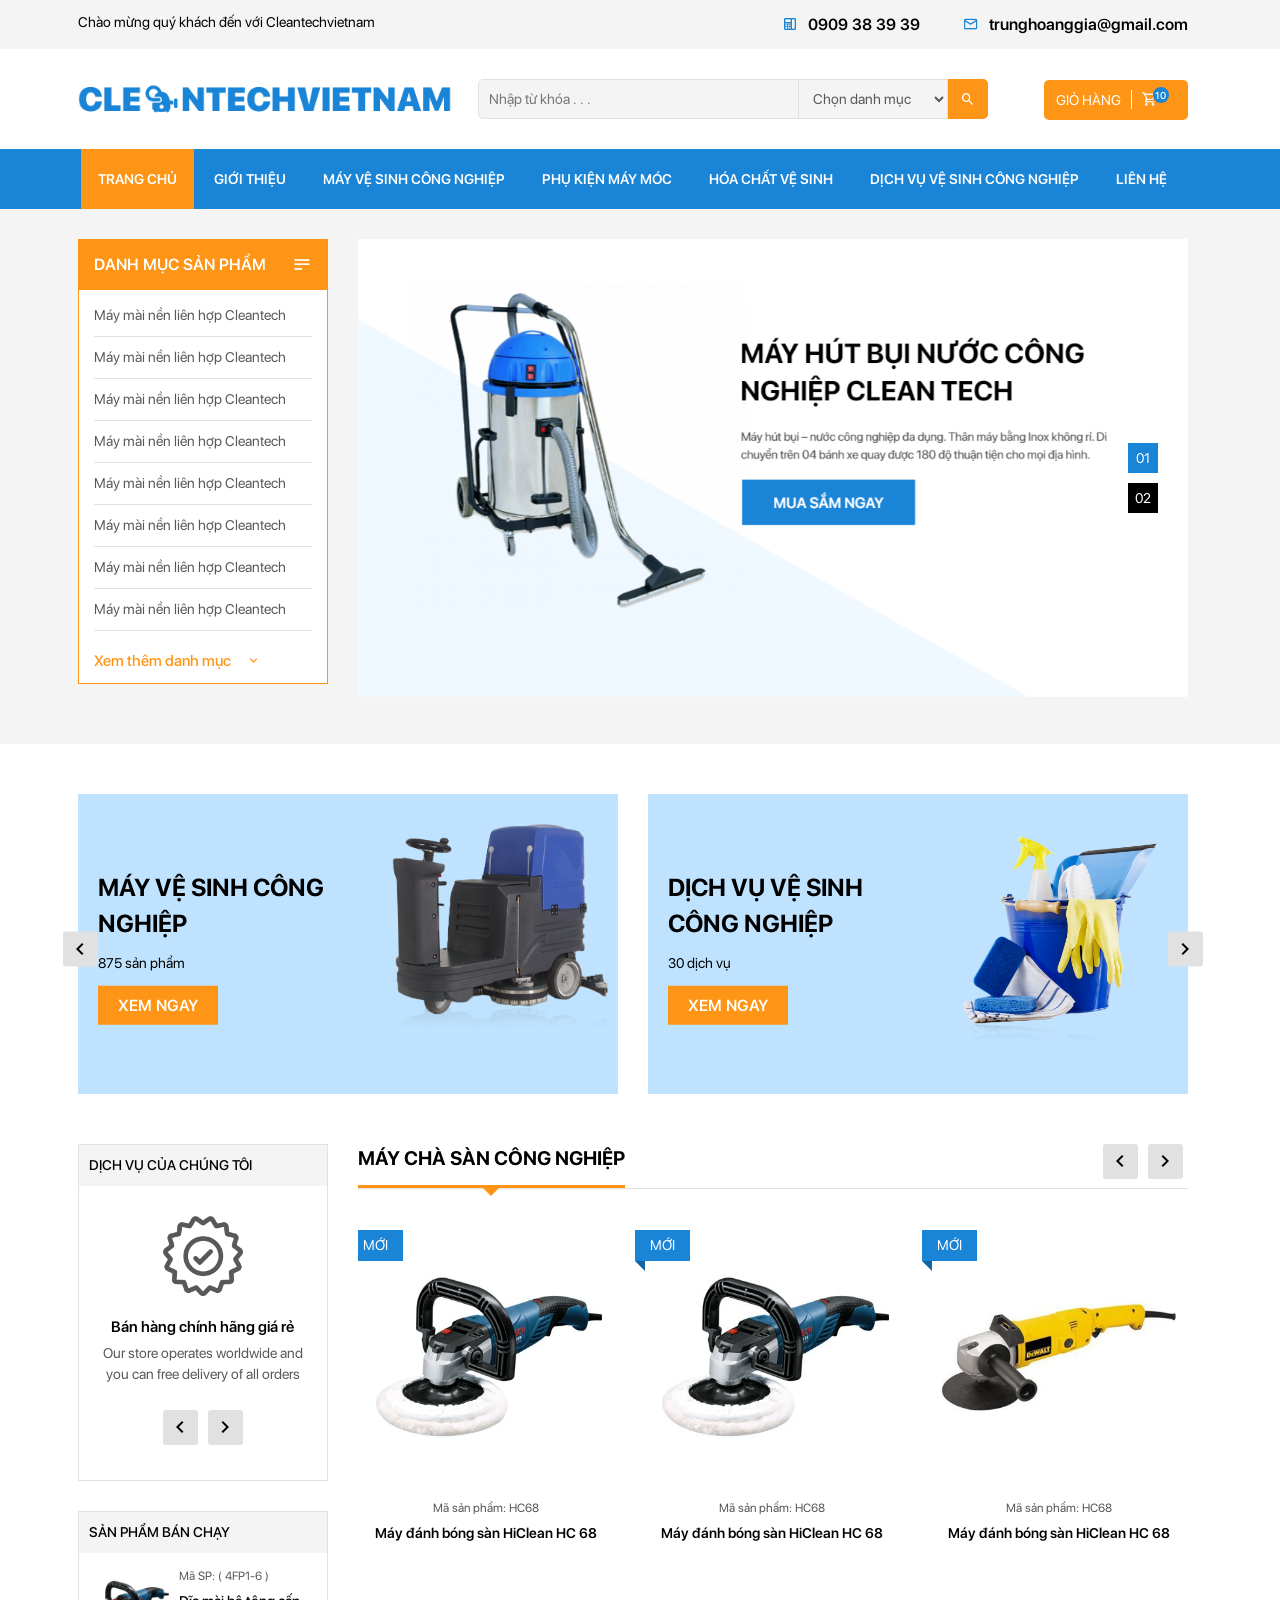
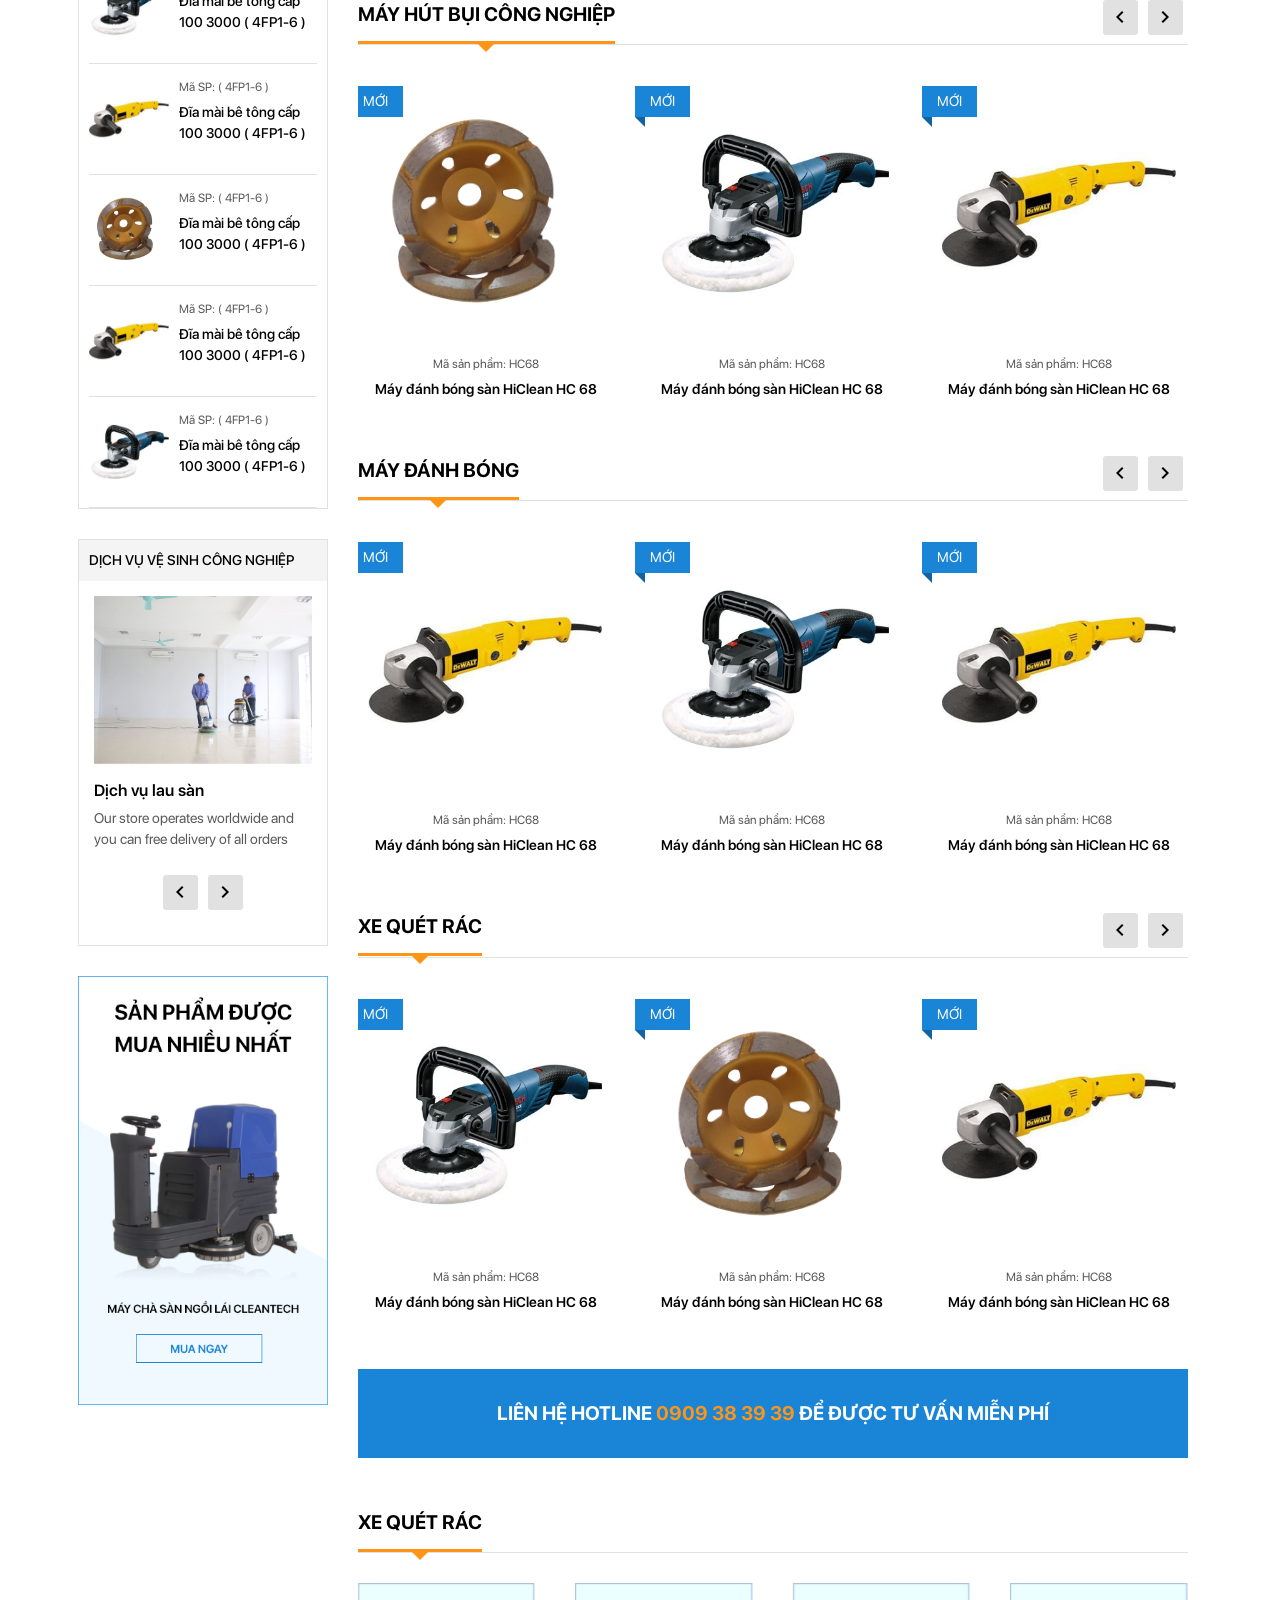
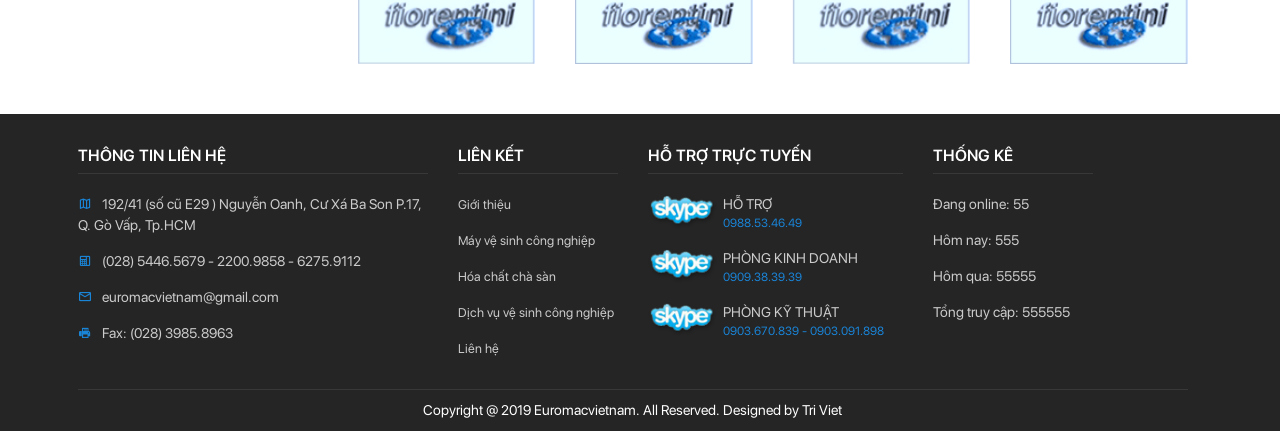
<file: view/index.html>
<!DOCTYPE html>
<html lang="en">
  <head>
    <meta charset="UTF-8"/>
    <meta name="viewport" content="width=device-width, initial-scale=1.0"/>
    <meta http-equiv="X-UA-Compatible" content="ie=edge"/>
    <title>Cleantechvietnam</title>
    <link rel="stylesheet" href="../css/bootstrap.min.css"/>
    <link rel="stylesheet" href="../css/mdb.min.css"/>
    <link rel="stylesheet" href="../css/owl.carousel.min.css"/>
    <link rel="stylesheet" href="../css/owl.theme.default.min.css"/>
    <link rel="stylesheet" href="../css/xzoom.css"/>
    <link rel="stylesheet" href="../css/magnific-popup.css"/>
    <link rel="stylesheet" href="../css/materialdesignicons.min.css"/>
    <link rel="stylesheet" href="../css/sweetalert2.min.css"/>
    <link rel="stylesheet" href="../css/layout.css"/>
    <link rel="shortcut icon" href="../img/favicon.png"/>
  </head>
  <body>
    <div class="go-top" title="Lên đầu trang"><span></span><span></span></div>
    <header>
      <section class="header-top">
        <div class="container">
          <div class="row">
            <div class="col-lg-6 d-none d-lg-block">
              <h5>Chào mừng quý khách đến với Cleantechvietnam</h5>
            </div>
            <div class="col-lg-6 text-center text-lg-right">
              <ul>
                <li><a href="tel:0909383939"><i class="mdi mdi-deskphone"></i>0909 38 39 39</a></li>
                <li class="d-none d-sm-inline-block"><a href="mailto:trunghoanggia@gmail.com"><i class="mdi mdi-email-outline"></i>trunghoanggia@gmail.com</a></li>
              </ul>
            </div>
          </div>
        </div>
      </section>
      <section class="header-bottom">
        <div class="container">
          <div class="logo d-none d-xl-block"><a href="index.html"><img src="../img/logo.png"/></a></div>
          <div class="search">
            <form action="">
              <input type="text" placeholder="Nhập từ khóa . . ."/>
              <select>
                <option value="">Chọn danh mục</option>
                <option value="">Máy mài nền liên hợp Cleantech</option>
                <option value="">Máy mài nền liên hợp Cleantech</option>
                <option value="">Máy mài nền liên hợp Cleantech</option>
                <option value="">Máy mài nền liên hợp Cleantech</option>
              </select>
              <button><i class="mdi mdi-magnify"></i></button>
            </form>
          </div>
          <div class="cart"><a href="gio-hang.html">
              <h5 class="d-none d-lg-inline-block">giỏ hàng</h5><i class="mdi mdi-cart-outline"></i><span>10</span></a></div>
          <div class="toggleMenu d-block d-xl-none"><i class="mdi mdi-menu"></i></div>
          <div class="search-btn d-block d-lg-none"><i class="mdi mdi-magnify"></i></div>
        </div>
      </section>
      <section class="menu wow">
        <div class="container">
          <div class="main-menu">
            <ul class="nav">
              <div class="nav-close"><i class="mdi mdi-close d-block d-lg-none"></i></div>
              <li class="nav-item d-block d-sm-none"><a class="nav-link category-btn">DANH MỤC SẢN PHẨM</a></li>
              <li class="nav-item"><a class="nav-link" href="index.html">Trang chủ</a></li>
              <li class="nav-item"><a class="nav-link" href="gioi-thieu.html">Giới thiệu</a></li>
              <li class="nav-item"><a class="nav-link" href="san-pham.html">Máy vệ sinh công nghiệp</a></li>
              <li class="nav-item"><a class="nav-link" href="san-pham.html">Phụ kiện máy móc</a></li>
              <li class="nav-item"><a class="nav-link" href="hoa-chat-cha-san.html">Hóa chất vệ sinh</a></li>
              <li class="nav-item"><a class="nav-link" href="dich-vu-ve-sinh-cong-nghiep.html">Dịch vụ vệ sinh công nghiệp</a></li>
              <li class="nav-item"><a class="nav-link" href="lien-he.html">Liên hệ</a></li>
            </ul>
          </div>
        </div>
      </section>
      <div class="overlay-menu"></div>
    </header>
    <div class="modal quickview fade product-modal-1 show" tabindex="-1" role="dialog" aria-labelledby="exampleModalCenterTitle">
      <div class="modal-dialog modal-lg modal-dialog-centered" role="document">
        <div class="modal-content">
          <div class="modal-header">
            <h5 class="modal-title" id="exampleModalCenterTitle">Xem nhanh sản phẩm</h5>
            <button class="close" type="button" data-dismiss="modal" aria-label="Close"><span aria-hidden="true">×</span></button>
          </div>
          <div class="modal-body">
            <div class="row">
              <div class="col-lg-6">
                <div class="modal-img"><img src="../img/product-1.png"/></div>
              </div>
              <div class="col-lg-6">
                <div class="quickview-detail">
                  <h3>Logitech G502 Proteus Spectrum</h3>
                  <h4 class="price-product">Giá: Liên hệ</h4>
                  <h5>This is Photoshop's version  of Lorem Ipsum. Proin gravida nibh vel velit auctor aliquet. Aenean sollicitudin, lorem quis bibendum auctor, nisi elit consequat ipsum, nec sagittis sem nibh id elit. Duis sed odio sit amet nibh vulputate cursus a sit amet mauris. Morbi accumsan ipsum velit.</h5>
                  <div class="quantity"><span>Số lượng: </span>
                    <button class="waves-effect waves-light">-</button>
                    <input type="number" value="1" min="1"/>
                    <button class="waves-effect waves-light">+</button>
                    <button class="custom-cart">thêm vào giỏ</button>
                  </div>
                </div>
                <div class="tags">Thẻ tag: <span> <a href="#">Đặc sản Hàn quốc</a></span>,<span> <a href="#">Thời trang Hàn Quốc</a></span></div>
              </div>
            </div>
          </div>
          <div class="modal-footer">
            <button class="btn btn-light" type="button" data-dismiss="modal">Đóng</button>
          </div>
        </div>
      </div>
    </div>
    <article>
      <section class="article-top">
        <div class="container">
          <div class="category">
            <h4>danh mục sản phẩm<i class="mdi mdi-text d-none d-sm-block"></i><i class="mdi mdi-arrow-left d-sm-none d-block"></i></h4>
            <ul>
              <li><a href="san-pham.html">Máy mài nền liên hợp Cleantech</a></li>
              <li><a href="san-pham.html">Máy mài nền liên hợp Cleantech</a></li>
              <li><a href="san-pham.html">Máy mài nền liên hợp Cleantech</a></li>
              <li><a href="san-pham.html">Máy mài nền liên hợp Cleantech</a></li>
              <li><a href="san-pham.html">Máy mài nền liên hợp Cleantech</a></li>
              <li><a href="san-pham.html">Máy mài nền liên hợp Cleantech</a></li>
              <li><a href="san-pham.html">Máy mài nền liên hợp Cleantech</a></li>
              <li><a href="san-pham.html">Máy mài nền liên hợp Cleantech</a></li>
              <li><a href="san-pham.html">Máy mài nền liên hợp Cleantech</a></li>
              <li><a href="san-pham.html">Máy mài nền liên hợp Cleantech</a></li>
              <li><a href="san-pham.html">Máy mài nền liên hợp Cleantech</a></li>
              <li><a href="san-pham.html">Máy mài nền liên hợp Cleantech</a></li>
              <li><a href="san-pham.html">Máy mài nền liên hợp Cleantech</a></li>
              <li><a href="san-pham.html">Máy mài nền liên hợp Cleantech</a></li>
              <li><a href="san-pham.html">Máy mài nền liên hợp Cleantech</a></li>
              <li><a href="san-pham.html">Máy mài nền liên hợp Cleantech</a></li>
            </ul>
            <h5 class="show-cate">Xem thêm danh mục<i class="mdi mdi-chevron-down"></i></h5>
            <h5 class="hidden-cate d-none">Ẩn bớt danh mục<i class="mdi mdi-chevron-up"></i></h5>
          </div>
          <div class="slider">
            <div class="owl-carousel slider-carousel owl-theme">
              <div class="item"><a href="chi-tiet-san-pham.html"><img src="../img/slider-1.png"/></a></div>
              <div class="item"><a href="chi-tiet-san-pham.html"><img src="../img/slider-1.png"/></a></div>
            </div>
          </div>
        </div>
      </section>
      <section class="category-banner">
        <div class="container">
          <div class="owl-carousel category-carousel owl-theme">
            <div class="item">
              <div class="box-category-banner"><img src="../img/cate-1.png"/>
                <div class="box-category-banner-detail">
                  <h2>MÁY VỆ SINH CÔNG NGHIỆP</h2>
                  <h5>875 sản phẩm</h5><a href="san-pham.html">Xem ngay</a>
                </div>
              </div>
            </div>
            <div class="item">
              <div class="box-category-banner"><img src="../img/cate-2.png"/>
                <div class="box-category-banner-detail">
                  <h2>DỊCH VỤ VỆ SINH CÔNG NGHIỆP</h2>
                  <h5>30 dịch vụ</h5><a href="san-pham.html">Xem ngay</a>
                </div>
              </div>
            </div>
            <div class="item">
              <div class="box-category-banner"><img src="../img/cate-3.png"/>
                <div class="box-category-banner-detail">
                  <h2>HÓA CHẤT VỆ SINH</h2>
                  <h5>5 sản phẩm</h5><a href="hoa-chat-cha-san.html">Xem ngay</a>
                </div>
              </div>
            </div>
            <div class="item">
              <div class="box-category-banner"><img src="../img/cate-4.png"/>
                <div class="box-category-banner-detail">
                  <h2>PHụ kiện máy móc</h2>
                  <h5>75 sản phẩm</h5><a href="san-pham.html">Xem ngay</a>
                </div>
              </div>
            </div>
          </div>
        </div>
      </section>
      <section class="main-home">
        <div class="container">
          <div class="left">
            <div class="service-top">
              <div class="title-left">
                <h5>DỊCH VỤ CỦA CHÚNG TÔI</h5>
              </div>
              <div class="owl-carousel service-carousel owl-theme">
                <div class="item">
                  <div class="box-service-top"><img src="../img/service-top-1.png"/>
                    <h4>Bán hàng chính hãng giá rẻ</h4>
                    <h5>Our store operates worldwide and you can free delivery of all orders</h5>
                  </div>
                </div>
                <div class="item">
                  <div class="box-service-top"><img src="../img/service-top-2.png"/>
                    <h4>Bảo hành dài hạn</h4>
                    <h5>Our store operates worldwide and you can free delivery of all orders</h5>
                  </div>
                </div>
                <div class="item">
                  <div class="box-service-top"><img src="../img/service-top-3.png"/>
                    <h4>Phục vụ tận tình, chuyên nghiệp</h4>
                    <h5>Our store operates worldwide and you can free delivery of all orders</h5>
                  </div>
                </div>
              </div>
            </div>
            <div class="seller">
              <div class="title-left">
                <h5>sản phẩm bán chạy</h5>
              </div>
              <div class="box-seller">
                <div class="box-seller-img"><a href="chi-tiet-san-pham.html"><img src="../img/product-1.png"/></a></div>
                <div class="box-seller-detail">
                  <h6>Mã SP: ( 4FP1-6 )</h6>
                  <h5> <a href="chi-tiet-san-pham.html" title="Đĩa mài bê tông cấp 100 3000 ( 4FP1-6 )">Đĩa mài bê tông cấp 100 3000 ( 4FP1-6 )</a></h5>
                </div>
              </div>
              <div class="box-seller">
                <div class="box-seller-img"><a href="chi-tiet-san-pham.html"><img src="../img/product-2.png"/></a></div>
                <div class="box-seller-detail">
                  <h6>Mã SP: ( 4FP1-6 )</h6>
                  <h5> <a href="chi-tiet-san-pham.html" title="Đĩa mài bê tông cấp 100 3000 ( 4FP1-6 )">Đĩa mài bê tông cấp 100 3000 ( 4FP1-6 )</a></h5>
                </div>
              </div>
              <div class="box-seller">
                <div class="box-seller-img"><a href="chi-tiet-san-pham.html"><img src="../img/product-3.png"/></a></div>
                <div class="box-seller-detail">
                  <h6>Mã SP: ( 4FP1-6 )</h6>
                  <h5> <a href="chi-tiet-san-pham.html" title="Đĩa mài bê tông cấp 100 3000 ( 4FP1-6 )">Đĩa mài bê tông cấp 100 3000 ( 4FP1-6 )</a></h5>
                </div>
              </div>
              <div class="box-seller">
                <div class="box-seller-img"><a href="chi-tiet-san-pham.html"><img src="../img/product-2.png"/></a></div>
                <div class="box-seller-detail">
                  <h6>Mã SP: ( 4FP1-6 )</h6>
                  <h5> <a href="chi-tiet-san-pham.html" title="Đĩa mài bê tông cấp 100 3000 ( 4FP1-6 )">Đĩa mài bê tông cấp 100 3000 ( 4FP1-6 )</a></h5>
                </div>
              </div>
              <div class="box-seller">
                <div class="box-seller-img"><a href="chi-tiet-san-pham.html"><img src="../img/product-1.png"/></a></div>
                <div class="box-seller-detail">
                  <h6>Mã SP: ( 4FP1-6 )</h6>
                  <h5> <a href="chi-tiet-san-pham.html" title="Đĩa mài bê tông cấp 100 3000 ( 4FP1-6 )">Đĩa mài bê tông cấp 100 3000 ( 4FP1-6 )</a></h5>
                </div>
              </div>
            </div>
            <div class="service">
              <div class="title-left">
                <h5>DỊCH VỤ vệ sinh công nghiệp</h5>
              </div>
              <div class="owl-carousel service-carousel owl-theme">
                <div class="item">
                  <div class="box-service">
                    <div class="box-service-img"><a href="chi-tiet-dich-vu-ve-sinh-cong-nghiep.html"><img src="../img/service-1.png"/></a></div>
                    <div class="box-service-detail">
                      <h4> <a href="chi-tiet-dich-vu-ve-sinh-cong-nghiep.html">Dịch vụ lau sàn</a></h4>
                      <h5>Our store operates worldwide and you can free delivery of all orders</h5>
                    </div>
                  </div>
                </div>
                <div class="item">
                  <div class="box-service">
                    <div class="box-service-img"><a href="chi-tiet-dich-vu-ve-sinh-cong-nghiep.html"><img src="../img/service-1.png"/></a></div>
                    <div class="box-service-detail">
                      <h4> <a href="chi-tiet-dich-vu-ve-sinh-cong-nghiep.html">Dịch vụ lau sàn</a></h4>
                      <h5>Our store operates worldwide and you can free delivery of all orders</h5>
                    </div>
                  </div>
                </div>
                <div class="item">
                  <div class="box-service">
                    <div class="box-service-img"><a href="chi-tiet-dich-vu-ve-sinh-cong-nghiep.html"><img src="../img/service-1.png"/></a></div>
                    <div class="box-service-detail">
                      <h4> <a href="chi-tiet-dich-vu-ve-sinh-cong-nghiep.html">Dịch vụ lau sàn</a></h4>
                      <h5>Our store operates worldwide and you can free delivery of all orders</h5>
                    </div>
                  </div>
                </div>
              </div>
            </div>
            <div class="banner-left"><a href="chi-tiet-san-pham.html"><img src="../img/banner-1.png"/></a></div>
          </div>
          <div class="right">
            <div class="product">
              <div class="title-page">
                <h3> <a>MÁY CHÀ SÀN CÔNG NGHIỆP</a></h3>
              </div>
              <div class="owl-carousel product-carousel owl-theme">
                <div class="item">
                  <div class="box-product"><span>MỚI</span>
                    <div class="box-product-img">
                      <div class="box-product-img-custom"><a class="custom-quickview" data-toggle="modal" data-target=".product-modal-1" href="#"><i class="mdi mdi-eye-plus-outline"></i></a><a class="custom-cart"><i class="mdi mdi-cart-outline"></i></a></div><a href="chi-tiet-san-pham.html"><img src="../img/product-1.png"/></a>
                    </div>
                    <div class="box-product-detail">
                      <h6>Mã sản phẩm: HC68</h6>
                      <h5><a href="chi-tiet-san-pham.html" title="Máy đánh bóng sàn HiClean HC 68">Máy đánh bóng sàn HiClean HC 68</a></h5>
                    </div>
                  </div>
                </div>
                <div class="item">
                  <div class="box-product"><span>MỚI</span>
                    <div class="box-product-img">
                      <div class="box-product-img-custom"><a class="custom-quickview" data-toggle="modal" data-target=".product-modal-1" href="#"><i class="mdi mdi-eye-plus-outline"></i></a><a class="custom-cart"><i class="mdi mdi-cart-outline"></i></a></div><a href="chi-tiet-san-pham.html"><img src="../img/product-1.png"/></a>
                    </div>
                    <div class="box-product-detail">
                      <h6>Mã sản phẩm: HC68</h6>
                      <h5><a href="chi-tiet-san-pham.html" title="Máy đánh bóng sàn HiClean HC 68">Máy đánh bóng sàn HiClean HC 68</a></h5>
                    </div>
                  </div>
                </div>
                <div class="item">
                  <div class="box-product"><span>MỚI</span>
                    <div class="box-product-img">
                      <div class="box-product-img-custom"><a class="custom-quickview" data-toggle="modal" data-target=".product-modal-1" href="#"><i class="mdi mdi-eye-plus-outline"></i></a><a class="custom-cart"><i class="mdi mdi-cart-outline"></i></a></div><a href="chi-tiet-san-pham.html"><img src="../img/product-2.png"/></a>
                    </div>
                    <div class="box-product-detail">
                      <h6>Mã sản phẩm: HC68</h6>
                      <h5><a href="chi-tiet-san-pham.html" title="Máy đánh bóng sàn HiClean HC 68">Máy đánh bóng sàn HiClean HC 68</a></h5>
                    </div>
                  </div>
                </div>
                <div class="item">
                  <div class="box-product"><span>MỚI</span>
                    <div class="box-product-img">
                      <div class="box-product-img-custom"><a class="custom-quickview" data-toggle="modal" data-target=".product-modal-1" href="#"><i class="mdi mdi-eye-plus-outline"></i></a><a class="custom-cart"><i class="mdi mdi-cart-outline"></i></a></div><a href="chi-tiet-san-pham.html"><img src="../img/product-3.png"/></a>
                    </div>
                    <div class="box-product-detail">
                      <h6>Mã sản phẩm: HC68</h6>
                      <h5><a href="chi-tiet-san-pham.html" title="Máy đánh bóng sàn HiClean HC 68">Máy đánh bóng sàn HiClean HC 68</a></h5>
                    </div>
                  </div>
                </div>
                <div class="item">
                  <div class="box-product"><span>MỚI</span>
                    <div class="box-product-img">
                      <div class="box-product-img-custom"><a class="custom-quickview" data-toggle="modal" data-target=".product-modal-1" href="#"><i class="mdi mdi-eye-plus-outline"></i></a><a class="custom-cart"><i class="mdi mdi-cart-outline"></i></a></div><a href="chi-tiet-san-pham.html"><img src="../img/product-1.png"/></a>
                    </div>
                    <div class="box-product-detail">
                      <h6>Mã sản phẩm: HC68</h6>
                      <h5><a href="chi-tiet-san-pham.html" title="Máy đánh bóng sàn HiClean HC 68">Máy đánh bóng sàn HiClean HC 68</a></h5>
                    </div>
                  </div>
                </div>
              </div>
            </div>
            <div class="product">
              <div class="title-page">
                <h3> <a>MÁY hút bụi CÔNG NGHIỆP</a></h3>
              </div>
              <div class="owl-carousel product-carousel owl-theme">
                <div class="item">
                  <div class="box-product"><span>MỚI</span>
                    <div class="box-product-img">
                      <div class="box-product-img-custom"><a class="custom-quickview" data-toggle="modal" data-target=".product-modal-1" href="#"><i class="mdi mdi-eye-plus-outline"></i></a><a class="custom-cart"><i class="mdi mdi-cart-outline"></i></a></div><a href="chi-tiet-san-pham.html"><img src="../img/product-3.png"/></a>
                    </div>
                    <div class="box-product-detail">
                      <h6>Mã sản phẩm: HC68</h6>
                      <h5><a href="chi-tiet-san-pham.html" title="Máy đánh bóng sàn HiClean HC 68">Máy đánh bóng sàn HiClean HC 68</a></h5>
                    </div>
                  </div>
                </div>
                <div class="item">
                  <div class="box-product"><span>MỚI</span>
                    <div class="box-product-img">
                      <div class="box-product-img-custom"><a class="custom-quickview" data-toggle="modal" data-target=".product-modal-1" href="#"><i class="mdi mdi-eye-plus-outline"></i></a><a class="custom-cart"><i class="mdi mdi-cart-outline"></i></a></div><a href="chi-tiet-san-pham.html"><img src="../img/product-1.png"/></a>
                    </div>
                    <div class="box-product-detail">
                      <h6>Mã sản phẩm: HC68</h6>
                      <h5><a href="chi-tiet-san-pham.html" title="Máy đánh bóng sàn HiClean HC 68">Máy đánh bóng sàn HiClean HC 68</a></h5>
                    </div>
                  </div>
                </div>
                <div class="item">
                  <div class="box-product"><span>MỚI</span>
                    <div class="box-product-img">
                      <div class="box-product-img-custom"><a class="custom-quickview" data-toggle="modal" data-target=".product-modal-1" href="#"><i class="mdi mdi-eye-plus-outline"></i></a><a class="custom-cart"><i class="mdi mdi-cart-outline"></i></a></div><a href="chi-tiet-san-pham.html"><img src="../img/product-2.png"/></a>
                    </div>
                    <div class="box-product-detail">
                      <h6>Mã sản phẩm: HC68</h6>
                      <h5><a href="chi-tiet-san-pham.html" title="Máy đánh bóng sàn HiClean HC 68">Máy đánh bóng sàn HiClean HC 68</a></h5>
                    </div>
                  </div>
                </div>
                <div class="item">
                  <div class="box-product"><span>MỚI</span>
                    <div class="box-product-img">
                      <div class="box-product-img-custom"><a class="custom-quickview" data-toggle="modal" data-target=".product-modal-1" href="#"><i class="mdi mdi-eye-plus-outline"></i></a><a class="custom-cart"><i class="mdi mdi-cart-outline"></i></a></div><a href="chi-tiet-san-pham.html"><img src="../img/product-3.png"/></a>
                    </div>
                    <div class="box-product-detail">
                      <h6>Mã sản phẩm: HC68</h6>
                      <h5><a href="chi-tiet-san-pham.html" title="Máy đánh bóng sàn HiClean HC 68">Máy đánh bóng sàn HiClean HC 68</a></h5>
                    </div>
                  </div>
                </div>
                <div class="item">
                  <div class="box-product"><span>MỚI</span>
                    <div class="box-product-img">
                      <div class="box-product-img-custom"><a class="custom-quickview" data-toggle="modal" data-target=".product-modal-1" href="#"><i class="mdi mdi-eye-plus-outline"></i></a><a class="custom-cart"><i class="mdi mdi-cart-outline"></i></a></div><a href="chi-tiet-san-pham.html"><img src="../img/product-1.png"/></a>
                    </div>
                    <div class="box-product-detail">
                      <h6>Mã sản phẩm: HC68</h6>
                      <h5><a href="chi-tiet-san-pham.html" title="Máy đánh bóng sàn HiClean HC 68">Máy đánh bóng sàn HiClean HC 68</a></h5>
                    </div>
                  </div>
                </div>
              </div>
            </div>
            <div class="product">
              <div class="title-page">
                <h3> <a>MÁY ĐÁNH BÓNG</a></h3>
              </div>
              <div class="owl-carousel product-carousel owl-theme">
                <div class="item">
                  <div class="box-product"><span>MỚI</span>
                    <div class="box-product-img">
                      <div class="box-product-img-custom"><a class="custom-quickview" data-toggle="modal" data-target=".product-modal-1" href="#"><i class="mdi mdi-eye-plus-outline"></i></a><a class="custom-cart"><i class="mdi mdi-cart-outline"></i></a></div><a href="chi-tiet-san-pham.html"><img src="../img/product-2.png"/></a>
                    </div>
                    <div class="box-product-detail">
                      <h6>Mã sản phẩm: HC68</h6>
                      <h5><a href="chi-tiet-san-pham.html" title="Máy đánh bóng sàn HiClean HC 68">Máy đánh bóng sàn HiClean HC 68</a></h5>
                    </div>
                  </div>
                </div>
                <div class="item">
                  <div class="box-product"><span>MỚI</span>
                    <div class="box-product-img">
                      <div class="box-product-img-custom"><a class="custom-quickview" data-toggle="modal" data-target=".product-modal-1" href="#"><i class="mdi mdi-eye-plus-outline"></i></a><a class="custom-cart"><i class="mdi mdi-cart-outline"></i></a></div><a href="chi-tiet-san-pham.html"><img src="../img/product-1.png"/></a>
                    </div>
                    <div class="box-product-detail">
                      <h6>Mã sản phẩm: HC68</h6>
                      <h5><a href="chi-tiet-san-pham.html" title="Máy đánh bóng sàn HiClean HC 68">Máy đánh bóng sàn HiClean HC 68</a></h5>
                    </div>
                  </div>
                </div>
                <div class="item">
                  <div class="box-product"><span>MỚI</span>
                    <div class="box-product-img">
                      <div class="box-product-img-custom"><a class="custom-quickview" data-toggle="modal" data-target=".product-modal-1" href="#"><i class="mdi mdi-eye-plus-outline"></i></a><a class="custom-cart"><i class="mdi mdi-cart-outline"></i></a></div><a href="chi-tiet-san-pham.html"><img src="../img/product-2.png"/></a>
                    </div>
                    <div class="box-product-detail">
                      <h6>Mã sản phẩm: HC68</h6>
                      <h5><a href="chi-tiet-san-pham.html" title="Máy đánh bóng sàn HiClean HC 68">Máy đánh bóng sàn HiClean HC 68</a></h5>
                    </div>
                  </div>
                </div>
                <div class="item">
                  <div class="box-product"><span>MỚI</span>
                    <div class="box-product-img">
                      <div class="box-product-img-custom"><a class="custom-quickview" data-toggle="modal" data-target=".product-modal-1" href="#"><i class="mdi mdi-eye-plus-outline"></i></a><a class="custom-cart"><i class="mdi mdi-cart-outline"></i></a></div><a href="chi-tiet-san-pham.html"><img src="../img/product-3.png"/></a>
                    </div>
                    <div class="box-product-detail">
                      <h6>Mã sản phẩm: HC68</h6>
                      <h5><a href="chi-tiet-san-pham.html" title="Máy đánh bóng sàn HiClean HC 68">Máy đánh bóng sàn HiClean HC 68</a></h5>
                    </div>
                  </div>
                </div>
                <div class="item">
                  <div class="box-product"><span>MỚI</span>
                    <div class="box-product-img">
                      <div class="box-product-img-custom"><a class="custom-quickview" data-toggle="modal" data-target=".product-modal-1" href="#"><i class="mdi mdi-eye-plus-outline"></i></a><a class="custom-cart"><i class="mdi mdi-cart-outline"></i></a></div><a href="chi-tiet-san-pham.html"><img src="../img/product-1.png"/></a>
                    </div>
                    <div class="box-product-detail">
                      <h6>Mã sản phẩm: HC68</h6>
                      <h5><a href="chi-tiet-san-pham.html" title="Máy đánh bóng sàn HiClean HC 68">Máy đánh bóng sàn HiClean HC 68</a></h5>
                    </div>
                  </div>
                </div>
              </div>
            </div>
            <div class="product">
              <div class="title-page">
                <h3> <a>xe quét rác</a></h3>
              </div>
              <div class="owl-carousel product-carousel owl-theme">
                <div class="item">
                  <div class="box-product"><span>MỚI</span>
                    <div class="box-product-img">
                      <div class="box-product-img-custom"><a class="custom-quickview" data-toggle="modal" data-target=".product-modal-1" href="#"><i class="mdi mdi-eye-plus-outline"></i></a><a class="custom-cart"><i class="mdi mdi-cart-outline"></i></a></div><a href="chi-tiet-san-pham.html"><img src="../img/product-1.png"/></a>
                    </div>
                    <div class="box-product-detail">
                      <h6>Mã sản phẩm: HC68</h6>
                      <h5><a href="chi-tiet-san-pham.html" title="Máy đánh bóng sàn HiClean HC 68">Máy đánh bóng sàn HiClean HC 68</a></h5>
                    </div>
                  </div>
                </div>
                <div class="item">
                  <div class="box-product"><span>MỚI</span>
                    <div class="box-product-img">
                      <div class="box-product-img-custom"><a class="custom-quickview" data-toggle="modal" data-target=".product-modal-1" href="#"><i class="mdi mdi-eye-plus-outline"></i></a><a class="custom-cart"><i class="mdi mdi-cart-outline"></i></a></div><a href="chi-tiet-san-pham.html"><img src="../img/product-3.png"/></a>
                    </div>
                    <div class="box-product-detail">
                      <h6>Mã sản phẩm: HC68</h6>
                      <h5><a href="chi-tiet-san-pham.html" title="Máy đánh bóng sàn HiClean HC 68">Máy đánh bóng sàn HiClean HC 68</a></h5>
                    </div>
                  </div>
                </div>
                <div class="item">
                  <div class="box-product"><span>MỚI</span>
                    <div class="box-product-img">
                      <div class="box-product-img-custom"><a class="custom-quickview" data-toggle="modal" data-target=".product-modal-1" href="#"><i class="mdi mdi-eye-plus-outline"></i></a><a class="custom-cart"><i class="mdi mdi-cart-outline"></i></a></div><a href="chi-tiet-san-pham.html"><img src="../img/product-2.png"/></a>
                    </div>
                    <div class="box-product-detail">
                      <h6>Mã sản phẩm: HC68</h6>
                      <h5><a href="chi-tiet-san-pham.html" title="Máy đánh bóng sàn HiClean HC 68">Máy đánh bóng sàn HiClean HC 68</a></h5>
                    </div>
                  </div>
                </div>
                <div class="item">
                  <div class="box-product"><span>MỚI</span>
                    <div class="box-product-img">
                      <div class="box-product-img-custom"><a class="custom-quickview" data-toggle="modal" data-target=".product-modal-1" href="#"><i class="mdi mdi-eye-plus-outline"></i></a><a class="custom-cart"><i class="mdi mdi-cart-outline"></i></a></div><a href="chi-tiet-san-pham.html"><img src="../img/product-3.png"/></a>
                    </div>
                    <div class="box-product-detail">
                      <h6>Mã sản phẩm: HC68</h6>
                      <h5><a href="chi-tiet-san-pham.html" title="Máy đánh bóng sàn HiClean HC 68">Máy đánh bóng sàn HiClean HC 68</a></h5>
                    </div>
                  </div>
                </div>
                <div class="item">
                  <div class="box-product"><span>MỚI</span>
                    <div class="box-product-img">
                      <div class="box-product-img-custom"><a class="custom-quickview" data-toggle="modal" data-target=".product-modal-1" href="#"><i class="mdi mdi-eye-plus-outline"></i></a><a class="custom-cart"><i class="mdi mdi-cart-outline"></i></a></div><a href="chi-tiet-san-pham.html"><img src="../img/product-1.png"/></a>
                    </div>
                    <div class="box-product-detail">
                      <h6>Mã sản phẩm: HC68</h6>
                      <h5><a href="chi-tiet-san-pham.html" title="Máy đánh bóng sàn HiClean HC 68">Máy đánh bóng sàn HiClean HC 68</a></h5>
                    </div>
                  </div>
                </div>
              </div>
            </div>
            <div class="contact-us">LIÊN HỆ HOTLINE <span>0909 38 39 39 </span>ĐỂ ĐƯỢC TƯ VẤN MIỄN PHÍ</div>
            <div class="partner">
              <div class="title-page">
                <h3> <a>xe quét rác</a></h3>
              </div>
              <div class="owl-carousel partner-carousel owl-theme">
                <div class="item"><img src="../img/partner-1.png"/></div>
                <div class="item"><img src="../img/partner-1.png"/></div>
                <div class="item"><img src="../img/partner-1.png"/></div>
                <div class="item"><img src="../img/partner-1.png"/></div>
                <div class="item"><img src="../img/partner-1.png"/></div>
                <div class="item"><img src="../img/partner-1.png"/></div>
              </div>
            </div>
          </div>
        </div>
      </section>
    </article>
    <section class="footer">
      <div class="container">
        <div class="row">
          <div class="col-xl-4 col-lg-4 col-sm-6">
            <div class="contact">
              <h4>
                 thông tin liên hệ<i class="mdi mdi-chevron-down"></i></h4>
              <ul>
                <li><i class="mdi mdi-map-outline"></i>192/41 (số cũ E29 ) Nguyễn Oanh, Cư Xá Ba Son P.17, Q. Gò Vấp, Tp.HCM </li>
                <li><i class="mdi mdi-deskphone"></i>(028) 5446.5679 - 2200.9858 - 6275.9112</li>
                <li><i class="mdi mdi-email-outline"></i>euromacvietnam@gmail.com</li>
                <li><i class="mdi mdi-fax"></i>Fax: (028) 3985.8963</li>
              </ul>
            </div>
          </div>
          <div class="col-xl-2 col-lg-4 col-sm-6">
            <div class="link">
              <h4>
                 Liên kết<i class="mdi mdi-chevron-down"></i></h4>
              <ul>
                <li><a href="gioi-thieu.html">Giới thiệu</a></li>
                <li><a href="san-pham.html">Máy vệ sinh công nghiệp</a></li>
                <li><a href="hoa-chat-cha-san.html">Hóa chất chà sàn</a></li>
                <li><a href="dich-vu-ve-sinh-cong-nghiep.html">Dịch vụ vệ sinh công nghiệp</a></li>
                <li><a href="lien-he.html">Liên hệ</a></li>
              </ul>
            </div>
          </div>
          <div class="col-xl-3 col-lg-4 col-sm-6">
            <div class="support">
              <h4>
                 Hỗ trợ trực tuyến<i class="mdi mdi-chevron-down"></i></h4>
              <ul>
                <li><a href="#"><img src="../img/skype.png" title="Nhấn để liên hệ"/></a>
                  <h5>hỗ trợ</h5>
                  <h6>0988.53.46.49</h6>
                </li>
                <li><a href="#"><img src="../img/skype.png" title="Nhấn để liên hệ"/></a>
                  <h5>PHÒNG KINH DOANH </h5>
                  <h6>0909.38.39.39</h6>
                </li>
                <li><a href="#"><img src="../img/skype.png" title="Nhấn để liên hệ"/></a>
                  <h5>PHÒNG KỸ THUẬT </h5>
                  <h6>0903.670.839 - 0903.091.898</h6>
                </li>
              </ul>
            </div>
          </div>
          <div class="col-xl-2 d-lg-none col-sm-6 d-xl-block">
            <div class="statistical">
              <h4>
                 Thống kê<i class="mdi mdi-chevron-down"></i></h4>
              <ul>
                <li>
                   Đang online: <span>55</span></li>
                <li>
                   Hôm nay: <span>555</span></li>
                <li>
                   Hôm qua: <span>55555</span></li>
                <li>
                   Tổng truy cập: <span>555555</span></li>
              </ul>
            </div>
          </div>
        </div>
        <div class="copyright text-center">
          <h5>Copyright @ 2019 Euromacvietnam. All Reserved. Designed by Tri Viet</h5>
        </div>
      </div>
    </section>
    <script src="../js/jquery-3.3.1.min.js"></script>
    <script src="../js/bootstrap.min.js"></script>
    <script src="../js/mdb.min.js"></script>
    <script src="../js/owl.carousel.min.js"></script>
    <script src="../js/xzoom.min.js"></script>
    <script src="../js/magnific-popup.js"></script>
    <script src="../js/sweetalert2.min.js"></script>
    <script src="../js/layout.js"></script>
  </body>
</html>
</file>
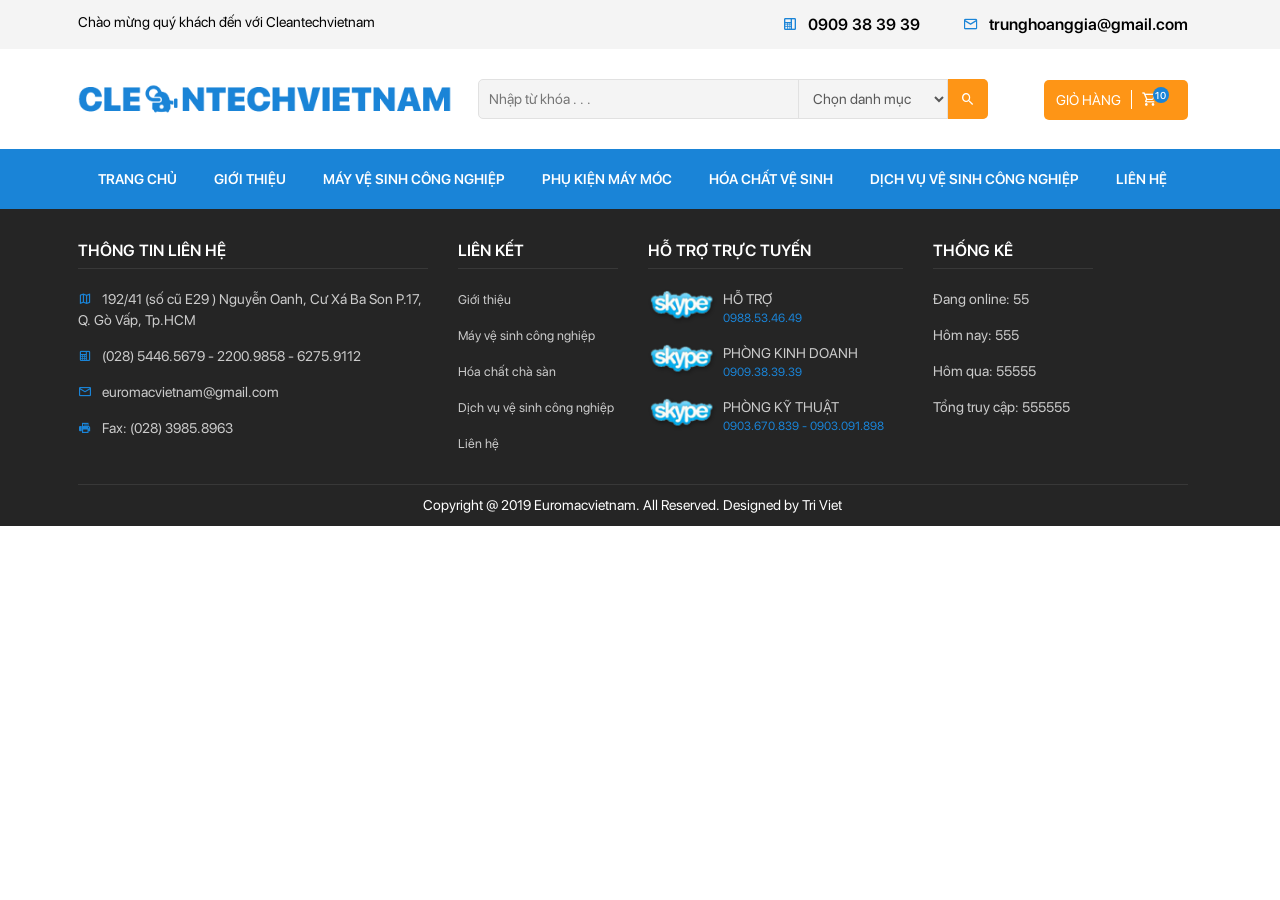
<file: view/_inc.html>
<!DOCTYPE html>
<html lang="en">
  <head>
    <meta charset="UTF-8"/>
    <meta name="viewport" content="width=device-width, initial-scale=1.0"/>
    <meta http-equiv="X-UA-Compatible" content="ie=edge"/>
    <title>Cleantechvietnam</title>
    <link rel="stylesheet" href="../css/bootstrap.min.css"/>
    <link rel="stylesheet" href="../css/mdb.min.css"/>
    <link rel="stylesheet" href="../css/owl.carousel.min.css"/>
    <link rel="stylesheet" href="../css/owl.theme.default.min.css"/>
    <link rel="stylesheet" href="../css/xzoom.css"/>
    <link rel="stylesheet" href="../css/magnific-popup.css"/>
    <link rel="stylesheet" href="../css/materialdesignicons.min.css"/>
    <link rel="stylesheet" href="../css/sweetalert2.min.css"/>
    <link rel="stylesheet" href="../css/layout.css"/>
    <link rel="shortcut icon" href="../img/favicon.png"/>
  </head>
  <body>
    <div class="go-top" title="Lên đầu trang"><span></span><span></span></div>
    <header>
      <section class="header-top">
        <div class="container">
          <div class="row">
            <div class="col-lg-6 d-none d-lg-block">
              <h5>Chào mừng quý khách đến với Cleantechvietnam</h5>
            </div>
            <div class="col-lg-6 text-center text-lg-right">
              <ul>
                <li><a href="tel:0909383939"><i class="mdi mdi-deskphone"></i>0909 38 39 39</a></li>
                <li class="d-none d-sm-inline-block"><a href="mailto:trunghoanggia@gmail.com"><i class="mdi mdi-email-outline"></i>trunghoanggia@gmail.com</a></li>
              </ul>
            </div>
          </div>
        </div>
      </section>
      <section class="header-bottom">
        <div class="container">
          <div class="logo d-none d-xl-block"><a href="index.html"><img src="../img/logo.png"/></a></div>
          <div class="search">
            <form action="">
              <input type="text" placeholder="Nhập từ khóa . . ."/>
              <select>
                <option value="">Chọn danh mục</option>
                <option value="">Máy mài nền liên hợp Cleantech</option>
                <option value="">Máy mài nền liên hợp Cleantech</option>
                <option value="">Máy mài nền liên hợp Cleantech</option>
                <option value="">Máy mài nền liên hợp Cleantech</option>
              </select>
              <button><i class="mdi mdi-magnify"></i></button>
            </form>
          </div>
          <div class="cart"><a href="gio-hang.html">
              <h5 class="d-none d-lg-inline-block">giỏ hàng</h5><i class="mdi mdi-cart-outline"></i><span>10</span></a></div>
          <div class="toggleMenu d-block d-xl-none"><i class="mdi mdi-menu"></i></div>
          <div class="search-btn d-block d-lg-none"><i class="mdi mdi-magnify"></i></div>
        </div>
      </section>
      <section class="menu wow">
        <div class="container">
          <div class="main-menu">
            <ul class="nav">
              <div class="nav-close"><i class="mdi mdi-close d-block d-lg-none"></i></div>
              <li class="nav-item d-block d-sm-none"><a class="nav-link category-btn">DANH MỤC SẢN PHẨM</a></li>
              <li class="nav-item"><a class="nav-link" href="index.html">Trang chủ</a></li>
              <li class="nav-item"><a class="nav-link" href="gioi-thieu.html">Giới thiệu</a></li>
              <li class="nav-item"><a class="nav-link" href="san-pham.html">Máy vệ sinh công nghiệp</a></li>
              <li class="nav-item"><a class="nav-link" href="san-pham.html">Phụ kiện máy móc</a></li>
              <li class="nav-item"><a class="nav-link" href="hoa-chat-cha-san.html">Hóa chất vệ sinh</a></li>
              <li class="nav-item"><a class="nav-link" href="dich-vu-ve-sinh-cong-nghiep.html">Dịch vụ vệ sinh công nghiệp</a></li>
              <li class="nav-item"><a class="nav-link" href="lien-he.html">Liên hệ</a></li>
            </ul>
          </div>
        </div>
      </section>
      <div class="overlay-menu"></div>
    </header>
    <div class="modal quickview fade product-modal-1 show" tabindex="-1" role="dialog" aria-labelledby="exampleModalCenterTitle">
      <div class="modal-dialog modal-lg modal-dialog-centered" role="document">
        <div class="modal-content">
          <div class="modal-header">
            <h5 class="modal-title" id="exampleModalCenterTitle">Xem nhanh sản phẩm</h5>
            <button class="close" type="button" data-dismiss="modal" aria-label="Close"><span aria-hidden="true">×</span></button>
          </div>
          <div class="modal-body">
            <div class="row">
              <div class="col-lg-6">
                <div class="modal-img"><img src="../img/product-1.png"/></div>
              </div>
              <div class="col-lg-6">
                <div class="quickview-detail">
                  <h3>Logitech G502 Proteus Spectrum</h3>
                  <h4 class="price-product">Giá: Liên hệ</h4>
                  <h5>This is Photoshop's version  of Lorem Ipsum. Proin gravida nibh vel velit auctor aliquet. Aenean sollicitudin, lorem quis bibendum auctor, nisi elit consequat ipsum, nec sagittis sem nibh id elit. Duis sed odio sit amet nibh vulputate cursus a sit amet mauris. Morbi accumsan ipsum velit.</h5>
                  <div class="quantity"><span>Số lượng: </span>
                    <button class="waves-effect waves-light">-</button>
                    <input type="number" value="1" min="1"/>
                    <button class="waves-effect waves-light">+</button>
                    <button class="custom-cart">thêm vào giỏ</button>
                  </div>
                </div>
                <div class="tags">Thẻ tag: <span> <a href="#">Đặc sản Hàn quốc</a></span>,<span> <a href="#">Thời trang Hàn Quốc</a></span></div>
              </div>
            </div>
          </div>
          <div class="modal-footer">
            <button class="btn btn-light" type="button" data-dismiss="modal">Đóng</button>
          </div>
        </div>
      </div>
    </div>
    <article>
    </article>
    <section class="footer">
      <div class="container">
        <div class="row">
          <div class="col-xl-4 col-lg-4 col-sm-6">
            <div class="contact">
              <h4>
                 thông tin liên hệ<i class="mdi mdi-chevron-down"></i></h4>
              <ul>
                <li><i class="mdi mdi-map-outline"></i>192/41 (số cũ E29 ) Nguyễn Oanh, Cư Xá Ba Son P.17, Q. Gò Vấp, Tp.HCM </li>
                <li><i class="mdi mdi-deskphone"></i>(028) 5446.5679 - 2200.9858 - 6275.9112</li>
                <li><i class="mdi mdi-email-outline"></i>euromacvietnam@gmail.com</li>
                <li><i class="mdi mdi-fax"></i>Fax: (028) 3985.8963</li>
              </ul>
            </div>
          </div>
          <div class="col-xl-2 col-lg-4 col-sm-6">
            <div class="link">
              <h4>
                 Liên kết<i class="mdi mdi-chevron-down"></i></h4>
              <ul>
                <li><a href="gioi-thieu.html">Giới thiệu</a></li>
                <li><a href="san-pham.html">Máy vệ sinh công nghiệp</a></li>
                <li><a href="hoa-chat-cha-san.html">Hóa chất chà sàn</a></li>
                <li><a href="dich-vu-ve-sinh-cong-nghiep.html">Dịch vụ vệ sinh công nghiệp</a></li>
                <li><a href="lien-he.html">Liên hệ</a></li>
              </ul>
            </div>
          </div>
          <div class="col-xl-3 col-lg-4 col-sm-6">
            <div class="support">
              <h4>
                 Hỗ trợ trực tuyến<i class="mdi mdi-chevron-down"></i></h4>
              <ul>
                <li><a href="#"><img src="../img/skype.png" title="Nhấn để liên hệ"/></a>
                  <h5>hỗ trợ</h5>
                  <h6>0988.53.46.49</h6>
                </li>
                <li><a href="#"><img src="../img/skype.png" title="Nhấn để liên hệ"/></a>
                  <h5>PHÒNG KINH DOANH </h5>
                  <h6>0909.38.39.39</h6>
                </li>
                <li><a href="#"><img src="../img/skype.png" title="Nhấn để liên hệ"/></a>
                  <h5>PHÒNG KỸ THUẬT </h5>
                  <h6>0903.670.839 - 0903.091.898</h6>
                </li>
              </ul>
            </div>
          </div>
          <div class="col-xl-2 d-lg-none col-sm-6 d-xl-block">
            <div class="statistical">
              <h4>
                 Thống kê<i class="mdi mdi-chevron-down"></i></h4>
              <ul>
                <li>
                   Đang online: <span>55</span></li>
                <li>
                   Hôm nay: <span>555</span></li>
                <li>
                   Hôm qua: <span>55555</span></li>
                <li>
                   Tổng truy cập: <span>555555</span></li>
              </ul>
            </div>
          </div>
        </div>
        <div class="copyright text-center">
          <h5>Copyright @ 2019 Euromacvietnam. All Reserved. Designed by Tri Viet</h5>
        </div>
      </div>
    </section>
    <script src="../js/jquery-3.3.1.min.js"></script>
    <script src="../js/bootstrap.min.js"></script>
    <script src="../js/mdb.min.js"></script>
    <script src="../js/owl.carousel.min.js"></script>
    <script src="../js/xzoom.min.js"></script>
    <script src="../js/magnific-popup.js"></script>
    <script src="../js/sweetalert2.min.js"></script>
    <script src="../js/layout.js"></script>
  </body>
</html>
</file>
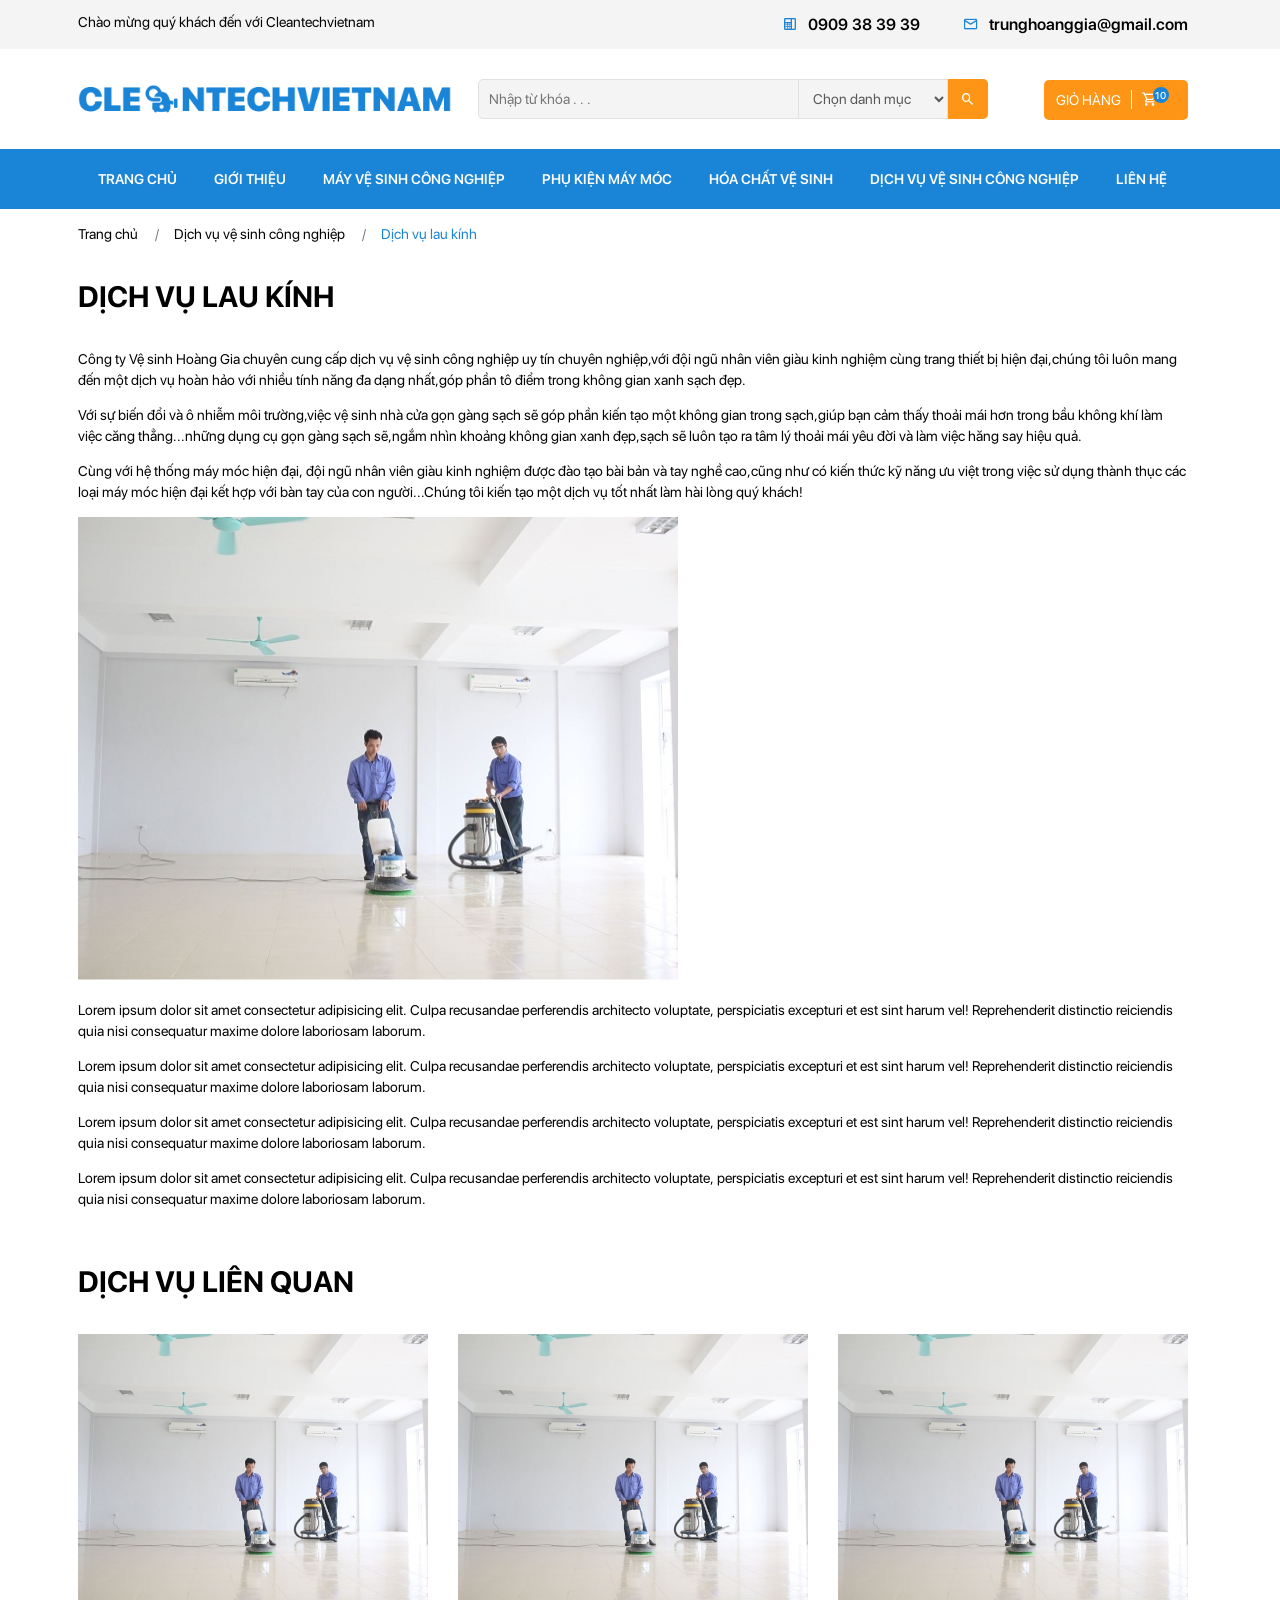
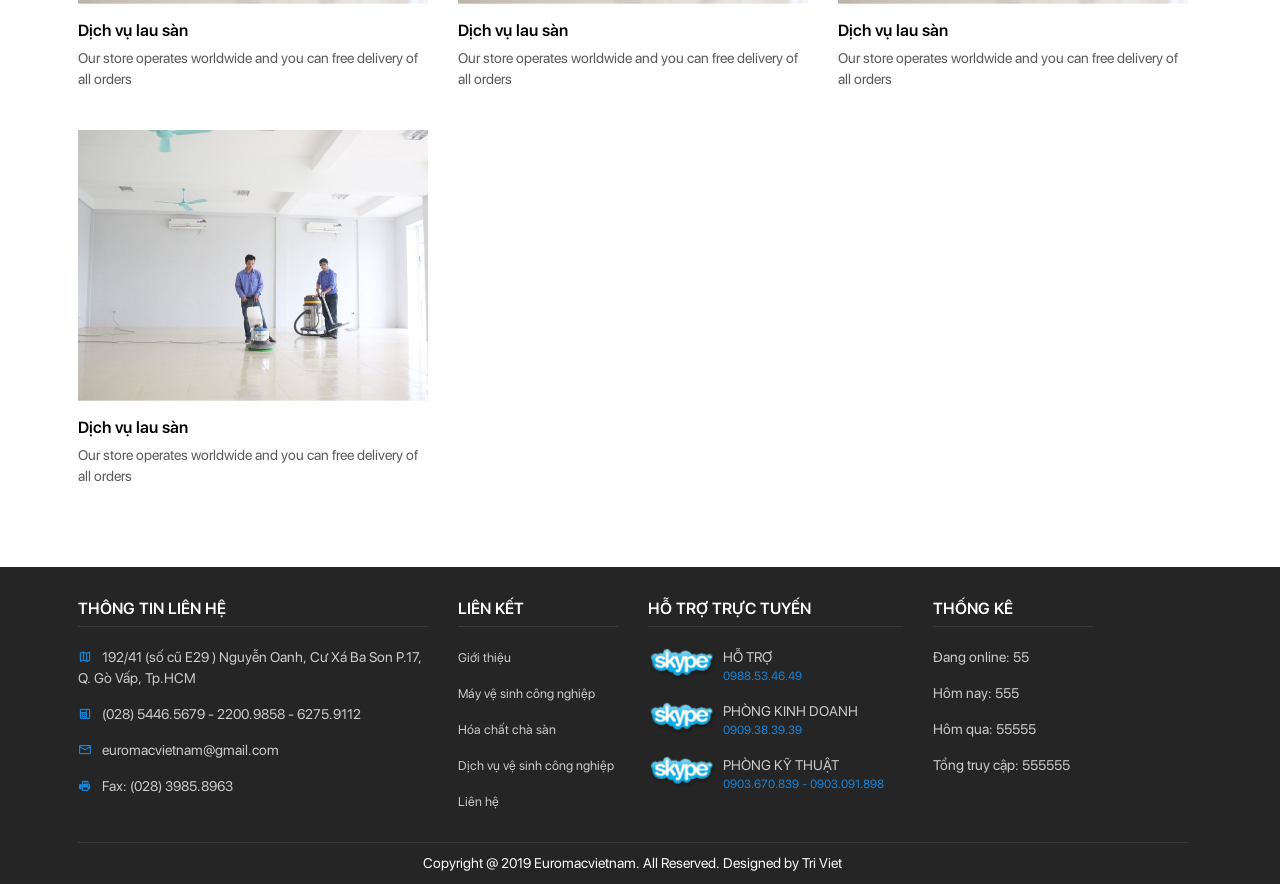
<file: view/chi-tiet-dich-vu-ve-sinh-cong-nghiep.html>
<!DOCTYPE html>
<html lang="en">
  <head>
    <meta charset="UTF-8"/>
    <meta name="viewport" content="width=device-width, initial-scale=1.0"/>
    <meta http-equiv="X-UA-Compatible" content="ie=edge"/>
    <title>Cleantechvietnam</title>
    <link rel="stylesheet" href="../css/bootstrap.min.css"/>
    <link rel="stylesheet" href="../css/mdb.min.css"/>
    <link rel="stylesheet" href="../css/owl.carousel.min.css"/>
    <link rel="stylesheet" href="../css/owl.theme.default.min.css"/>
    <link rel="stylesheet" href="../css/xzoom.css"/>
    <link rel="stylesheet" href="../css/magnific-popup.css"/>
    <link rel="stylesheet" href="../css/materialdesignicons.min.css"/>
    <link rel="stylesheet" href="../css/sweetalert2.min.css"/>
    <link rel="stylesheet" href="../css/layout.css"/>
    <link rel="shortcut icon" href="../img/favicon.png"/>
  </head>
  <body>
    <div class="go-top" title="Lên đầu trang"><span></span><span></span></div>
    <header>
      <section class="header-top">
        <div class="container">
          <div class="row">
            <div class="col-lg-6 d-none d-lg-block">
              <h5>Chào mừng quý khách đến với Cleantechvietnam</h5>
            </div>
            <div class="col-lg-6 text-center text-lg-right">
              <ul>
                <li><a href="tel:0909383939"><i class="mdi mdi-deskphone"></i>0909 38 39 39</a></li>
                <li class="d-none d-sm-inline-block"><a href="mailto:trunghoanggia@gmail.com"><i class="mdi mdi-email-outline"></i>trunghoanggia@gmail.com</a></li>
              </ul>
            </div>
          </div>
        </div>
      </section>
      <section class="header-bottom">
        <div class="container">
          <div class="logo d-none d-xl-block"><a href="index.html"><img src="../img/logo.png"/></a></div>
          <div class="search">
            <form action="">
              <input type="text" placeholder="Nhập từ khóa . . ."/>
              <select>
                <option value="">Chọn danh mục</option>
                <option value="">Máy mài nền liên hợp Cleantech</option>
                <option value="">Máy mài nền liên hợp Cleantech</option>
                <option value="">Máy mài nền liên hợp Cleantech</option>
                <option value="">Máy mài nền liên hợp Cleantech</option>
              </select>
              <button><i class="mdi mdi-magnify"></i></button>
            </form>
          </div>
          <div class="cart"><a href="gio-hang.html">
              <h5 class="d-none d-lg-inline-block">giỏ hàng</h5><i class="mdi mdi-cart-outline"></i><span>10</span></a></div>
          <div class="toggleMenu d-block d-xl-none"><i class="mdi mdi-menu"></i></div>
          <div class="search-btn d-block d-lg-none"><i class="mdi mdi-magnify"></i></div>
        </div>
      </section>
      <section class="menu wow">
        <div class="container">
          <div class="main-menu">
            <ul class="nav">
              <div class="nav-close"><i class="mdi mdi-close d-block d-lg-none"></i></div>
              <li class="nav-item d-block d-sm-none"><a class="nav-link category-btn">DANH MỤC SẢN PHẨM</a></li>
              <li class="nav-item"><a class="nav-link" href="index.html">Trang chủ</a></li>
              <li class="nav-item"><a class="nav-link" href="gioi-thieu.html">Giới thiệu</a></li>
              <li class="nav-item"><a class="nav-link" href="san-pham.html">Máy vệ sinh công nghiệp</a></li>
              <li class="nav-item"><a class="nav-link" href="san-pham.html">Phụ kiện máy móc</a></li>
              <li class="nav-item"><a class="nav-link" href="hoa-chat-cha-san.html">Hóa chất vệ sinh</a></li>
              <li class="nav-item"><a class="nav-link" href="dich-vu-ve-sinh-cong-nghiep.html">Dịch vụ vệ sinh công nghiệp</a></li>
              <li class="nav-item"><a class="nav-link" href="lien-he.html">Liên hệ</a></li>
            </ul>
          </div>
        </div>
      </section>
      <div class="overlay-menu"></div>
    </header>
    <div class="modal quickview fade product-modal-1 show" tabindex="-1" role="dialog" aria-labelledby="exampleModalCenterTitle">
      <div class="modal-dialog modal-lg modal-dialog-centered" role="document">
        <div class="modal-content">
          <div class="modal-header">
            <h5 class="modal-title" id="exampleModalCenterTitle">Xem nhanh sản phẩm</h5>
            <button class="close" type="button" data-dismiss="modal" aria-label="Close"><span aria-hidden="true">×</span></button>
          </div>
          <div class="modal-body">
            <div class="row">
              <div class="col-lg-6">
                <div class="modal-img"><img src="../img/product-1.png"/></div>
              </div>
              <div class="col-lg-6">
                <div class="quickview-detail">
                  <h3>Logitech G502 Proteus Spectrum</h3>
                  <h4 class="price-product">Giá: Liên hệ</h4>
                  <h5>This is Photoshop's version  of Lorem Ipsum. Proin gravida nibh vel velit auctor aliquet. Aenean sollicitudin, lorem quis bibendum auctor, nisi elit consequat ipsum, nec sagittis sem nibh id elit. Duis sed odio sit amet nibh vulputate cursus a sit amet mauris. Morbi accumsan ipsum velit.</h5>
                  <div class="quantity"><span>Số lượng: </span>
                    <button class="waves-effect waves-light">-</button>
                    <input type="number" value="1" min="1"/>
                    <button class="waves-effect waves-light">+</button>
                    <button class="custom-cart">thêm vào giỏ</button>
                  </div>
                </div>
                <div class="tags">Thẻ tag: <span> <a href="#">Đặc sản Hàn quốc</a></span>,<span> <a href="#">Thời trang Hàn Quốc</a></span></div>
              </div>
            </div>
          </div>
          <div class="modal-footer">
            <button class="btn btn-light" type="button" data-dismiss="modal">Đóng</button>
          </div>
        </div>
      </div>
    </div>
    <article>
      <section class="bread-crumb">
        <div class="container">
          <div class="bc-icons">
            <nav aria-label="breadcrumb">
              <ol class="breadcrumb">
                <li class="breadcrumb-item"><a href="index.html">Trang chủ</a></li>
                <li class="breadcrumb-item"><a href="index.html">Dịch vụ vệ sinh công nghiệp</a></li>
                <li class="breadcrumb-item active">Dịch vụ lau kính</li>
              </ol>
            </nav>
          </div>
        </div>
      </section>
      <section class="page-detail">
        <div class="category">
          <h4>danh mục sản phẩm<i class="mdi mdi-text d-none d-sm-block"></i><i class="mdi mdi-arrow-left d-sm-none d-block"></i></h4>
          <ul>
            <li><a href="san-pham.html">Máy mài nền liên hợp Cleantech</a></li>
            <li><a href="san-pham.html">Máy mài nền liên hợp Cleantech</a></li>
            <li><a href="san-pham.html">Máy mài nền liên hợp Cleantech</a></li>
            <li><a href="san-pham.html">Máy mài nền liên hợp Cleantech</a></li>
            <li><a href="san-pham.html">Máy mài nền liên hợp Cleantech</a></li>
            <li><a href="san-pham.html">Máy mài nền liên hợp Cleantech</a></li>
            <li><a href="san-pham.html">Máy mài nền liên hợp Cleantech</a></li>
            <li><a href="san-pham.html">Máy mài nền liên hợp Cleantech</a></li>
            <li><a href="san-pham.html">Máy mài nền liên hợp Cleantech</a></li>
            <li><a href="san-pham.html">Máy mài nền liên hợp Cleantech</a></li>
            <li><a href="san-pham.html">Máy mài nền liên hợp Cleantech</a></li>
            <li><a href="san-pham.html">Máy mài nền liên hợp Cleantech</a></li>
            <li><a href="san-pham.html">Máy mài nền liên hợp Cleantech</a></li>
            <li><a href="san-pham.html">Máy mài nền liên hợp Cleantech</a></li>
            <li><a href="san-pham.html">Máy mài nền liên hợp Cleantech</a></li>
            <li><a href="san-pham.html">Máy mài nền liên hợp Cleantech</a></li>
          </ul>
        </div>
        <div class="container">
          <div class="title-page">
            <h1>Dịch vụ lau kính</h1>
          </div>
          <p>Công ty Vệ sinh Hoàng Gia chuyên cung cấp dịch vụ vệ sinh công nghiệp uy tín chuyên nghiệp,với đội ngũ nhân viên giàu kinh nghiệm cùng trang thiết bị hiện đại,chúng tôi luôn mang đến một dịch vụ hoàn hảo với nhiều tính năng đa dạng nhất,góp phần tô điểm trong không gian xanh sạch đẹp.</p>
          <p>Với sự biến đổi và ô nhiễm môi trường,việc vệ sinh nhà cửa gọn gàng sạch sẽ góp phần kiến tạo một không gian trong sạch,giúp bạn cảm thấy thoải mái hơn trong bầu không khí làm việc căng thẳng...những dụng cụ gọn gàng sạch sẽ,ngắm nhìn khoảng không gian xanh đẹp,sạch sẽ luôn tạo ra tâm lý thoải mái yêu đời và làm việc hăng say hiệu quả.</p>
          <p>Cùng với hệ thống máy móc hiện đại, đội ngũ nhân viên giàu kinh nghiệm được đào tạo bài bản và tay nghề cao,cũng như có kiến thức kỹ năng ưu việt trong việc sử dụng thành thục các loại máy móc hiện đại kết hợp với bàn tay của con người...Chúng tôi kiến tạo một dịch vụ tốt nhất làm hài lòng quý khách!</p><img src="../img/service-1.png"/>
          <p>Lorem ipsum dolor sit amet consectetur adipisicing elit. Culpa recusandae perferendis architecto voluptate, perspiciatis excepturi et est sint harum vel! Reprehenderit distinctio reiciendis quia nisi consequatur maxime dolore laboriosam laborum.</p>
          <p>Lorem ipsum dolor sit amet consectetur adipisicing elit. Culpa recusandae perferendis architecto voluptate, perspiciatis excepturi et est sint harum vel! Reprehenderit distinctio reiciendis quia nisi consequatur maxime dolore laboriosam laborum.</p>
          <p>Lorem ipsum dolor sit amet consectetur adipisicing elit. Culpa recusandae perferendis architecto voluptate, perspiciatis excepturi et est sint harum vel! Reprehenderit distinctio reiciendis quia nisi consequatur maxime dolore laboriosam laborum.</p>
          <p>Lorem ipsum dolor sit amet consectetur adipisicing elit. Culpa recusandae perferendis architecto voluptate, perspiciatis excepturi et est sint harum vel! Reprehenderit distinctio reiciendis quia nisi consequatur maxime dolore laboriosam laborum.</p>
          <div class="similar">
            <div class="title-page">
              <h1>DỊch vụ liên quan</h1>
            </div>
            <div class="row">
              <div class="col-lg-4 col-sm-6">
                <div class="box-service">
                  <div class="box-service-img"><a href="chi-tiet-dich-vu-ve-sinh-cong-nghiep.html"><img src="../img/service-1.png"/></a></div>
                  <div class="box-service-detail">
                    <h4> <a href="chi-tiet-dich-vu-ve-sinh-cong-nghiep.html">Dịch vụ lau sàn</a></h4>
                    <h5>Our store operates worldwide and you can free delivery of all orders</h5>
                  </div>
                </div>
              </div>
              <div class="col-lg-4 col-sm-6">
                <div class="box-service">
                  <div class="box-service-img"><a href="chi-tiet-dich-vu-ve-sinh-cong-nghiep.html"><img src="../img/service-1.png"/></a></div>
                  <div class="box-service-detail">
                    <h4> <a href="chi-tiet-dich-vu-ve-sinh-cong-nghiep.html">Dịch vụ lau sàn</a></h4>
                    <h5>Our store operates worldwide and you can free delivery of all orders</h5>
                  </div>
                </div>
              </div>
              <div class="col-lg-4 col-sm-6">
                <div class="box-service">
                  <div class="box-service-img"><a href="chi-tiet-dich-vu-ve-sinh-cong-nghiep.html"><img src="../img/service-1.png"/></a></div>
                  <div class="box-service-detail">
                    <h4> <a href="chi-tiet-dich-vu-ve-sinh-cong-nghiep.html">Dịch vụ lau sàn</a></h4>
                    <h5>Our store operates worldwide and you can free delivery of all orders</h5>
                  </div>
                </div>
              </div>
              <div class="col-lg-4 col-sm-6">
                <div class="box-service">
                  <div class="box-service-img"><a href="chi-tiet-dich-vu-ve-sinh-cong-nghiep.html"><img src="../img/service-1.png"/></a></div>
                  <div class="box-service-detail">
                    <h4> <a href="chi-tiet-dich-vu-ve-sinh-cong-nghiep.html">Dịch vụ lau sàn</a></h4>
                    <h5>Our store operates worldwide and you can free delivery of all orders</h5>
                  </div>
                </div>
              </div>
            </div>
          </div>
        </div>
      </section>
    </article>
    <section class="footer">
      <div class="container">
        <div class="row">
          <div class="col-xl-4 col-lg-4 col-sm-6">
            <div class="contact">
              <h4>
                 thông tin liên hệ<i class="mdi mdi-chevron-down"></i></h4>
              <ul>
                <li><i class="mdi mdi-map-outline"></i>192/41 (số cũ E29 ) Nguyễn Oanh, Cư Xá Ba Son P.17, Q. Gò Vấp, Tp.HCM </li>
                <li><i class="mdi mdi-deskphone"></i>(028) 5446.5679 - 2200.9858 - 6275.9112</li>
                <li><i class="mdi mdi-email-outline"></i>euromacvietnam@gmail.com</li>
                <li><i class="mdi mdi-fax"></i>Fax: (028) 3985.8963</li>
              </ul>
            </div>
          </div>
          <div class="col-xl-2 col-lg-4 col-sm-6">
            <div class="link">
              <h4>
                 Liên kết<i class="mdi mdi-chevron-down"></i></h4>
              <ul>
                <li><a href="gioi-thieu.html">Giới thiệu</a></li>
                <li><a href="san-pham.html">Máy vệ sinh công nghiệp</a></li>
                <li><a href="hoa-chat-cha-san.html">Hóa chất chà sàn</a></li>
                <li><a href="dich-vu-ve-sinh-cong-nghiep.html">Dịch vụ vệ sinh công nghiệp</a></li>
                <li><a href="lien-he.html">Liên hệ</a></li>
              </ul>
            </div>
          </div>
          <div class="col-xl-3 col-lg-4 col-sm-6">
            <div class="support">
              <h4>
                 Hỗ trợ trực tuyến<i class="mdi mdi-chevron-down"></i></h4>
              <ul>
                <li><a href="#"><img src="../img/skype.png" title="Nhấn để liên hệ"/></a>
                  <h5>hỗ trợ</h5>
                  <h6>0988.53.46.49</h6>
                </li>
                <li><a href="#"><img src="../img/skype.png" title="Nhấn để liên hệ"/></a>
                  <h5>PHÒNG KINH DOANH </h5>
                  <h6>0909.38.39.39</h6>
                </li>
                <li><a href="#"><img src="../img/skype.png" title="Nhấn để liên hệ"/></a>
                  <h5>PHÒNG KỸ THUẬT </h5>
                  <h6>0903.670.839 - 0903.091.898</h6>
                </li>
              </ul>
            </div>
          </div>
          <div class="col-xl-2 d-lg-none col-sm-6 d-xl-block">
            <div class="statistical">
              <h4>
                 Thống kê<i class="mdi mdi-chevron-down"></i></h4>
              <ul>
                <li>
                   Đang online: <span>55</span></li>
                <li>
                   Hôm nay: <span>555</span></li>
                <li>
                   Hôm qua: <span>55555</span></li>
                <li>
                   Tổng truy cập: <span>555555</span></li>
              </ul>
            </div>
          </div>
        </div>
        <div class="copyright text-center">
          <h5>Copyright @ 2019 Euromacvietnam. All Reserved. Designed by Tri Viet</h5>
        </div>
      </div>
    </section>
    <script src="../js/jquery-3.3.1.min.js"></script>
    <script src="../js/bootstrap.min.js"></script>
    <script src="../js/mdb.min.js"></script>
    <script src="../js/owl.carousel.min.js"></script>
    <script src="../js/xzoom.min.js"></script>
    <script src="../js/magnific-popup.js"></script>
    <script src="../js/sweetalert2.min.js"></script>
    <script src="../js/layout.js"></script>
  </body>
</html>
</file>
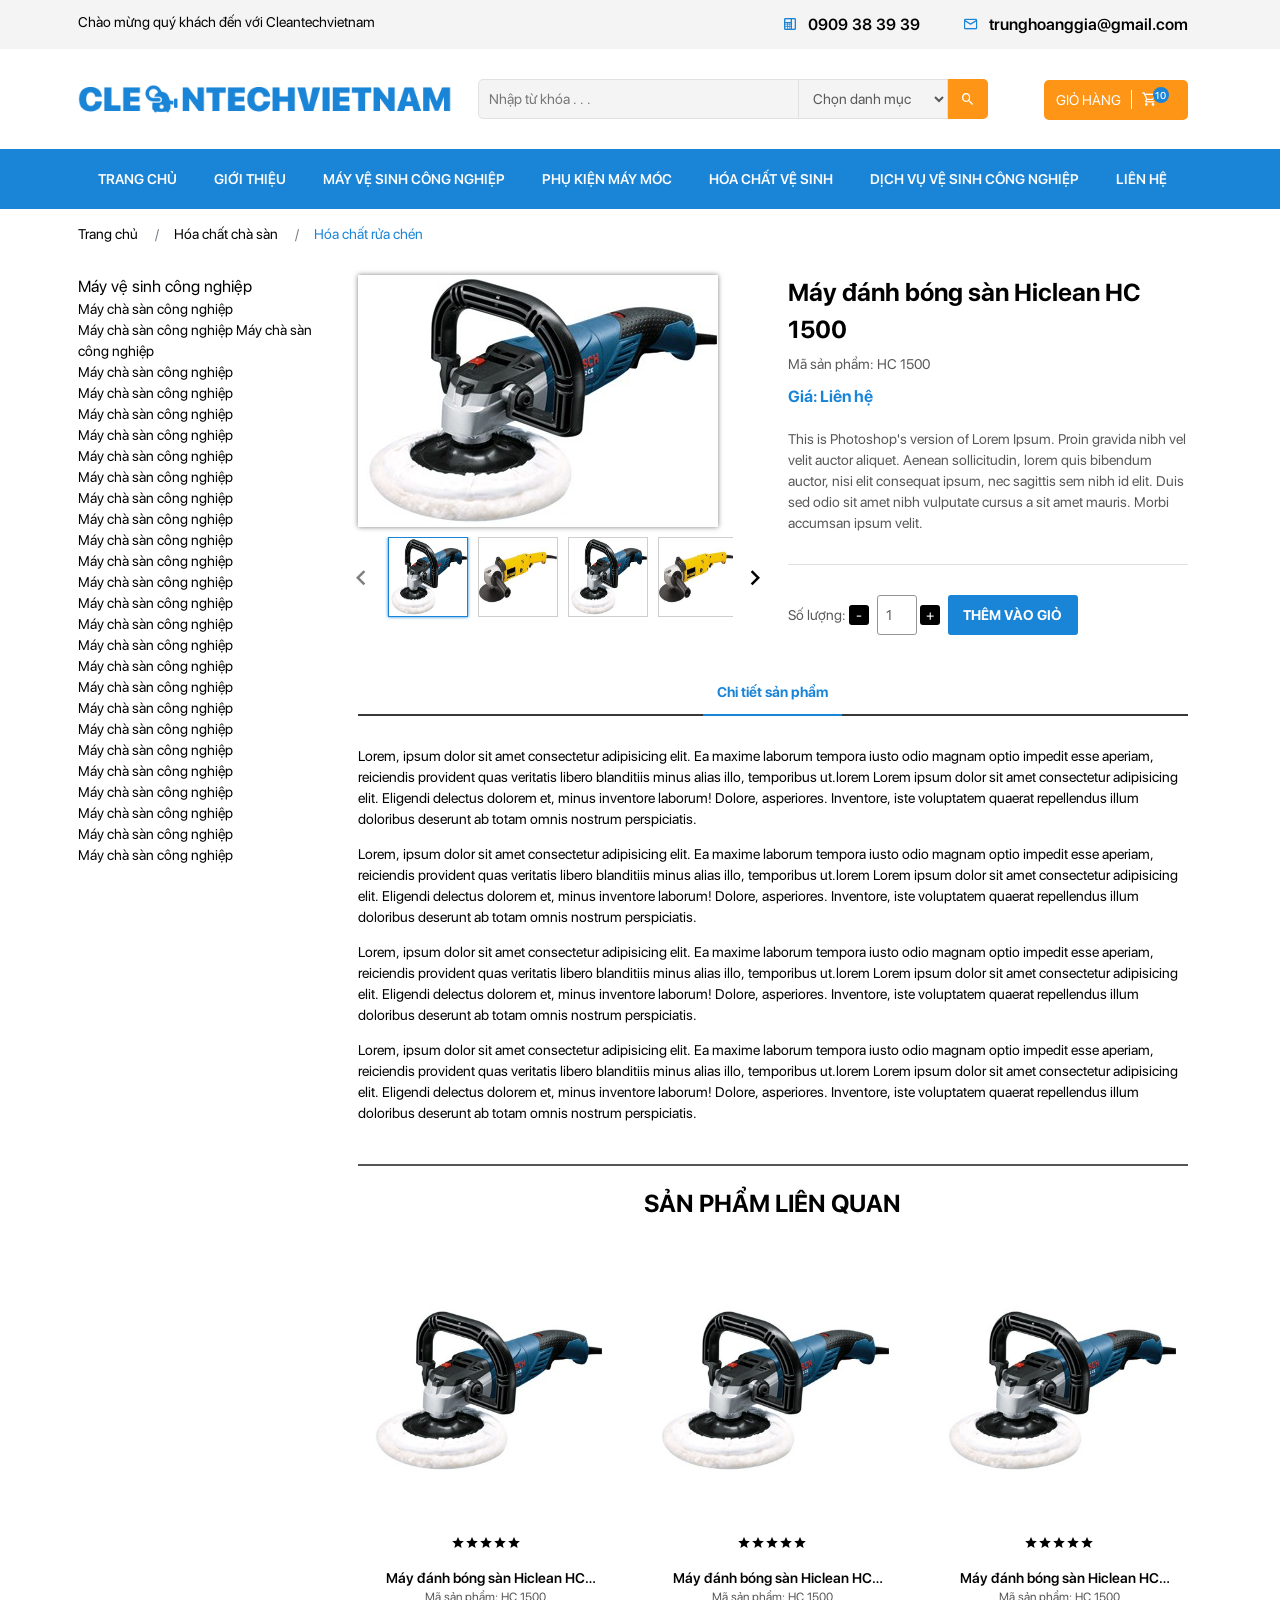
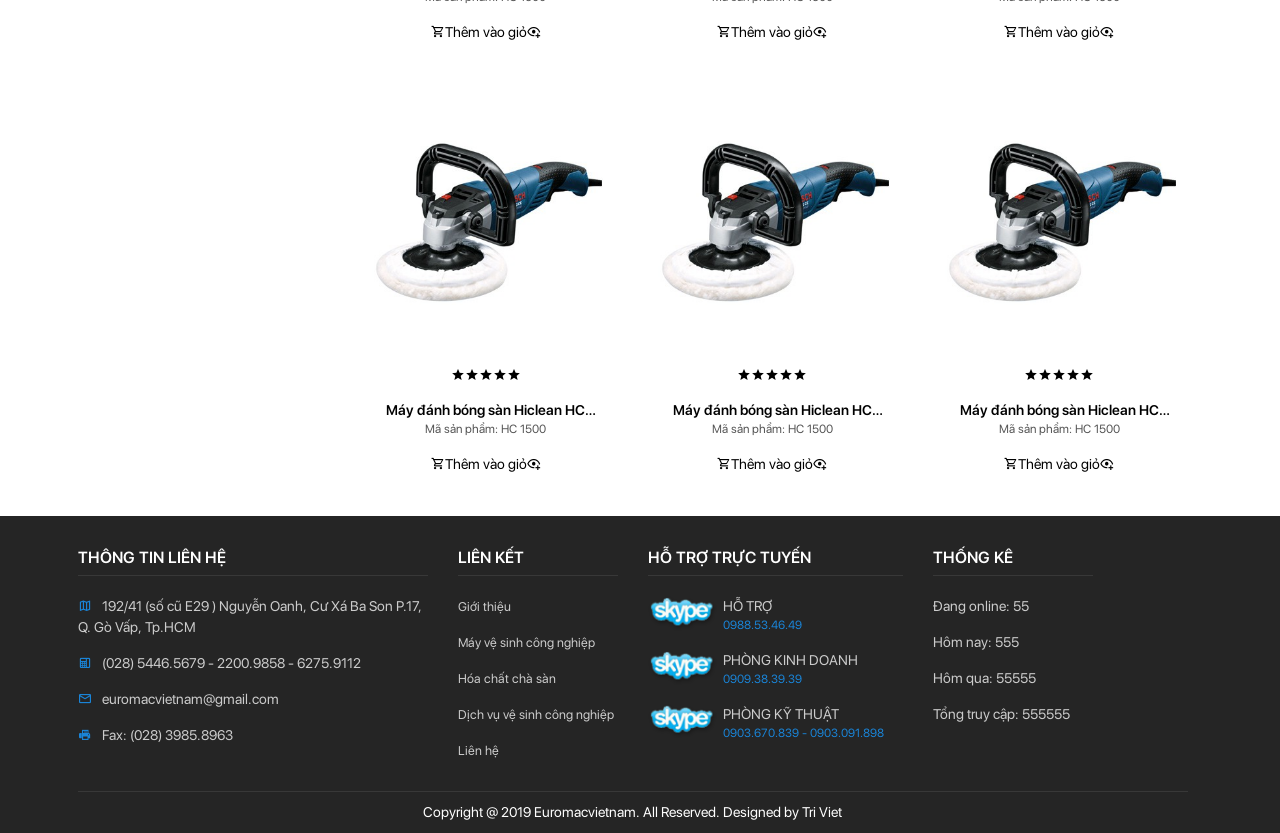
<file: view/chi-tiet-hoa-chat.html>
<!DOCTYPE html>
<html lang="en">
  <head>
    <meta charset="UTF-8"/>
    <meta name="viewport" content="width=device-width, initial-scale=1.0"/>
    <meta http-equiv="X-UA-Compatible" content="ie=edge"/>
    <title>Cleantechvietnam</title>
    <link rel="stylesheet" href="../css/bootstrap.min.css"/>
    <link rel="stylesheet" href="../css/mdb.min.css"/>
    <link rel="stylesheet" href="../css/owl.carousel.min.css"/>
    <link rel="stylesheet" href="../css/owl.theme.default.min.css"/>
    <link rel="stylesheet" href="../css/xzoom.css"/>
    <link rel="stylesheet" href="../css/magnific-popup.css"/>
    <link rel="stylesheet" href="../css/materialdesignicons.min.css"/>
    <link rel="stylesheet" href="../css/sweetalert2.min.css"/>
    <link rel="stylesheet" href="../css/layout.css"/>
    <link rel="shortcut icon" href="../img/favicon.png"/>
  </head>
  <body>
    <div class="go-top" title="Lên đầu trang"><span></span><span></span></div>
    <header>
      <section class="header-top">
        <div class="container">
          <div class="row">
            <div class="col-lg-6 d-none d-lg-block">
              <h5>Chào mừng quý khách đến với Cleantechvietnam</h5>
            </div>
            <div class="col-lg-6 text-center text-lg-right">
              <ul>
                <li><a href="tel:0909383939"><i class="mdi mdi-deskphone"></i>0909 38 39 39</a></li>
                <li class="d-none d-sm-inline-block"><a href="mailto:trunghoanggia@gmail.com"><i class="mdi mdi-email-outline"></i>trunghoanggia@gmail.com</a></li>
              </ul>
            </div>
          </div>
        </div>
      </section>
      <section class="header-bottom">
        <div class="container">
          <div class="logo d-none d-xl-block"><a href="index.html"><img src="../img/logo.png"/></a></div>
          <div class="search">
            <form action="">
              <input type="text" placeholder="Nhập từ khóa . . ."/>
              <select>
                <option value="">Chọn danh mục</option>
                <option value="">Máy mài nền liên hợp Cleantech</option>
                <option value="">Máy mài nền liên hợp Cleantech</option>
                <option value="">Máy mài nền liên hợp Cleantech</option>
                <option value="">Máy mài nền liên hợp Cleantech</option>
              </select>
              <button><i class="mdi mdi-magnify"></i></button>
            </form>
          </div>
          <div class="cart"><a href="gio-hang.html">
              <h5 class="d-none d-lg-inline-block">giỏ hàng</h5><i class="mdi mdi-cart-outline"></i><span>10</span></a></div>
          <div class="toggleMenu d-block d-xl-none"><i class="mdi mdi-menu"></i></div>
          <div class="search-btn d-block d-lg-none"><i class="mdi mdi-magnify"></i></div>
        </div>
      </section>
      <section class="menu wow">
        <div class="container">
          <div class="main-menu">
            <ul class="nav">
              <div class="nav-close"><i class="mdi mdi-close d-block d-lg-none"></i></div>
              <li class="nav-item d-block d-sm-none"><a class="nav-link category-btn">DANH MỤC SẢN PHẨM</a></li>
              <li class="nav-item"><a class="nav-link" href="index.html">Trang chủ</a></li>
              <li class="nav-item"><a class="nav-link" href="gioi-thieu.html">Giới thiệu</a></li>
              <li class="nav-item"><a class="nav-link" href="san-pham.html">Máy vệ sinh công nghiệp</a></li>
              <li class="nav-item"><a class="nav-link" href="san-pham.html">Phụ kiện máy móc</a></li>
              <li class="nav-item"><a class="nav-link" href="hoa-chat-cha-san.html">Hóa chất vệ sinh</a></li>
              <li class="nav-item"><a class="nav-link" href="dich-vu-ve-sinh-cong-nghiep.html">Dịch vụ vệ sinh công nghiệp</a></li>
              <li class="nav-item"><a class="nav-link" href="lien-he.html">Liên hệ</a></li>
            </ul>
          </div>
        </div>
      </section>
      <div class="overlay-menu"></div>
    </header>
    <div class="modal quickview fade product-modal-1 show" tabindex="-1" role="dialog" aria-labelledby="exampleModalCenterTitle">
      <div class="modal-dialog modal-lg modal-dialog-centered" role="document">
        <div class="modal-content">
          <div class="modal-header">
            <h5 class="modal-title" id="exampleModalCenterTitle">Xem nhanh sản phẩm</h5>
            <button class="close" type="button" data-dismiss="modal" aria-label="Close"><span aria-hidden="true">×</span></button>
          </div>
          <div class="modal-body">
            <div class="row">
              <div class="col-lg-6">
                <div class="modal-img"><img src="../img/product-1.png"/></div>
              </div>
              <div class="col-lg-6">
                <div class="quickview-detail">
                  <h3>Logitech G502 Proteus Spectrum</h3>
                  <h4 class="price-product">Giá: Liên hệ</h4>
                  <h5>This is Photoshop's version  of Lorem Ipsum. Proin gravida nibh vel velit auctor aliquet. Aenean sollicitudin, lorem quis bibendum auctor, nisi elit consequat ipsum, nec sagittis sem nibh id elit. Duis sed odio sit amet nibh vulputate cursus a sit amet mauris. Morbi accumsan ipsum velit.</h5>
                  <div class="quantity"><span>Số lượng: </span>
                    <button class="waves-effect waves-light">-</button>
                    <input type="number" value="1" min="1"/>
                    <button class="waves-effect waves-light">+</button>
                    <button class="custom-cart">thêm vào giỏ</button>
                  </div>
                </div>
                <div class="tags">Thẻ tag: <span> <a href="#">Đặc sản Hàn quốc</a></span>,<span> <a href="#">Thời trang Hàn Quốc</a></span></div>
              </div>
            </div>
          </div>
          <div class="modal-footer">
            <button class="btn btn-light" type="button" data-dismiss="modal">Đóng</button>
          </div>
        </div>
      </div>
    </div>
    <article>
      <section class="bread-crumb">
        <div class="container">
          <div class="bc-icons">
            <nav aria-label="breadcrumb">
              <ol class="breadcrumb">
                <li class="breadcrumb-item"><a href="index.html">Trang chủ</a></li>
                <li class="breadcrumb-item"><a href="san-pham.html">Hóa chất chà sàn</a></li>
                <li class="breadcrumb-item active">Hóa chất rửa chén</li>
              </ol>
            </nav>
          </div>
        </div>
      </section>
      <section class="product-page">
        <div class="container">
          <div class="left">
            <h4>Máy vệ sinh công nghiệp</h4>
            <ul>
              <li><a href="san-pham.html" title="Máy chà sàn công nghiệp">Máy chà sàn công nghiệp</a></li>
              <li><a href="san-pham.html" title="Máy chà sàn công nghiệp">Máy chà sàn công nghiệp Máy chà sàn công nghiệp</a></li>
              <li><a href="san-pham.html" title="Máy chà sàn công nghiệp">Máy chà sàn công nghiệp</a></li>
              <li><a href="san-pham.html" title="Máy chà sàn công nghiệp">Máy chà sàn công nghiệp</a></li>
              <li><a href="san-pham.html" title="Máy chà sàn công nghiệp">Máy chà sàn công nghiệp</a></li>
              <li><a href="san-pham.html" title="Máy chà sàn công nghiệp">Máy chà sàn công nghiệp</a></li>
              <li><a href="san-pham.html" title="Máy chà sàn công nghiệp">Máy chà sàn công nghiệp</a></li>
              <li><a href="san-pham.html" title="Máy chà sàn công nghiệp">Máy chà sàn công nghiệp</a></li>
              <li><a href="san-pham.html" title="Máy chà sàn công nghiệp">Máy chà sàn công nghiệp</a></li>
              <li><a href="san-pham.html" title="Máy chà sàn công nghiệp">Máy chà sàn công nghiệp</a></li>
              <li><a href="san-pham.html" title="Máy chà sàn công nghiệp">Máy chà sàn công nghiệp</a></li>
              <li><a href="san-pham.html" title="Máy chà sàn công nghiệp">Máy chà sàn công nghiệp</a></li>
              <li><a href="san-pham.html" title="Máy chà sàn công nghiệp">Máy chà sàn công nghiệp</a></li>
              <li><a href="san-pham.html" title="Máy chà sàn công nghiệp">Máy chà sàn công nghiệp</a></li>
              <li><a href="san-pham.html" title="Máy chà sàn công nghiệp">Máy chà sàn công nghiệp</a></li>
              <li><a href="san-pham.html" title="Máy chà sàn công nghiệp">Máy chà sàn công nghiệp</a></li>
              <li><a href="san-pham.html" title="Máy chà sàn công nghiệp">Máy chà sàn công nghiệp</a></li>
              <li><a href="san-pham.html" title="Máy chà sàn công nghiệp">Máy chà sàn công nghiệp</a></li>
              <li><a href="san-pham.html" title="Máy chà sàn công nghiệp">Máy chà sàn công nghiệp</a></li>
              <li><a href="san-pham.html" title="Máy chà sàn công nghiệp">Máy chà sàn công nghiệp</a></li>
              <li><a href="san-pham.html" title="Máy chà sàn công nghiệp">Máy chà sàn công nghiệp</a></li>
              <li><a href="san-pham.html" title="Máy chà sàn công nghiệp">Máy chà sàn công nghiệp</a></li>
              <li><a href="san-pham.html" title="Máy chà sàn công nghiệp">Máy chà sàn công nghiệp</a></li>
              <li><a href="san-pham.html" title="Máy chà sàn công nghiệp">Máy chà sàn công nghiệp</a></li>
              <li><a href="san-pham.html" title="Máy chà sàn công nghiệp">Máy chà sàn công nghiệp</a></li>
              <li><a href="san-pham.html" title="Máy chà sàn công nghiệp">Máy chà sàn công nghiệp</a></li>
            </ul>
          </div>
          <div class="main">
            <div class="product-detail">
              <div class="product-detail-1">
                <div class="row">
                  <div class="col-md-6">
                    <div class="product-detail-1-img"><img class="main-image xzoom" src="../img/product-1.png" xoriginal="../img/product-1.png"/>
                      <div class="xzoom-thumbs">
                        <div class="owl-carousel xzoom-carousel owl-theme">
                          <div class="item"><a href="../img/product-1.png"><img class="xzoom-gallery" src="../img/product-1.png" xpreview="../img/product-1.png"/></a></div>
                          <div class="item"><a href="../img/product-2.png"><img class="xzoom-gallery" src="../img/product-2.png" xpreview="../img/product-2.png"/></a></div>
                          <div class="item"><a href="../img/product-1.png"><img class="xzoom-gallery" src="../img/product-1.png" xpreview="../img/product-1.png"/></a></div>
                          <div class="item"><a href="../img/product-2.png"><img class="xzoom-gallery" src="../img/product-2.png" xpreview="../img/product-2.png"/></a></div>
                          <div class="item"><a href="../img/product-1.png"><img class="xzoom-gallery" src="../img/product-1.png" xpreview="../img/product-1.png"/></a></div>
                          <div class="item"><a href="../img/product-2.png"><img class="xzoom-gallery" src="../img/product-2.png" xpreview="../img/product-2.png"/></a></div>
                        </div>
                      </div>
                    </div>
                  </div>
                  <div class="col-md-6">
                    <div class="product-detail-1-detail">
                      <h2>Máy đánh bóng sàn Hiclean HC 1500</h2>
                      <p>Mã sản phẩm: HC 1500</p>
                      <h4 class="price-product">Giá: Liên hệ</h4>
                      <h5>This is Photoshop's version  of Lorem Ipsum. Proin gravida nibh vel velit auctor aliquet. Aenean sollicitudin, lorem quis bibendum auctor, nisi elit consequat ipsum, nec sagittis sem nibh id elit. Duis sed odio sit amet nibh vulputate cursus a sit amet mauris. Morbi accumsan ipsum velit.</h5>
                      <div class="quantity"><span>Số lượng: </span>
                        <button class="waves-effect waves-light">-</button>
                        <input type="number" value="1" min="1"/>
                        <button class="waves-effect waves-light">+</button>
                        <button class="custom-cart">thêm vào giỏ</button>
                      </div>
                    </div>
                  </div>
                </div>
              </div>
              <div class="product-detail-2">
                <div class="product-detail-2-title">
                  <ul class="nav nav-tabs justify-content-center" role="tablist">
                    <li class="nav-item"><a class="nav-link active" id="desc-1-tab" data-toggle="tab" href="#desc-1" role="tab" aria-controls="desc-1" aria-selected="true">Chi tiết sản phẩm</a></li>
                  </ul>
                </div>
                <div class="tab-content">
                  <div class="tab-pane fade show active" id="desc-1" role="tabpanel" aria-labelledby="desc-1-tab">
                    <p>Lorem, ipsum dolor sit amet consectetur adipisicing elit. Ea maxime laborum tempora iusto odio magnam optio impedit esse aperiam, reiciendis provident quas veritatis libero blanditiis minus alias illo, temporibus ut.lorem Lorem ipsum dolor sit amet consectetur adipisicing elit. Eligendi delectus dolorem et, minus inventore laborum! Dolore, asperiores. Inventore, iste voluptatem quaerat repellendus illum doloribus deserunt ab totam omnis nostrum perspiciatis.</p>
                    <p>Lorem, ipsum dolor sit amet consectetur adipisicing elit. Ea maxime laborum tempora iusto odio magnam optio impedit esse aperiam, reiciendis provident quas veritatis libero blanditiis minus alias illo, temporibus ut.lorem Lorem ipsum dolor sit amet consectetur adipisicing elit. Eligendi delectus dolorem et, minus inventore laborum! Dolore, asperiores. Inventore, iste voluptatem quaerat repellendus illum doloribus deserunt ab totam omnis nostrum perspiciatis.</p>
                    <p>Lorem, ipsum dolor sit amet consectetur adipisicing elit. Ea maxime laborum tempora iusto odio magnam optio impedit esse aperiam, reiciendis provident quas veritatis libero blanditiis minus alias illo, temporibus ut.lorem Lorem ipsum dolor sit amet consectetur adipisicing elit. Eligendi delectus dolorem et, minus inventore laborum! Dolore, asperiores. Inventore, iste voluptatem quaerat repellendus illum doloribus deserunt ab totam omnis nostrum perspiciatis.</p>
                    <p>Lorem, ipsum dolor sit amet consectetur adipisicing elit. Ea maxime laborum tempora iusto odio magnam optio impedit esse aperiam, reiciendis provident quas veritatis libero blanditiis minus alias illo, temporibus ut.lorem Lorem ipsum dolor sit amet consectetur adipisicing elit. Eligendi delectus dolorem et, minus inventore laborum! Dolore, asperiores. Inventore, iste voluptatem quaerat repellendus illum doloribus deserunt ab totam omnis nostrum perspiciatis.</p>
                  </div>
                </div>
              </div>
            </div>
            <div class="similar">
              <h2>Sản phẩm liên quan</h2>
              <div class="main-zone"> 
                <div class="box-product">
                  <div class="box-product-img"><a href="chi-tiet-san-pham.html"><img src="../img/product-1.png"/></a></div>
                  <div class="box-product-detail text-center">
                    <p><i class="mdi mdi-star"></i><i class="mdi mdi-star"></i><i class="mdi mdi-star"></i><i class="mdi mdi-star"></i><i class="mdi mdi-star"></i></p>
                    <h5><a href="chi-tiet-san-pham.html" title="Máy đánh bóng sàn Hiclean HC 1500">Máy đánh bóng sàn Hiclean HC 1500</a></h5>
                    <h6>Mã sản phẩm: HC 1500</h6>
                  </div>
                  <div class="box-product-custom text-center"><a class="custom-cart"><i class="mdi mdi-cart-outline"></i>Thêm vào giỏ</a><a class="custom-quickview" data-toggle="modal" data-target=".product-modal-1" href="#"><i class="mdi mdi-eye-plus-outline"></i></a></div>
                </div>
                <div class="box-product">
                  <div class="box-product-img"><a href="chi-tiet-san-pham.html"><img src="../img/product-1.png"/></a></div>
                  <div class="box-product-detail text-center">
                    <p><i class="mdi mdi-star"></i><i class="mdi mdi-star"></i><i class="mdi mdi-star"></i><i class="mdi mdi-star"></i><i class="mdi mdi-star"></i></p>
                    <h5><a href="chi-tiet-san-pham.html" title="Máy đánh bóng sàn Hiclean HC 1500">Máy đánh bóng sàn Hiclean HC 1500</a></h5>
                    <h6>Mã sản phẩm: HC 1500</h6>
                  </div>
                  <div class="box-product-custom text-center"><a class="custom-cart"><i class="mdi mdi-cart-outline"></i>Thêm vào giỏ</a><a class="custom-quickview" data-toggle="modal" data-target=".product-modal-1" href="#"><i class="mdi mdi-eye-plus-outline"></i></a></div>
                </div>
                <div class="box-product">
                  <div class="box-product-img"><a href="chi-tiet-san-pham.html"><img src="../img/product-1.png"/></a></div>
                  <div class="box-product-detail text-center">
                    <p><i class="mdi mdi-star"></i><i class="mdi mdi-star"></i><i class="mdi mdi-star"></i><i class="mdi mdi-star"></i><i class="mdi mdi-star"></i></p>
                    <h5><a href="chi-tiet-san-pham.html" title="Máy đánh bóng sàn Hiclean HC 1500">Máy đánh bóng sàn Hiclean HC 1500</a></h5>
                    <h6>Mã sản phẩm: HC 1500</h6>
                  </div>
                  <div class="box-product-custom text-center"><a class="custom-cart"><i class="mdi mdi-cart-outline"></i>Thêm vào giỏ</a><a class="custom-quickview" data-toggle="modal" data-target=".product-modal-1" href="#"><i class="mdi mdi-eye-plus-outline"></i></a></div>
                </div>
                <div class="box-product">
                  <div class="box-product-img"><a href="chi-tiet-san-pham.html"><img src="../img/product-1.png"/></a></div>
                  <div class="box-product-detail text-center">
                    <p><i class="mdi mdi-star"></i><i class="mdi mdi-star"></i><i class="mdi mdi-star"></i><i class="mdi mdi-star"></i><i class="mdi mdi-star"></i></p>
                    <h5><a href="chi-tiet-san-pham.html" title="Máy đánh bóng sàn Hiclean HC 1500">Máy đánh bóng sàn Hiclean HC 1500</a></h5>
                    <h6>Mã sản phẩm: HC 1500</h6>
                  </div>
                  <div class="box-product-custom text-center"><a class="custom-cart"><i class="mdi mdi-cart-outline"></i>Thêm vào giỏ</a><a class="custom-quickview" data-toggle="modal" data-target=".product-modal-1" href="#"><i class="mdi mdi-eye-plus-outline"></i></a></div>
                </div>
                <div class="box-product">
                  <div class="box-product-img"><a href="chi-tiet-san-pham.html"><img src="../img/product-1.png"/></a></div>
                  <div class="box-product-detail text-center">
                    <p><i class="mdi mdi-star"></i><i class="mdi mdi-star"></i><i class="mdi mdi-star"></i><i class="mdi mdi-star"></i><i class="mdi mdi-star"></i></p>
                    <h5><a href="chi-tiet-san-pham.html" title="Máy đánh bóng sàn Hiclean HC 1500">Máy đánh bóng sàn Hiclean HC 1500</a></h5>
                    <h6>Mã sản phẩm: HC 1500</h6>
                  </div>
                  <div class="box-product-custom text-center"><a class="custom-cart"><i class="mdi mdi-cart-outline"></i>Thêm vào giỏ</a><a class="custom-quickview" data-toggle="modal" data-target=".product-modal-1" href="#"><i class="mdi mdi-eye-plus-outline"></i></a></div>
                </div>
                <div class="box-product">
                  <div class="box-product-img"><a href="chi-tiet-san-pham.html"><img src="../img/product-1.png"/></a></div>
                  <div class="box-product-detail text-center">
                    <p><i class="mdi mdi-star"></i><i class="mdi mdi-star"></i><i class="mdi mdi-star"></i><i class="mdi mdi-star"></i><i class="mdi mdi-star"></i></p>
                    <h5><a href="chi-tiet-san-pham.html" title="Máy đánh bóng sàn Hiclean HC 1500">Máy đánh bóng sàn Hiclean HC 1500</a></h5>
                    <h6>Mã sản phẩm: HC 1500</h6>
                  </div>
                  <div class="box-product-custom text-center"><a class="custom-cart"><i class="mdi mdi-cart-outline"></i>Thêm vào giỏ</a><a class="custom-quickview" data-toggle="modal" data-target=".product-modal-1" href="#"><i class="mdi mdi-eye-plus-outline"></i></a></div>
                </div>
              </div>
            </div>
          </div>
        </div>
      </section>
    </article>
    <section class="footer">
      <div class="container">
        <div class="row">
          <div class="col-xl-4 col-lg-4 col-sm-6">
            <div class="contact">
              <h4>
                 thông tin liên hệ<i class="mdi mdi-chevron-down"></i></h4>
              <ul>
                <li><i class="mdi mdi-map-outline"></i>192/41 (số cũ E29 ) Nguyễn Oanh, Cư Xá Ba Son P.17, Q. Gò Vấp, Tp.HCM </li>
                <li><i class="mdi mdi-deskphone"></i>(028) 5446.5679 - 2200.9858 - 6275.9112</li>
                <li><i class="mdi mdi-email-outline"></i>euromacvietnam@gmail.com</li>
                <li><i class="mdi mdi-fax"></i>Fax: (028) 3985.8963</li>
              </ul>
            </div>
          </div>
          <div class="col-xl-2 col-lg-4 col-sm-6">
            <div class="link">
              <h4>
                 Liên kết<i class="mdi mdi-chevron-down"></i></h4>
              <ul>
                <li><a href="gioi-thieu.html">Giới thiệu</a></li>
                <li><a href="san-pham.html">Máy vệ sinh công nghiệp</a></li>
                <li><a href="hoa-chat-cha-san.html">Hóa chất chà sàn</a></li>
                <li><a href="dich-vu-ve-sinh-cong-nghiep.html">Dịch vụ vệ sinh công nghiệp</a></li>
                <li><a href="lien-he.html">Liên hệ</a></li>
              </ul>
            </div>
          </div>
          <div class="col-xl-3 col-lg-4 col-sm-6">
            <div class="support">
              <h4>
                 Hỗ trợ trực tuyến<i class="mdi mdi-chevron-down"></i></h4>
              <ul>
                <li><a href="#"><img src="../img/skype.png" title="Nhấn để liên hệ"/></a>
                  <h5>hỗ trợ</h5>
                  <h6>0988.53.46.49</h6>
                </li>
                <li><a href="#"><img src="../img/skype.png" title="Nhấn để liên hệ"/></a>
                  <h5>PHÒNG KINH DOANH </h5>
                  <h6>0909.38.39.39</h6>
                </li>
                <li><a href="#"><img src="../img/skype.png" title="Nhấn để liên hệ"/></a>
                  <h5>PHÒNG KỸ THUẬT </h5>
                  <h6>0903.670.839 - 0903.091.898</h6>
                </li>
              </ul>
            </div>
          </div>
          <div class="col-xl-2 d-lg-none col-sm-6 d-xl-block">
            <div class="statistical">
              <h4>
                 Thống kê<i class="mdi mdi-chevron-down"></i></h4>
              <ul>
                <li>
                   Đang online: <span>55</span></li>
                <li>
                   Hôm nay: <span>555</span></li>
                <li>
                   Hôm qua: <span>55555</span></li>
                <li>
                   Tổng truy cập: <span>555555</span></li>
              </ul>
            </div>
          </div>
        </div>
        <div class="copyright text-center">
          <h5>Copyright @ 2019 Euromacvietnam. All Reserved. Designed by Tri Viet</h5>
        </div>
      </div>
    </section>
    <script src="../js/jquery-3.3.1.min.js"></script>
    <script src="../js/bootstrap.min.js"></script>
    <script src="../js/mdb.min.js"></script>
    <script src="../js/owl.carousel.min.js"></script>
    <script src="../js/xzoom.min.js"></script>
    <script src="../js/magnific-popup.js"></script>
    <script src="../js/sweetalert2.min.js"></script>
    <script src="../js/layout.js"></script>
  </body>
</html>
</file>
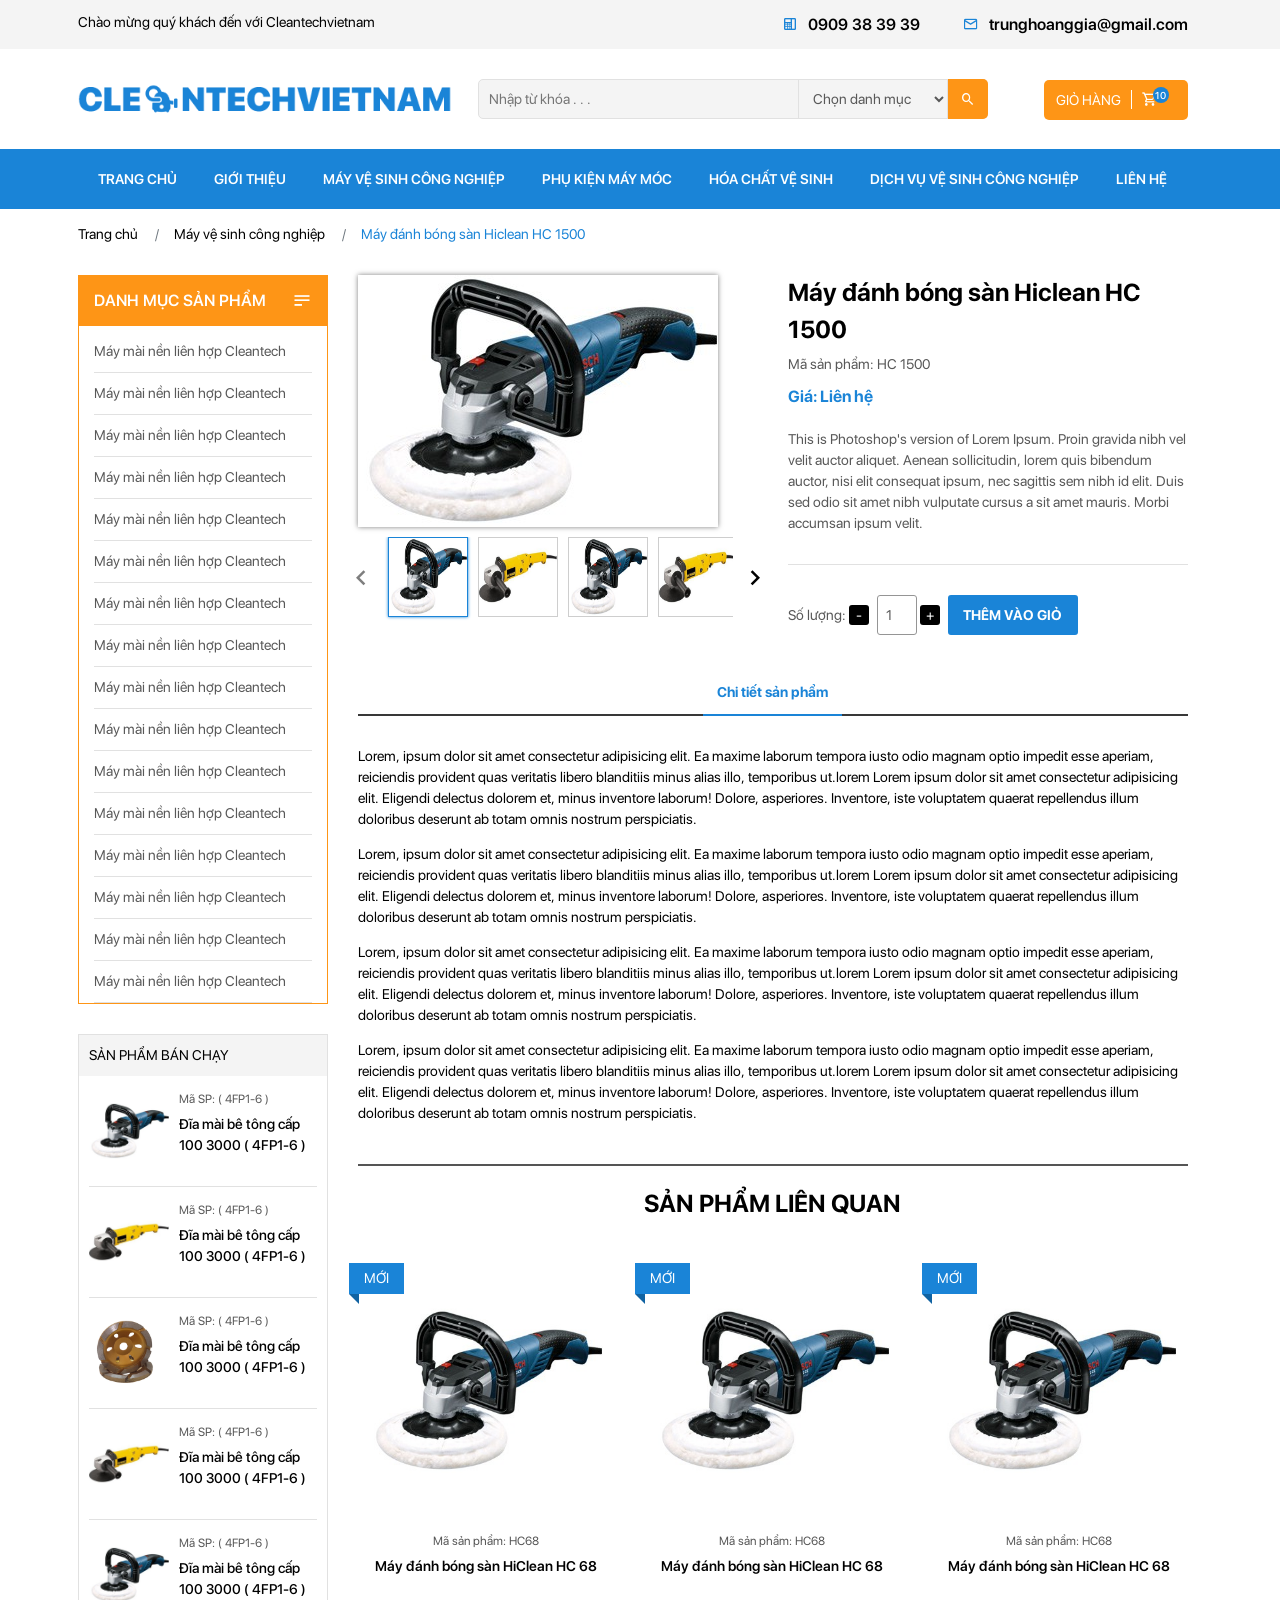
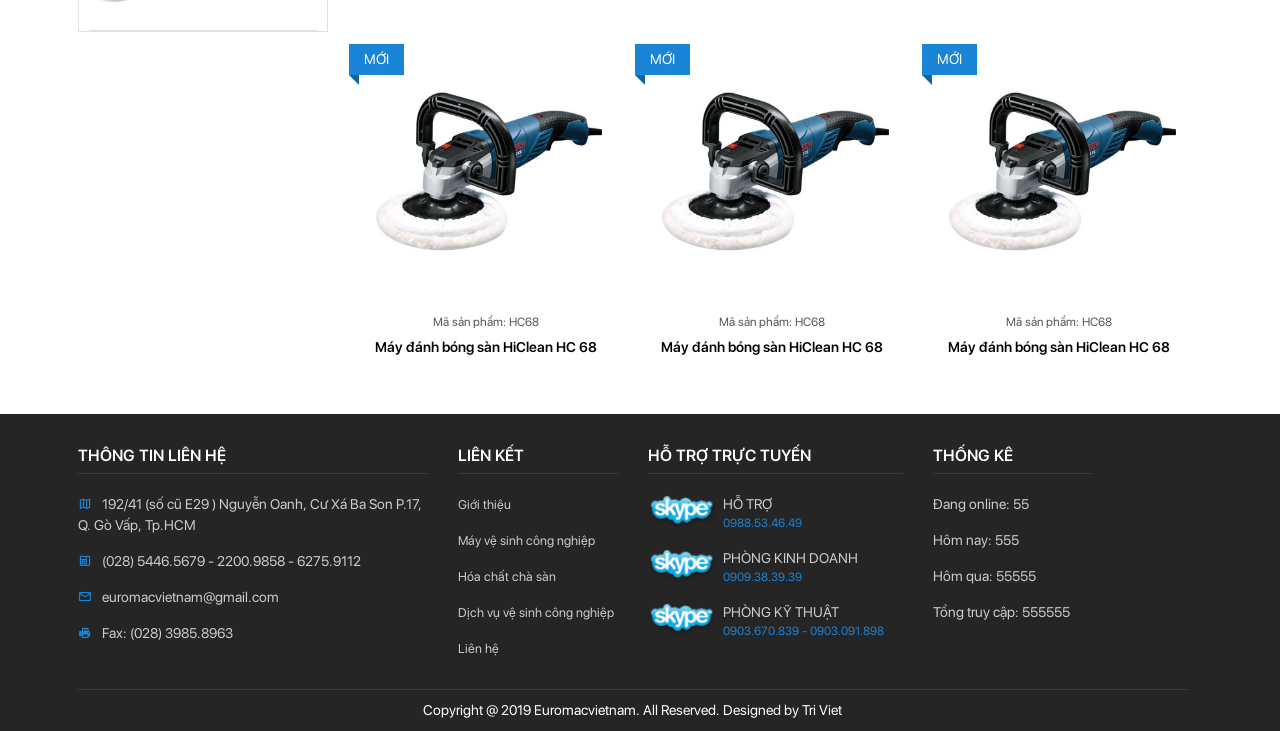
<file: view/chi-tiet-san-pham.html>
<!DOCTYPE html>
<html lang="en">
  <head>
    <meta charset="UTF-8"/>
    <meta name="viewport" content="width=device-width, initial-scale=1.0"/>
    <meta http-equiv="X-UA-Compatible" content="ie=edge"/>
    <title>Cleantechvietnam</title>
    <link rel="stylesheet" href="../css/bootstrap.min.css"/>
    <link rel="stylesheet" href="../css/mdb.min.css"/>
    <link rel="stylesheet" href="../css/owl.carousel.min.css"/>
    <link rel="stylesheet" href="../css/owl.theme.default.min.css"/>
    <link rel="stylesheet" href="../css/xzoom.css"/>
    <link rel="stylesheet" href="../css/magnific-popup.css"/>
    <link rel="stylesheet" href="../css/materialdesignicons.min.css"/>
    <link rel="stylesheet" href="../css/sweetalert2.min.css"/>
    <link rel="stylesheet" href="../css/layout.css"/>
    <link rel="shortcut icon" href="../img/favicon.png"/>
  </head>
  <body>
    <div class="go-top" title="Lên đầu trang"><span></span><span></span></div>
    <header>
      <section class="header-top">
        <div class="container">
          <div class="row">
            <div class="col-lg-6 d-none d-lg-block">
              <h5>Chào mừng quý khách đến với Cleantechvietnam</h5>
            </div>
            <div class="col-lg-6 text-center text-lg-right">
              <ul>
                <li><a href="tel:0909383939"><i class="mdi mdi-deskphone"></i>0909 38 39 39</a></li>
                <li class="d-none d-sm-inline-block"><a href="mailto:trunghoanggia@gmail.com"><i class="mdi mdi-email-outline"></i>trunghoanggia@gmail.com</a></li>
              </ul>
            </div>
          </div>
        </div>
      </section>
      <section class="header-bottom">
        <div class="container">
          <div class="logo d-none d-xl-block"><a href="index.html"><img src="../img/logo.png"/></a></div>
          <div class="search">
            <form action="">
              <input type="text" placeholder="Nhập từ khóa . . ."/>
              <select>
                <option value="">Chọn danh mục</option>
                <option value="">Máy mài nền liên hợp Cleantech</option>
                <option value="">Máy mài nền liên hợp Cleantech</option>
                <option value="">Máy mài nền liên hợp Cleantech</option>
                <option value="">Máy mài nền liên hợp Cleantech</option>
              </select>
              <button><i class="mdi mdi-magnify"></i></button>
            </form>
          </div>
          <div class="cart"><a href="gio-hang.html">
              <h5 class="d-none d-lg-inline-block">giỏ hàng</h5><i class="mdi mdi-cart-outline"></i><span>10</span></a></div>
          <div class="toggleMenu d-block d-xl-none"><i class="mdi mdi-menu"></i></div>
          <div class="search-btn d-block d-lg-none"><i class="mdi mdi-magnify"></i></div>
        </div>
      </section>
      <section class="menu wow">
        <div class="container">
          <div class="main-menu">
            <ul class="nav">
              <div class="nav-close"><i class="mdi mdi-close d-block d-lg-none"></i></div>
              <li class="nav-item d-block d-sm-none"><a class="nav-link category-btn">DANH MỤC SẢN PHẨM</a></li>
              <li class="nav-item"><a class="nav-link" href="index.html">Trang chủ</a></li>
              <li class="nav-item"><a class="nav-link" href="gioi-thieu.html">Giới thiệu</a></li>
              <li class="nav-item"><a class="nav-link" href="san-pham.html">Máy vệ sinh công nghiệp</a></li>
              <li class="nav-item"><a class="nav-link" href="san-pham.html">Phụ kiện máy móc</a></li>
              <li class="nav-item"><a class="nav-link" href="hoa-chat-cha-san.html">Hóa chất vệ sinh</a></li>
              <li class="nav-item"><a class="nav-link" href="dich-vu-ve-sinh-cong-nghiep.html">Dịch vụ vệ sinh công nghiệp</a></li>
              <li class="nav-item"><a class="nav-link" href="lien-he.html">Liên hệ</a></li>
            </ul>
          </div>
        </div>
      </section>
      <div class="overlay-menu"></div>
    </header>
    <div class="modal quickview fade product-modal-1 show" tabindex="-1" role="dialog" aria-labelledby="exampleModalCenterTitle">
      <div class="modal-dialog modal-lg modal-dialog-centered" role="document">
        <div class="modal-content">
          <div class="modal-header">
            <h5 class="modal-title" id="exampleModalCenterTitle">Xem nhanh sản phẩm</h5>
            <button class="close" type="button" data-dismiss="modal" aria-label="Close"><span aria-hidden="true">×</span></button>
          </div>
          <div class="modal-body">
            <div class="row">
              <div class="col-lg-6">
                <div class="modal-img"><img src="../img/product-1.png"/></div>
              </div>
              <div class="col-lg-6">
                <div class="quickview-detail">
                  <h3>Logitech G502 Proteus Spectrum</h3>
                  <h4 class="price-product">Giá: Liên hệ</h4>
                  <h5>This is Photoshop's version  of Lorem Ipsum. Proin gravida nibh vel velit auctor aliquet. Aenean sollicitudin, lorem quis bibendum auctor, nisi elit consequat ipsum, nec sagittis sem nibh id elit. Duis sed odio sit amet nibh vulputate cursus a sit amet mauris. Morbi accumsan ipsum velit.</h5>
                  <div class="quantity"><span>Số lượng: </span>
                    <button class="waves-effect waves-light">-</button>
                    <input type="number" value="1" min="1"/>
                    <button class="waves-effect waves-light">+</button>
                    <button class="custom-cart">thêm vào giỏ</button>
                  </div>
                </div>
                <div class="tags">Thẻ tag: <span> <a href="#">Đặc sản Hàn quốc</a></span>,<span> <a href="#">Thời trang Hàn Quốc</a></span></div>
              </div>
            </div>
          </div>
          <div class="modal-footer">
            <button class="btn btn-light" type="button" data-dismiss="modal">Đóng</button>
          </div>
        </div>
      </div>
    </div>
    <article>
      <section class="bread-crumb">
        <div class="container">
          <div class="bc-icons">
            <nav aria-label="breadcrumb">
              <ol class="breadcrumb">
                <li class="breadcrumb-item"><a href="index.html">Trang chủ</a></li>
                <li class="breadcrumb-item"><a href="san-pham.html">Máy vệ sinh công nghiệp</a></li>
                <li class="breadcrumb-item active">Máy đánh bóng sàn Hiclean HC 1500</li>
              </ol>
            </nav>
          </div>
        </div>
      </section>
      <section class="product-page">
        <div class="container">
          <div class="left">
            <div class="category">
              <h4>danh mục sản phẩm<i class="mdi mdi-text d-none d-sm-block"></i><i class="mdi mdi-arrow-left d-sm-none d-block"></i></h4>
              <ul>
                <li><a href="san-pham.html">Máy mài nền liên hợp Cleantech</a></li>
                <li><a href="san-pham.html">Máy mài nền liên hợp Cleantech</a></li>
                <li><a href="san-pham.html">Máy mài nền liên hợp Cleantech</a></li>
                <li><a href="san-pham.html">Máy mài nền liên hợp Cleantech</a></li>
                <li><a href="san-pham.html">Máy mài nền liên hợp Cleantech</a></li>
                <li><a href="san-pham.html">Máy mài nền liên hợp Cleantech</a></li>
                <li><a href="san-pham.html">Máy mài nền liên hợp Cleantech</a></li>
                <li><a href="san-pham.html">Máy mài nền liên hợp Cleantech</a></li>
                <li><a href="san-pham.html">Máy mài nền liên hợp Cleantech</a></li>
                <li><a href="san-pham.html">Máy mài nền liên hợp Cleantech</a></li>
                <li><a href="san-pham.html">Máy mài nền liên hợp Cleantech</a></li>
                <li><a href="san-pham.html">Máy mài nền liên hợp Cleantech</a></li>
                <li><a href="san-pham.html">Máy mài nền liên hợp Cleantech</a></li>
                <li><a href="san-pham.html">Máy mài nền liên hợp Cleantech</a></li>
                <li><a href="san-pham.html">Máy mài nền liên hợp Cleantech</a></li>
                <li><a href="san-pham.html">Máy mài nền liên hợp Cleantech</a></li>
              </ul>
            </div>
            <div class="seller">
              <div class="title-left">
                <h5>sản phẩm bán chạy</h5>
              </div>
              <div class="box-seller">
                <div class="box-seller-img"><a href="chi-tiet-san-pham.html"><img src="../img/product-1.png"/></a></div>
                <div class="box-seller-detail">
                  <h6>Mã SP: ( 4FP1-6 )</h6>
                  <h5> <a href="chi-tiet-san-pham.html" title="Đĩa mài bê tông cấp 100 3000 ( 4FP1-6 )">Đĩa mài bê tông cấp 100 3000 ( 4FP1-6 )</a></h5>
                </div>
              </div>
              <div class="box-seller">
                <div class="box-seller-img"><a href="chi-tiet-san-pham.html"><img src="../img/product-2.png"/></a></div>
                <div class="box-seller-detail">
                  <h6>Mã SP: ( 4FP1-6 )</h6>
                  <h5> <a href="chi-tiet-san-pham.html" title="Đĩa mài bê tông cấp 100 3000 ( 4FP1-6 )">Đĩa mài bê tông cấp 100 3000 ( 4FP1-6 )</a></h5>
                </div>
              </div>
              <div class="box-seller">
                <div class="box-seller-img"><a href="chi-tiet-san-pham.html"><img src="../img/product-3.png"/></a></div>
                <div class="box-seller-detail">
                  <h6>Mã SP: ( 4FP1-6 )</h6>
                  <h5> <a href="chi-tiet-san-pham.html" title="Đĩa mài bê tông cấp 100 3000 ( 4FP1-6 )">Đĩa mài bê tông cấp 100 3000 ( 4FP1-6 )</a></h5>
                </div>
              </div>
              <div class="box-seller">
                <div class="box-seller-img"><a href="chi-tiet-san-pham.html"><img src="../img/product-2.png"/></a></div>
                <div class="box-seller-detail">
                  <h6>Mã SP: ( 4FP1-6 )</h6>
                  <h5> <a href="chi-tiet-san-pham.html" title="Đĩa mài bê tông cấp 100 3000 ( 4FP1-6 )">Đĩa mài bê tông cấp 100 3000 ( 4FP1-6 )</a></h5>
                </div>
              </div>
              <div class="box-seller">
                <div class="box-seller-img"><a href="chi-tiet-san-pham.html"><img src="../img/product-1.png"/></a></div>
                <div class="box-seller-detail">
                  <h6>Mã SP: ( 4FP1-6 )</h6>
                  <h5> <a href="chi-tiet-san-pham.html" title="Đĩa mài bê tông cấp 100 3000 ( 4FP1-6 )">Đĩa mài bê tông cấp 100 3000 ( 4FP1-6 )</a></h5>
                </div>
              </div>
            </div>
          </div>
          <div class="main">
            <div class="product-detail">
              <div class="product-detail-1">
                <div class="row">
                  <div class="col-md-6">
                    <div class="product-detail-1-img"><img class="main-image xzoom" src="../img/product-1.png" xoriginal="../img/product-1.png"/>
                      <div class="xzoom-thumbs">
                        <div class="owl-carousel xzoom-carousel owl-theme">
                          <div class="item"><a href="../img/product-1.png"><img class="xzoom-gallery" src="../img/product-1.png" xpreview="../img/product-1.png"/></a></div>
                          <div class="item"><a href="../img/product-2.png"><img class="xzoom-gallery" src="../img/product-2.png" xpreview="../img/product-2.png"/></a></div>
                          <div class="item"><a href="../img/product-1.png"><img class="xzoom-gallery" src="../img/product-1.png" xpreview="../img/product-1.png"/></a></div>
                          <div class="item"><a href="../img/product-2.png"><img class="xzoom-gallery" src="../img/product-2.png" xpreview="../img/product-2.png"/></a></div>
                          <div class="item"><a href="../img/product-1.png"><img class="xzoom-gallery" src="../img/product-1.png" xpreview="../img/product-1.png"/></a></div>
                          <div class="item"><a href="../img/product-2.png"><img class="xzoom-gallery" src="../img/product-2.png" xpreview="../img/product-2.png"/></a></div>
                        </div>
                      </div>
                    </div>
                  </div>
                  <div class="col-md-6">
                    <div class="product-detail-1-detail">
                      <h2>Máy đánh bóng sàn Hiclean HC 1500</h2>
                      <p>Mã sản phẩm: HC 1500</p>
                      <h4 class="price-product">Giá: Liên hệ</h4>
                      <h5>This is Photoshop's version  of Lorem Ipsum. Proin gravida nibh vel velit auctor aliquet. Aenean sollicitudin, lorem quis bibendum auctor, nisi elit consequat ipsum, nec sagittis sem nibh id elit. Duis sed odio sit amet nibh vulputate cursus a sit amet mauris. Morbi accumsan ipsum velit.</h5>
                      <div class="quantity"><span>Số lượng: </span>
                        <button class="waves-effect waves-light">-</button>
                        <input type="number" value="1" min="1"/>
                        <button class="waves-effect waves-light">+</button>
                        <button class="custom-cart">thêm vào giỏ</button>
                      </div>
                    </div>
                  </div>
                </div>
              </div>
              <div class="product-detail-2">
                <div class="product-detail-2-title">
                  <ul class="nav nav-tabs justify-content-center" role="tablist">
                    <li class="nav-item"><a class="nav-link active" id="desc-1-tab" data-toggle="tab" href="#desc-1" role="tab" aria-controls="desc-1" aria-selected="true">Chi tiết sản phẩm</a></li>
                  </ul>
                </div>
                <div class="tab-content">
                  <div class="tab-pane fade show active" id="desc-1" role="tabpanel" aria-labelledby="desc-1-tab">
                    <p>Lorem, ipsum dolor sit amet consectetur adipisicing elit. Ea maxime laborum tempora iusto odio magnam optio impedit esse aperiam, reiciendis provident quas veritatis libero blanditiis minus alias illo, temporibus ut.lorem Lorem ipsum dolor sit amet consectetur adipisicing elit. Eligendi delectus dolorem et, minus inventore laborum! Dolore, asperiores. Inventore, iste voluptatem quaerat repellendus illum doloribus deserunt ab totam omnis nostrum perspiciatis.</p>
                    <p>Lorem, ipsum dolor sit amet consectetur adipisicing elit. Ea maxime laborum tempora iusto odio magnam optio impedit esse aperiam, reiciendis provident quas veritatis libero blanditiis minus alias illo, temporibus ut.lorem Lorem ipsum dolor sit amet consectetur adipisicing elit. Eligendi delectus dolorem et, minus inventore laborum! Dolore, asperiores. Inventore, iste voluptatem quaerat repellendus illum doloribus deserunt ab totam omnis nostrum perspiciatis.</p>
                    <p>Lorem, ipsum dolor sit amet consectetur adipisicing elit. Ea maxime laborum tempora iusto odio magnam optio impedit esse aperiam, reiciendis provident quas veritatis libero blanditiis minus alias illo, temporibus ut.lorem Lorem ipsum dolor sit amet consectetur adipisicing elit. Eligendi delectus dolorem et, minus inventore laborum! Dolore, asperiores. Inventore, iste voluptatem quaerat repellendus illum doloribus deserunt ab totam omnis nostrum perspiciatis.</p>
                    <p>Lorem, ipsum dolor sit amet consectetur adipisicing elit. Ea maxime laborum tempora iusto odio magnam optio impedit esse aperiam, reiciendis provident quas veritatis libero blanditiis minus alias illo, temporibus ut.lorem Lorem ipsum dolor sit amet consectetur adipisicing elit. Eligendi delectus dolorem et, minus inventore laborum! Dolore, asperiores. Inventore, iste voluptatem quaerat repellendus illum doloribus deserunt ab totam omnis nostrum perspiciatis.</p>
                  </div>
                </div>
              </div>
            </div>
            <div class="similar">
              <h2>Sản phẩm liên quan</h2>
              <div class="main-zone">
                <div class="box-product"><span>MỚI</span>
                  <div class="box-product-img">
                    <div class="box-product-img-custom"><a class="custom-quickview" data-toggle="modal" data-target=".product-modal-1" href="#"><i class="mdi mdi-eye-plus-outline"></i></a><a class="custom-cart"><i class="mdi mdi-cart-outline"></i></a></div><a href="chi-tiet-san-pham.html"><img src="../img/product-1.png"/></a>
                  </div>
                  <div class="box-product-detail">
                    <h6>Mã sản phẩm: HC68</h6>
                    <h5><a href="chi-tiet-san-pham.html" title="Máy đánh bóng sàn HiClean HC 68">Máy đánh bóng sàn HiClean HC 68</a></h5>
                  </div>
                </div>
                <div class="box-product"><span>MỚI</span>
                  <div class="box-product-img">
                    <div class="box-product-img-custom"><a class="custom-quickview" data-toggle="modal" data-target=".product-modal-1" href="#"><i class="mdi mdi-eye-plus-outline"></i></a><a class="custom-cart"><i class="mdi mdi-cart-outline"></i></a></div><a href="chi-tiet-san-pham.html"><img src="../img/product-1.png"/></a>
                  </div>
                  <div class="box-product-detail">
                    <h6>Mã sản phẩm: HC68</h6>
                    <h5><a href="chi-tiet-san-pham.html" title="Máy đánh bóng sàn HiClean HC 68">Máy đánh bóng sàn HiClean HC 68</a></h5>
                  </div>
                </div>
                <div class="box-product"><span>MỚI</span>
                  <div class="box-product-img">
                    <div class="box-product-img-custom"><a class="custom-quickview" data-toggle="modal" data-target=".product-modal-1" href="#"><i class="mdi mdi-eye-plus-outline"></i></a><a class="custom-cart"><i class="mdi mdi-cart-outline"></i></a></div><a href="chi-tiet-san-pham.html"><img src="../img/product-1.png"/></a>
                  </div>
                  <div class="box-product-detail">
                    <h6>Mã sản phẩm: HC68</h6>
                    <h5><a href="chi-tiet-san-pham.html" title="Máy đánh bóng sàn HiClean HC 68">Máy đánh bóng sàn HiClean HC 68</a></h5>
                  </div>
                </div>
                <div class="box-product"><span>MỚI</span>
                  <div class="box-product-img">
                    <div class="box-product-img-custom"><a class="custom-quickview" data-toggle="modal" data-target=".product-modal-1" href="#"><i class="mdi mdi-eye-plus-outline"></i></a><a class="custom-cart"><i class="mdi mdi-cart-outline"></i></a></div><a href="chi-tiet-san-pham.html"><img src="../img/product-1.png"/></a>
                  </div>
                  <div class="box-product-detail">
                    <h6>Mã sản phẩm: HC68</h6>
                    <h5><a href="chi-tiet-san-pham.html" title="Máy đánh bóng sàn HiClean HC 68">Máy đánh bóng sàn HiClean HC 68</a></h5>
                  </div>
                </div>
                <div class="box-product"><span>MỚI</span>
                  <div class="box-product-img">
                    <div class="box-product-img-custom"><a class="custom-quickview" data-toggle="modal" data-target=".product-modal-1" href="#"><i class="mdi mdi-eye-plus-outline"></i></a><a class="custom-cart"><i class="mdi mdi-cart-outline"></i></a></div><a href="chi-tiet-san-pham.html"><img src="../img/product-1.png"/></a>
                  </div>
                  <div class="box-product-detail">
                    <h6>Mã sản phẩm: HC68</h6>
                    <h5><a href="chi-tiet-san-pham.html" title="Máy đánh bóng sàn HiClean HC 68">Máy đánh bóng sàn HiClean HC 68</a></h5>
                  </div>
                </div>
                <div class="box-product"><span>MỚI</span>
                  <div class="box-product-img">
                    <div class="box-product-img-custom"><a class="custom-quickview" data-toggle="modal" data-target=".product-modal-1" href="#"><i class="mdi mdi-eye-plus-outline"></i></a><a class="custom-cart"><i class="mdi mdi-cart-outline"></i></a></div><a href="chi-tiet-san-pham.html"><img src="../img/product-1.png"/></a>
                  </div>
                  <div class="box-product-detail">
                    <h6>Mã sản phẩm: HC68</h6>
                    <h5><a href="chi-tiet-san-pham.html" title="Máy đánh bóng sàn HiClean HC 68">Máy đánh bóng sàn HiClean HC 68</a></h5>
                  </div>
                </div>
              </div>
            </div>
          </div>
        </div>
      </section>
    </article>
    <section class="footer">
      <div class="container">
        <div class="row">
          <div class="col-xl-4 col-lg-4 col-sm-6">
            <div class="contact">
              <h4>
                 thông tin liên hệ<i class="mdi mdi-chevron-down"></i></h4>
              <ul>
                <li><i class="mdi mdi-map-outline"></i>192/41 (số cũ E29 ) Nguyễn Oanh, Cư Xá Ba Son P.17, Q. Gò Vấp, Tp.HCM </li>
                <li><i class="mdi mdi-deskphone"></i>(028) 5446.5679 - 2200.9858 - 6275.9112</li>
                <li><i class="mdi mdi-email-outline"></i>euromacvietnam@gmail.com</li>
                <li><i class="mdi mdi-fax"></i>Fax: (028) 3985.8963</li>
              </ul>
            </div>
          </div>
          <div class="col-xl-2 col-lg-4 col-sm-6">
            <div class="link">
              <h4>
                 Liên kết<i class="mdi mdi-chevron-down"></i></h4>
              <ul>
                <li><a href="gioi-thieu.html">Giới thiệu</a></li>
                <li><a href="san-pham.html">Máy vệ sinh công nghiệp</a></li>
                <li><a href="hoa-chat-cha-san.html">Hóa chất chà sàn</a></li>
                <li><a href="dich-vu-ve-sinh-cong-nghiep.html">Dịch vụ vệ sinh công nghiệp</a></li>
                <li><a href="lien-he.html">Liên hệ</a></li>
              </ul>
            </div>
          </div>
          <div class="col-xl-3 col-lg-4 col-sm-6">
            <div class="support">
              <h4>
                 Hỗ trợ trực tuyến<i class="mdi mdi-chevron-down"></i></h4>
              <ul>
                <li><a href="#"><img src="../img/skype.png" title="Nhấn để liên hệ"/></a>
                  <h5>hỗ trợ</h5>
                  <h6>0988.53.46.49</h6>
                </li>
                <li><a href="#"><img src="../img/skype.png" title="Nhấn để liên hệ"/></a>
                  <h5>PHÒNG KINH DOANH </h5>
                  <h6>0909.38.39.39</h6>
                </li>
                <li><a href="#"><img src="../img/skype.png" title="Nhấn để liên hệ"/></a>
                  <h5>PHÒNG KỸ THUẬT </h5>
                  <h6>0903.670.839 - 0903.091.898</h6>
                </li>
              </ul>
            </div>
          </div>
          <div class="col-xl-2 d-lg-none col-sm-6 d-xl-block">
            <div class="statistical">
              <h4>
                 Thống kê<i class="mdi mdi-chevron-down"></i></h4>
              <ul>
                <li>
                   Đang online: <span>55</span></li>
                <li>
                   Hôm nay: <span>555</span></li>
                <li>
                   Hôm qua: <span>55555</span></li>
                <li>
                   Tổng truy cập: <span>555555</span></li>
              </ul>
            </div>
          </div>
        </div>
        <div class="copyright text-center">
          <h5>Copyright @ 2019 Euromacvietnam. All Reserved. Designed by Tri Viet</h5>
        </div>
      </div>
    </section>
    <script src="../js/jquery-3.3.1.min.js"></script>
    <script src="../js/bootstrap.min.js"></script>
    <script src="../js/mdb.min.js"></script>
    <script src="../js/owl.carousel.min.js"></script>
    <script src="../js/xzoom.min.js"></script>
    <script src="../js/magnific-popup.js"></script>
    <script src="../js/sweetalert2.min.js"></script>
    <script src="../js/layout.js"></script>
  </body>
</html>
</file>
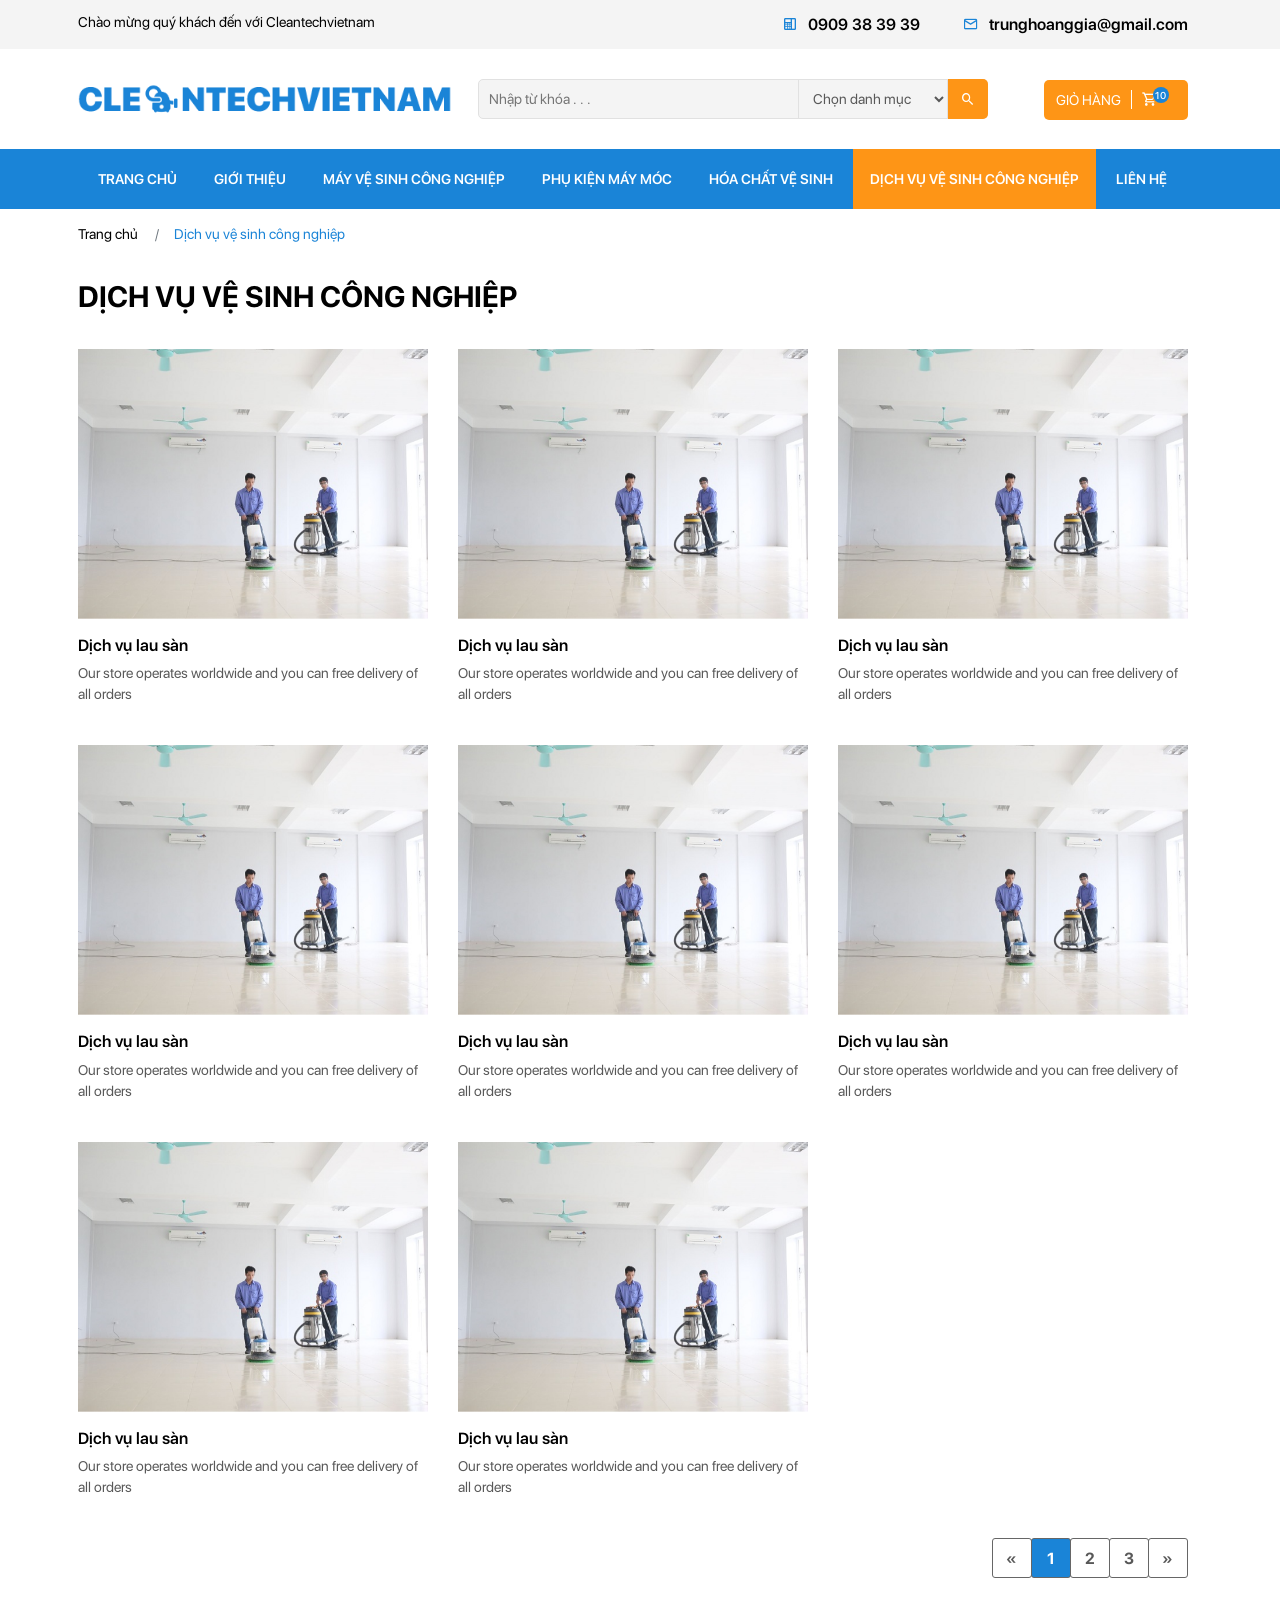
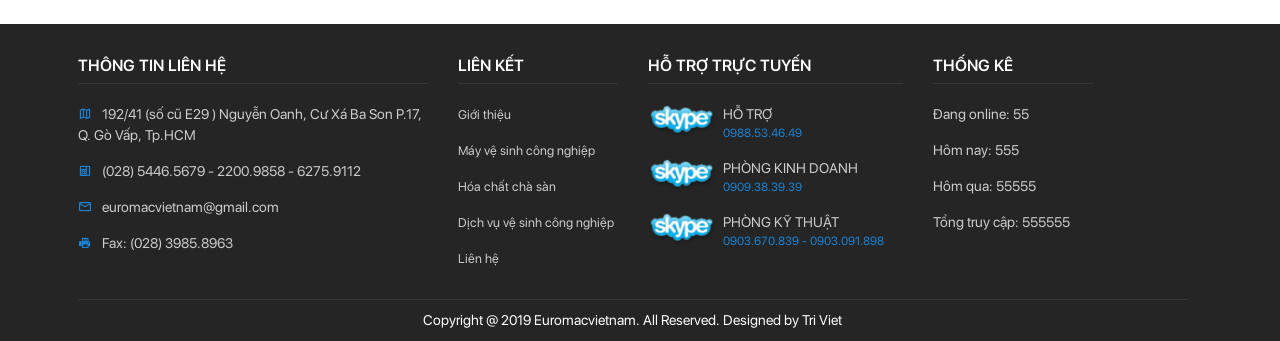
<file: view/dich-vu-ve-sinh-cong-nghiep.html>
<!DOCTYPE html>
<html lang="en">
  <head>
    <meta charset="UTF-8"/>
    <meta name="viewport" content="width=device-width, initial-scale=1.0"/>
    <meta http-equiv="X-UA-Compatible" content="ie=edge"/>
    <title>Cleantechvietnam</title>
    <link rel="stylesheet" href="../css/bootstrap.min.css"/>
    <link rel="stylesheet" href="../css/mdb.min.css"/>
    <link rel="stylesheet" href="../css/owl.carousel.min.css"/>
    <link rel="stylesheet" href="../css/owl.theme.default.min.css"/>
    <link rel="stylesheet" href="../css/xzoom.css"/>
    <link rel="stylesheet" href="../css/magnific-popup.css"/>
    <link rel="stylesheet" href="../css/materialdesignicons.min.css"/>
    <link rel="stylesheet" href="../css/sweetalert2.min.css"/>
    <link rel="stylesheet" href="../css/layout.css"/>
    <link rel="shortcut icon" href="../img/favicon.png"/>
  </head>
  <body>
    <div class="go-top" title="Lên đầu trang"><span></span><span></span></div>
    <header>
      <section class="header-top">
        <div class="container">
          <div class="row">
            <div class="col-lg-6 d-none d-lg-block">
              <h5>Chào mừng quý khách đến với Cleantechvietnam</h5>
            </div>
            <div class="col-lg-6 text-center text-lg-right">
              <ul>
                <li><a href="tel:0909383939"><i class="mdi mdi-deskphone"></i>0909 38 39 39</a></li>
                <li class="d-none d-sm-inline-block"><a href="mailto:trunghoanggia@gmail.com"><i class="mdi mdi-email-outline"></i>trunghoanggia@gmail.com</a></li>
              </ul>
            </div>
          </div>
        </div>
      </section>
      <section class="header-bottom">
        <div class="container">
          <div class="logo d-none d-xl-block"><a href="index.html"><img src="../img/logo.png"/></a></div>
          <div class="search">
            <form action="">
              <input type="text" placeholder="Nhập từ khóa . . ."/>
              <select>
                <option value="">Chọn danh mục</option>
                <option value="">Máy mài nền liên hợp Cleantech</option>
                <option value="">Máy mài nền liên hợp Cleantech</option>
                <option value="">Máy mài nền liên hợp Cleantech</option>
                <option value="">Máy mài nền liên hợp Cleantech</option>
              </select>
              <button><i class="mdi mdi-magnify"></i></button>
            </form>
          </div>
          <div class="cart"><a href="gio-hang.html">
              <h5 class="d-none d-lg-inline-block">giỏ hàng</h5><i class="mdi mdi-cart-outline"></i><span>10</span></a></div>
          <div class="toggleMenu d-block d-xl-none"><i class="mdi mdi-menu"></i></div>
          <div class="search-btn d-block d-lg-none"><i class="mdi mdi-magnify"></i></div>
        </div>
      </section>
      <section class="menu wow">
        <div class="container">
          <div class="main-menu">
            <ul class="nav">
              <div class="nav-close"><i class="mdi mdi-close d-block d-lg-none"></i></div>
              <li class="nav-item d-block d-sm-none"><a class="nav-link category-btn">DANH MỤC SẢN PHẨM</a></li>
              <li class="nav-item"><a class="nav-link" href="index.html">Trang chủ</a></li>
              <li class="nav-item"><a class="nav-link" href="gioi-thieu.html">Giới thiệu</a></li>
              <li class="nav-item"><a class="nav-link" href="san-pham.html">Máy vệ sinh công nghiệp</a></li>
              <li class="nav-item"><a class="nav-link" href="san-pham.html">Phụ kiện máy móc</a></li>
              <li class="nav-item"><a class="nav-link" href="hoa-chat-cha-san.html">Hóa chất vệ sinh</a></li>
              <li class="nav-item"><a class="nav-link" href="dich-vu-ve-sinh-cong-nghiep.html">Dịch vụ vệ sinh công nghiệp</a></li>
              <li class="nav-item"><a class="nav-link" href="lien-he.html">Liên hệ</a></li>
            </ul>
          </div>
        </div>
      </section>
      <div class="overlay-menu"></div>
    </header>
    <div class="modal quickview fade product-modal-1 show" tabindex="-1" role="dialog" aria-labelledby="exampleModalCenterTitle">
      <div class="modal-dialog modal-lg modal-dialog-centered" role="document">
        <div class="modal-content">
          <div class="modal-header">
            <h5 class="modal-title" id="exampleModalCenterTitle">Xem nhanh sản phẩm</h5>
            <button class="close" type="button" data-dismiss="modal" aria-label="Close"><span aria-hidden="true">×</span></button>
          </div>
          <div class="modal-body">
            <div class="row">
              <div class="col-lg-6">
                <div class="modal-img"><img src="../img/product-1.png"/></div>
              </div>
              <div class="col-lg-6">
                <div class="quickview-detail">
                  <h3>Logitech G502 Proteus Spectrum</h3>
                  <h4 class="price-product">Giá: Liên hệ</h4>
                  <h5>This is Photoshop's version  of Lorem Ipsum. Proin gravida nibh vel velit auctor aliquet. Aenean sollicitudin, lorem quis bibendum auctor, nisi elit consequat ipsum, nec sagittis sem nibh id elit. Duis sed odio sit amet nibh vulputate cursus a sit amet mauris. Morbi accumsan ipsum velit.</h5>
                  <div class="quantity"><span>Số lượng: </span>
                    <button class="waves-effect waves-light">-</button>
                    <input type="number" value="1" min="1"/>
                    <button class="waves-effect waves-light">+</button>
                    <button class="custom-cart">thêm vào giỏ</button>
                  </div>
                </div>
                <div class="tags">Thẻ tag: <span> <a href="#">Đặc sản Hàn quốc</a></span>,<span> <a href="#">Thời trang Hàn Quốc</a></span></div>
              </div>
            </div>
          </div>
          <div class="modal-footer">
            <button class="btn btn-light" type="button" data-dismiss="modal">Đóng</button>
          </div>
        </div>
      </div>
    </div>
    <article>
      <section class="bread-crumb">
        <div class="container">
          <div class="bc-icons">
            <nav aria-label="breadcrumb">
              <ol class="breadcrumb">
                <li class="breadcrumb-item"><a href="index.html">Trang chủ</a></li>
                <li class="breadcrumb-item active">Dịch vụ vệ sinh công nghiệp</li>
              </ol>
            </nav>
          </div>
        </div>
      </section>
      <section class="service-page">
        <div class="container">
          <div class="category">
            <h4>danh mục sản phẩm<i class="mdi mdi-text d-none d-sm-block"></i><i class="mdi mdi-arrow-left d-sm-none d-block"></i></h4>
            <ul>
              <li><a href="san-pham.html">Máy mài nền liên hợp Cleantech</a></li>
              <li><a href="san-pham.html">Máy mài nền liên hợp Cleantech</a></li>
              <li><a href="san-pham.html">Máy mài nền liên hợp Cleantech</a></li>
              <li><a href="san-pham.html">Máy mài nền liên hợp Cleantech</a></li>
              <li><a href="san-pham.html">Máy mài nền liên hợp Cleantech</a></li>
              <li><a href="san-pham.html">Máy mài nền liên hợp Cleantech</a></li>
              <li><a href="san-pham.html">Máy mài nền liên hợp Cleantech</a></li>
              <li><a href="san-pham.html">Máy mài nền liên hợp Cleantech</a></li>
              <li><a href="san-pham.html">Máy mài nền liên hợp Cleantech</a></li>
              <li><a href="san-pham.html">Máy mài nền liên hợp Cleantech</a></li>
              <li><a href="san-pham.html">Máy mài nền liên hợp Cleantech</a></li>
              <li><a href="san-pham.html">Máy mài nền liên hợp Cleantech</a></li>
              <li><a href="san-pham.html">Máy mài nền liên hợp Cleantech</a></li>
              <li><a href="san-pham.html">Máy mài nền liên hợp Cleantech</a></li>
              <li><a href="san-pham.html">Máy mài nền liên hợp Cleantech</a></li>
              <li><a href="san-pham.html">Máy mài nền liên hợp Cleantech</a></li>
            </ul>
          </div>
          <div class="title-page">
            <h1>dịch vụ vệ sinh công nghiệp</h1>
          </div>
          <div class="row">
            <div class="col-lg-4 col-sm-6">
              <div class="box-service">
                <div class="box-service-img"><a href="chi-tiet-dich-vu-ve-sinh-cong-nghiep.html"><img src="../img/service-1.png"/></a></div>
                <div class="box-service-detail">
                  <h4> <a href="chi-tiet-dich-vu-ve-sinh-cong-nghiep.html">Dịch vụ lau sàn</a></h4>
                  <h5>Our store operates worldwide and you can free delivery of all orders</h5>
                </div>
              </div>
            </div>
            <div class="col-lg-4 col-sm-6">
              <div class="box-service">
                <div class="box-service-img"><a href="chi-tiet-dich-vu-ve-sinh-cong-nghiep.html"><img src="../img/service-1.png"/></a></div>
                <div class="box-service-detail">
                  <h4> <a href="chi-tiet-dich-vu-ve-sinh-cong-nghiep.html">Dịch vụ lau sàn</a></h4>
                  <h5>Our store operates worldwide and you can free delivery of all orders</h5>
                </div>
              </div>
            </div>
            <div class="col-lg-4 col-sm-6">
              <div class="box-service">
                <div class="box-service-img"><a href="chi-tiet-dich-vu-ve-sinh-cong-nghiep.html"><img src="../img/service-1.png"/></a></div>
                <div class="box-service-detail">
                  <h4> <a href="chi-tiet-dich-vu-ve-sinh-cong-nghiep.html">Dịch vụ lau sàn</a></h4>
                  <h5>Our store operates worldwide and you can free delivery of all orders</h5>
                </div>
              </div>
            </div>
            <div class="col-lg-4 col-sm-6">
              <div class="box-service">
                <div class="box-service-img"><a href="chi-tiet-dich-vu-ve-sinh-cong-nghiep.html"><img src="../img/service-1.png"/></a></div>
                <div class="box-service-detail">
                  <h4> <a href="chi-tiet-dich-vu-ve-sinh-cong-nghiep.html">Dịch vụ lau sàn</a></h4>
                  <h5>Our store operates worldwide and you can free delivery of all orders</h5>
                </div>
              </div>
            </div>
            <div class="col-lg-4 col-sm-6">
              <div class="box-service">
                <div class="box-service-img"><a href="chi-tiet-dich-vu-ve-sinh-cong-nghiep.html"><img src="../img/service-1.png"/></a></div>
                <div class="box-service-detail">
                  <h4> <a href="chi-tiet-dich-vu-ve-sinh-cong-nghiep.html">Dịch vụ lau sàn</a></h4>
                  <h5>Our store operates worldwide and you can free delivery of all orders</h5>
                </div>
              </div>
            </div>
            <div class="col-lg-4 col-sm-6">
              <div class="box-service">
                <div class="box-service-img"><a href="chi-tiet-dich-vu-ve-sinh-cong-nghiep.html"><img src="../img/service-1.png"/></a></div>
                <div class="box-service-detail">
                  <h4> <a href="chi-tiet-dich-vu-ve-sinh-cong-nghiep.html">Dịch vụ lau sàn</a></h4>
                  <h5>Our store operates worldwide and you can free delivery of all orders</h5>
                </div>
              </div>
            </div>
            <div class="col-lg-4 col-sm-6">
              <div class="box-service">
                <div class="box-service-img"><a href="chi-tiet-dich-vu-ve-sinh-cong-nghiep.html"><img src="../img/service-1.png"/></a></div>
                <div class="box-service-detail">
                  <h4> <a href="chi-tiet-dich-vu-ve-sinh-cong-nghiep.html">Dịch vụ lau sàn</a></h4>
                  <h5>Our store operates worldwide and you can free delivery of all orders</h5>
                </div>
              </div>
            </div>
            <div class="col-lg-4 col-sm-6">
              <div class="box-service">
                <div class="box-service-img"><a href="chi-tiet-dich-vu-ve-sinh-cong-nghiep.html"><img src="../img/service-1.png"/></a></div>
                <div class="box-service-detail">
                  <h4> <a href="chi-tiet-dich-vu-ve-sinh-cong-nghiep.html">Dịch vụ lau sàn</a></h4>
                  <h5>Our store operates worldwide and you can free delivery of all orders</h5>
                </div>
              </div>
            </div>
          </div>
          <nav>
            <ul class="pagination justify-content-end">
              <li class="page-item"><a class="page-link" href="#" aria-label="Previous"><span aria-hidden="true">«</span><span class="sr-only">Previous</span></a></li>
              <li class="page-item"><a class="page-link active" href="#">1</a></li>
              <li class="page-item"><a class="page-link" href="#">2</a></li>
              <li class="page-item"><a class="page-link" href="#">3</a></li>
              <li class="page-item"><a class="page-link" href="#" aria-label="Next"><span aria-hidden="true">»</span><span class="sr-only">Next </span></a></li>
            </ul>
          </nav>
        </div>
      </section>
    </article>
    <section class="footer">
      <div class="container">
        <div class="row">
          <div class="col-xl-4 col-lg-4 col-sm-6">
            <div class="contact">
              <h4>
                 thông tin liên hệ<i class="mdi mdi-chevron-down"></i></h4>
              <ul>
                <li><i class="mdi mdi-map-outline"></i>192/41 (số cũ E29 ) Nguyễn Oanh, Cư Xá Ba Son P.17, Q. Gò Vấp, Tp.HCM </li>
                <li><i class="mdi mdi-deskphone"></i>(028) 5446.5679 - 2200.9858 - 6275.9112</li>
                <li><i class="mdi mdi-email-outline"></i>euromacvietnam@gmail.com</li>
                <li><i class="mdi mdi-fax"></i>Fax: (028) 3985.8963</li>
              </ul>
            </div>
          </div>
          <div class="col-xl-2 col-lg-4 col-sm-6">
            <div class="link">
              <h4>
                 Liên kết<i class="mdi mdi-chevron-down"></i></h4>
              <ul>
                <li><a href="gioi-thieu.html">Giới thiệu</a></li>
                <li><a href="san-pham.html">Máy vệ sinh công nghiệp</a></li>
                <li><a href="hoa-chat-cha-san.html">Hóa chất chà sàn</a></li>
                <li><a href="dich-vu-ve-sinh-cong-nghiep.html">Dịch vụ vệ sinh công nghiệp</a></li>
                <li><a href="lien-he.html">Liên hệ</a></li>
              </ul>
            </div>
          </div>
          <div class="col-xl-3 col-lg-4 col-sm-6">
            <div class="support">
              <h4>
                 Hỗ trợ trực tuyến<i class="mdi mdi-chevron-down"></i></h4>
              <ul>
                <li><a href="#"><img src="../img/skype.png" title="Nhấn để liên hệ"/></a>
                  <h5>hỗ trợ</h5>
                  <h6>0988.53.46.49</h6>
                </li>
                <li><a href="#"><img src="../img/skype.png" title="Nhấn để liên hệ"/></a>
                  <h5>PHÒNG KINH DOANH </h5>
                  <h6>0909.38.39.39</h6>
                </li>
                <li><a href="#"><img src="../img/skype.png" title="Nhấn để liên hệ"/></a>
                  <h5>PHÒNG KỸ THUẬT </h5>
                  <h6>0903.670.839 - 0903.091.898</h6>
                </li>
              </ul>
            </div>
          </div>
          <div class="col-xl-2 d-lg-none col-sm-6 d-xl-block">
            <div class="statistical">
              <h4>
                 Thống kê<i class="mdi mdi-chevron-down"></i></h4>
              <ul>
                <li>
                   Đang online: <span>55</span></li>
                <li>
                   Hôm nay: <span>555</span></li>
                <li>
                   Hôm qua: <span>55555</span></li>
                <li>
                   Tổng truy cập: <span>555555</span></li>
              </ul>
            </div>
          </div>
        </div>
        <div class="copyright text-center">
          <h5>Copyright @ 2019 Euromacvietnam. All Reserved. Designed by Tri Viet</h5>
        </div>
      </div>
    </section>
    <script src="../js/jquery-3.3.1.min.js"></script>
    <script src="../js/bootstrap.min.js"></script>
    <script src="../js/mdb.min.js"></script>
    <script src="../js/owl.carousel.min.js"></script>
    <script src="../js/xzoom.min.js"></script>
    <script src="../js/magnific-popup.js"></script>
    <script src="../js/sweetalert2.min.js"></script>
    <script src="../js/layout.js"></script>
  </body>
</html>
</file>
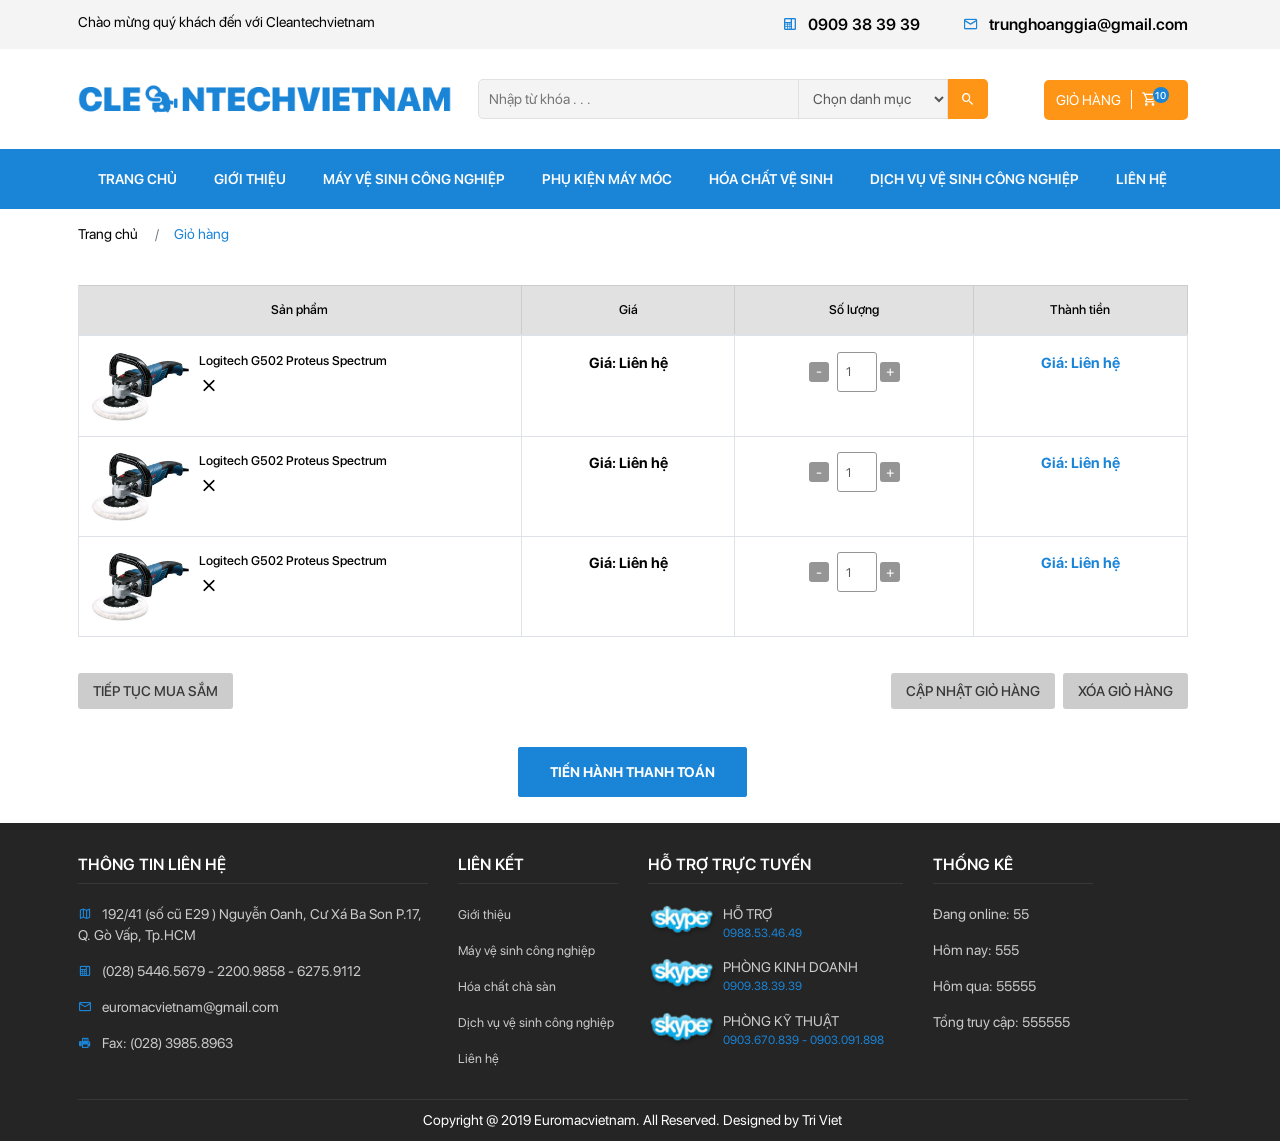
<file: view/gio-hang.html>
<!DOCTYPE html>
<html lang="en">
  <head>
    <meta charset="UTF-8"/>
    <meta name="viewport" content="width=device-width, initial-scale=1.0"/>
    <meta http-equiv="X-UA-Compatible" content="ie=edge"/>
    <title>Cleantechvietnam</title>
    <link rel="stylesheet" href="../css/bootstrap.min.css"/>
    <link rel="stylesheet" href="../css/mdb.min.css"/>
    <link rel="stylesheet" href="../css/owl.carousel.min.css"/>
    <link rel="stylesheet" href="../css/owl.theme.default.min.css"/>
    <link rel="stylesheet" href="../css/xzoom.css"/>
    <link rel="stylesheet" href="../css/magnific-popup.css"/>
    <link rel="stylesheet" href="../css/materialdesignicons.min.css"/>
    <link rel="stylesheet" href="../css/sweetalert2.min.css"/>
    <link rel="stylesheet" href="../css/layout.css"/>
    <link rel="shortcut icon" href="../img/favicon.png"/>
  </head>
  <body>
    <div class="go-top" title="Lên đầu trang"><span></span><span></span></div>
    <header>
      <section class="header-top">
        <div class="container">
          <div class="row">
            <div class="col-lg-6 d-none d-lg-block">
              <h5>Chào mừng quý khách đến với Cleantechvietnam</h5>
            </div>
            <div class="col-lg-6 text-center text-lg-right">
              <ul>
                <li><a href="tel:0909383939"><i class="mdi mdi-deskphone"></i>0909 38 39 39</a></li>
                <li class="d-none d-sm-inline-block"><a href="mailto:trunghoanggia@gmail.com"><i class="mdi mdi-email-outline"></i>trunghoanggia@gmail.com</a></li>
              </ul>
            </div>
          </div>
        </div>
      </section>
      <section class="header-bottom">
        <div class="container">
          <div class="logo d-none d-xl-block"><a href="index.html"><img src="../img/logo.png"/></a></div>
          <div class="search">
            <form action="">
              <input type="text" placeholder="Nhập từ khóa . . ."/>
              <select>
                <option value="">Chọn danh mục</option>
                <option value="">Máy mài nền liên hợp Cleantech</option>
                <option value="">Máy mài nền liên hợp Cleantech</option>
                <option value="">Máy mài nền liên hợp Cleantech</option>
                <option value="">Máy mài nền liên hợp Cleantech</option>
              </select>
              <button><i class="mdi mdi-magnify"></i></button>
            </form>
          </div>
          <div class="cart"><a href="gio-hang.html">
              <h5 class="d-none d-lg-inline-block">giỏ hàng</h5><i class="mdi mdi-cart-outline"></i><span>10</span></a></div>
          <div class="toggleMenu d-block d-xl-none"><i class="mdi mdi-menu"></i></div>
          <div class="search-btn d-block d-lg-none"><i class="mdi mdi-magnify"></i></div>
        </div>
      </section>
      <section class="menu wow">
        <div class="container">
          <div class="main-menu">
            <ul class="nav">
              <div class="nav-close"><i class="mdi mdi-close d-block d-lg-none"></i></div>
              <li class="nav-item d-block d-sm-none"><a class="nav-link category-btn">DANH MỤC SẢN PHẨM</a></li>
              <li class="nav-item"><a class="nav-link" href="index.html">Trang chủ</a></li>
              <li class="nav-item"><a class="nav-link" href="gioi-thieu.html">Giới thiệu</a></li>
              <li class="nav-item"><a class="nav-link" href="san-pham.html">Máy vệ sinh công nghiệp</a></li>
              <li class="nav-item"><a class="nav-link" href="san-pham.html">Phụ kiện máy móc</a></li>
              <li class="nav-item"><a class="nav-link" href="hoa-chat-cha-san.html">Hóa chất vệ sinh</a></li>
              <li class="nav-item"><a class="nav-link" href="dich-vu-ve-sinh-cong-nghiep.html">Dịch vụ vệ sinh công nghiệp</a></li>
              <li class="nav-item"><a class="nav-link" href="lien-he.html">Liên hệ</a></li>
            </ul>
          </div>
        </div>
      </section>
      <div class="overlay-menu"></div>
    </header>
    <div class="modal quickview fade product-modal-1 show" tabindex="-1" role="dialog" aria-labelledby="exampleModalCenterTitle">
      <div class="modal-dialog modal-lg modal-dialog-centered" role="document">
        <div class="modal-content">
          <div class="modal-header">
            <h5 class="modal-title" id="exampleModalCenterTitle">Xem nhanh sản phẩm</h5>
            <button class="close" type="button" data-dismiss="modal" aria-label="Close"><span aria-hidden="true">×</span></button>
          </div>
          <div class="modal-body">
            <div class="row">
              <div class="col-lg-6">
                <div class="modal-img"><img src="../img/product-1.png"/></div>
              </div>
              <div class="col-lg-6">
                <div class="quickview-detail">
                  <h3>Logitech G502 Proteus Spectrum</h3>
                  <h4 class="price-product">Giá: Liên hệ</h4>
                  <h5>This is Photoshop's version  of Lorem Ipsum. Proin gravida nibh vel velit auctor aliquet. Aenean sollicitudin, lorem quis bibendum auctor, nisi elit consequat ipsum, nec sagittis sem nibh id elit. Duis sed odio sit amet nibh vulputate cursus a sit amet mauris. Morbi accumsan ipsum velit.</h5>
                  <div class="quantity"><span>Số lượng: </span>
                    <button class="waves-effect waves-light">-</button>
                    <input type="number" value="1" min="1"/>
                    <button class="waves-effect waves-light">+</button>
                    <button class="custom-cart">thêm vào giỏ</button>
                  </div>
                </div>
                <div class="tags">Thẻ tag: <span> <a href="#">Đặc sản Hàn quốc</a></span>,<span> <a href="#">Thời trang Hàn Quốc</a></span></div>
              </div>
            </div>
          </div>
          <div class="modal-footer">
            <button class="btn btn-light" type="button" data-dismiss="modal">Đóng</button>
          </div>
        </div>
      </div>
    </div>
    <article>
      <section class="bread-crumb">
        <div class="container">
          <div class="bc-icons">
            <nav aria-label="breadcrumb">
              <ol class="breadcrumb">
                <li class="breadcrumb-item"><a href="index.html">Trang chủ</a></li>
                <li class="breadcrumb-item active">Giỏ hàng</li>
              </ol>
            </nav>
          </div>
        </div>
      </section>
      <section class="cart-page">
        <div class="category">
          <h4>danh mục sản phẩm<i class="mdi mdi-text d-none d-sm-block"></i><i class="mdi mdi-arrow-left d-sm-none d-block"></i></h4>
          <ul>
            <li><a href="san-pham.html">Máy mài nền liên hợp Cleantech</a></li>
            <li><a href="san-pham.html">Máy mài nền liên hợp Cleantech</a></li>
            <li><a href="san-pham.html">Máy mài nền liên hợp Cleantech</a></li>
            <li><a href="san-pham.html">Máy mài nền liên hợp Cleantech</a></li>
            <li><a href="san-pham.html">Máy mài nền liên hợp Cleantech</a></li>
            <li><a href="san-pham.html">Máy mài nền liên hợp Cleantech</a></li>
            <li><a href="san-pham.html">Máy mài nền liên hợp Cleantech</a></li>
            <li><a href="san-pham.html">Máy mài nền liên hợp Cleantech</a></li>
            <li><a href="san-pham.html">Máy mài nền liên hợp Cleantech</a></li>
            <li><a href="san-pham.html">Máy mài nền liên hợp Cleantech</a></li>
            <li><a href="san-pham.html">Máy mài nền liên hợp Cleantech</a></li>
            <li><a href="san-pham.html">Máy mài nền liên hợp Cleantech</a></li>
            <li><a href="san-pham.html">Máy mài nền liên hợp Cleantech</a></li>
            <li><a href="san-pham.html">Máy mài nền liên hợp Cleantech</a></li>
            <li><a href="san-pham.html">Máy mài nền liên hợp Cleantech</a></li>
            <li><a href="san-pham.html">Máy mài nền liên hợp Cleantech</a></li>
          </ul>
        </div>
        <div class="container">
          <div class="cart-page-product">
            <div class="table-responsive">
              <table class="table table-bordered">
                <thead>
                  <tr>
                    <th scope="col">Sản phẩm</th>
                    <th scope="col">Giá</th>
                    <th scope="col">Số lượng</th>
                    <th scope="col">Thành tiền</th>
                  </tr>
                </thead>
                <tbody>
                  <tr>
                    <td class="cart-page-product-1"><img src="../img/product-1.png" alt=""/>
                      <h5><a href="chi-tiet-san-pham.html">Logitech G502 Proteus Spectrum</a></h5>
                      <div class="cart-remove"><a title="Xóa sản phẩm" href="#"><i class="mdi mdi-close"></i></a></div>
                    </td>
                    <td>
                      <h4>Giá: Liên hệ</h4>
                    </td>
                    <td class="quantity">
                      <button class="waves-effect waves-light">-</button>
                      <input type="number" value="1" min="1"/>
                      <button class="waves-effect waves-light">+</button>
                    </td>
                    <td class="cart-page-product-3">
                      <h4>Giá: Liên hệ</h4>
                    </td>
                  </tr>
                  <tr>
                    <td class="cart-page-product-1"><img src="../img/product-1.png" alt=""/>
                      <h5><a href="chi-tiet-san-pham.html">Logitech G502 Proteus Spectrum</a></h5>
                      <div class="cart-remove"><a title="Xóa sản phẩm" href="#"><i class="mdi mdi-close"></i></a></div>
                    </td>
                    <td>
                      <h4>Giá: Liên hệ</h4>
                    </td>
                    <td class="quantity">
                      <button class="waves-effect waves-light">-</button>
                      <input type="number" value="1" min="1"/>
                      <button class="waves-effect waves-light">+</button>
                    </td>
                    <td class="cart-page-product-3">
                      <h4>Giá: Liên hệ</h4>
                    </td>
                  </tr>
                  <tr>
                    <td class="cart-page-product-1"><img src="../img/product-1.png" alt=""/>
                      <h5><a href="chi-tiet-san-pham.html">Logitech G502 Proteus Spectrum</a></h5>
                      <div class="cart-remove"><a title="Xóa sản phẩm" href="#"><i class="mdi mdi-close"></i></a></div>
                    </td>
                    <td>
                      <h4>Giá: Liên hệ</h4>
                    </td>
                    <td class="quantity">
                      <button class="waves-effect waves-light">-</button>
                      <input type="number" value="1" min="1"/>
                      <button class="waves-effect waves-light">+</button>
                    </td>
                    <td class="cart-page-product-3">
                      <h4>Giá: Liên hệ</h4>
                    </td>
                  </tr>
                </tbody>
              </table>
            </div>
          </div>
          <div class="row">
            <div class="col-lg-5 col-md-4 text-center text-md-left order-md-0 order-12">
              <div class="cart-page-btn"><a href="san-pham.html"><i class="fa fa-undo" aria-hidden="true"></i>                                Tiếp tục mua sắm</a></div>
            </div>
            <div class="col-lg-7 order-lg-3 col-md-8">
              <div class="cart-page-btn text-lg-right text-md-right text-center">
                <button><a><i class="fa fa-refresh" aria-hidden="true"></i>                                    Cập nhật giỏ hàng</a></button>
                <button><a><i class="fa fa-times" aria-hidden="true"></i>                                    Xóa giỏ hàng</a></button>
              </div>
            </div>
          </div>
          <div class="cart-page-total-btn"><a href="thanh-toan.html">tiến hành thanh toán</a></div>
        </div>
      </section>
    </article>
    <section class="footer">
      <div class="container">
        <div class="row">
          <div class="col-xl-4 col-lg-4 col-sm-6">
            <div class="contact">
              <h4>
                 thông tin liên hệ<i class="mdi mdi-chevron-down"></i></h4>
              <ul>
                <li><i class="mdi mdi-map-outline"></i>192/41 (số cũ E29 ) Nguyễn Oanh, Cư Xá Ba Son P.17, Q. Gò Vấp, Tp.HCM </li>
                <li><i class="mdi mdi-deskphone"></i>(028) 5446.5679 - 2200.9858 - 6275.9112</li>
                <li><i class="mdi mdi-email-outline"></i>euromacvietnam@gmail.com</li>
                <li><i class="mdi mdi-fax"></i>Fax: (028) 3985.8963</li>
              </ul>
            </div>
          </div>
          <div class="col-xl-2 col-lg-4 col-sm-6">
            <div class="link">
              <h4>
                 Liên kết<i class="mdi mdi-chevron-down"></i></h4>
              <ul>
                <li><a href="gioi-thieu.html">Giới thiệu</a></li>
                <li><a href="san-pham.html">Máy vệ sinh công nghiệp</a></li>
                <li><a href="hoa-chat-cha-san.html">Hóa chất chà sàn</a></li>
                <li><a href="dich-vu-ve-sinh-cong-nghiep.html">Dịch vụ vệ sinh công nghiệp</a></li>
                <li><a href="lien-he.html">Liên hệ</a></li>
              </ul>
            </div>
          </div>
          <div class="col-xl-3 col-lg-4 col-sm-6">
            <div class="support">
              <h4>
                 Hỗ trợ trực tuyến<i class="mdi mdi-chevron-down"></i></h4>
              <ul>
                <li><a href="#"><img src="../img/skype.png" title="Nhấn để liên hệ"/></a>
                  <h5>hỗ trợ</h5>
                  <h6>0988.53.46.49</h6>
                </li>
                <li><a href="#"><img src="../img/skype.png" title="Nhấn để liên hệ"/></a>
                  <h5>PHÒNG KINH DOANH </h5>
                  <h6>0909.38.39.39</h6>
                </li>
                <li><a href="#"><img src="../img/skype.png" title="Nhấn để liên hệ"/></a>
                  <h5>PHÒNG KỸ THUẬT </h5>
                  <h6>0903.670.839 - 0903.091.898</h6>
                </li>
              </ul>
            </div>
          </div>
          <div class="col-xl-2 d-lg-none col-sm-6 d-xl-block">
            <div class="statistical">
              <h4>
                 Thống kê<i class="mdi mdi-chevron-down"></i></h4>
              <ul>
                <li>
                   Đang online: <span>55</span></li>
                <li>
                   Hôm nay: <span>555</span></li>
                <li>
                   Hôm qua: <span>55555</span></li>
                <li>
                   Tổng truy cập: <span>555555</span></li>
              </ul>
            </div>
          </div>
        </div>
        <div class="copyright text-center">
          <h5>Copyright @ 2019 Euromacvietnam. All Reserved. Designed by Tri Viet</h5>
        </div>
      </div>
    </section>
    <script src="../js/jquery-3.3.1.min.js"></script>
    <script src="../js/bootstrap.min.js"></script>
    <script src="../js/mdb.min.js"></script>
    <script src="../js/owl.carousel.min.js"></script>
    <script src="../js/xzoom.min.js"></script>
    <script src="../js/magnific-popup.js"></script>
    <script src="../js/sweetalert2.min.js"></script>
    <script src="../js/layout.js"></script>
  </body>
</html>
</file>
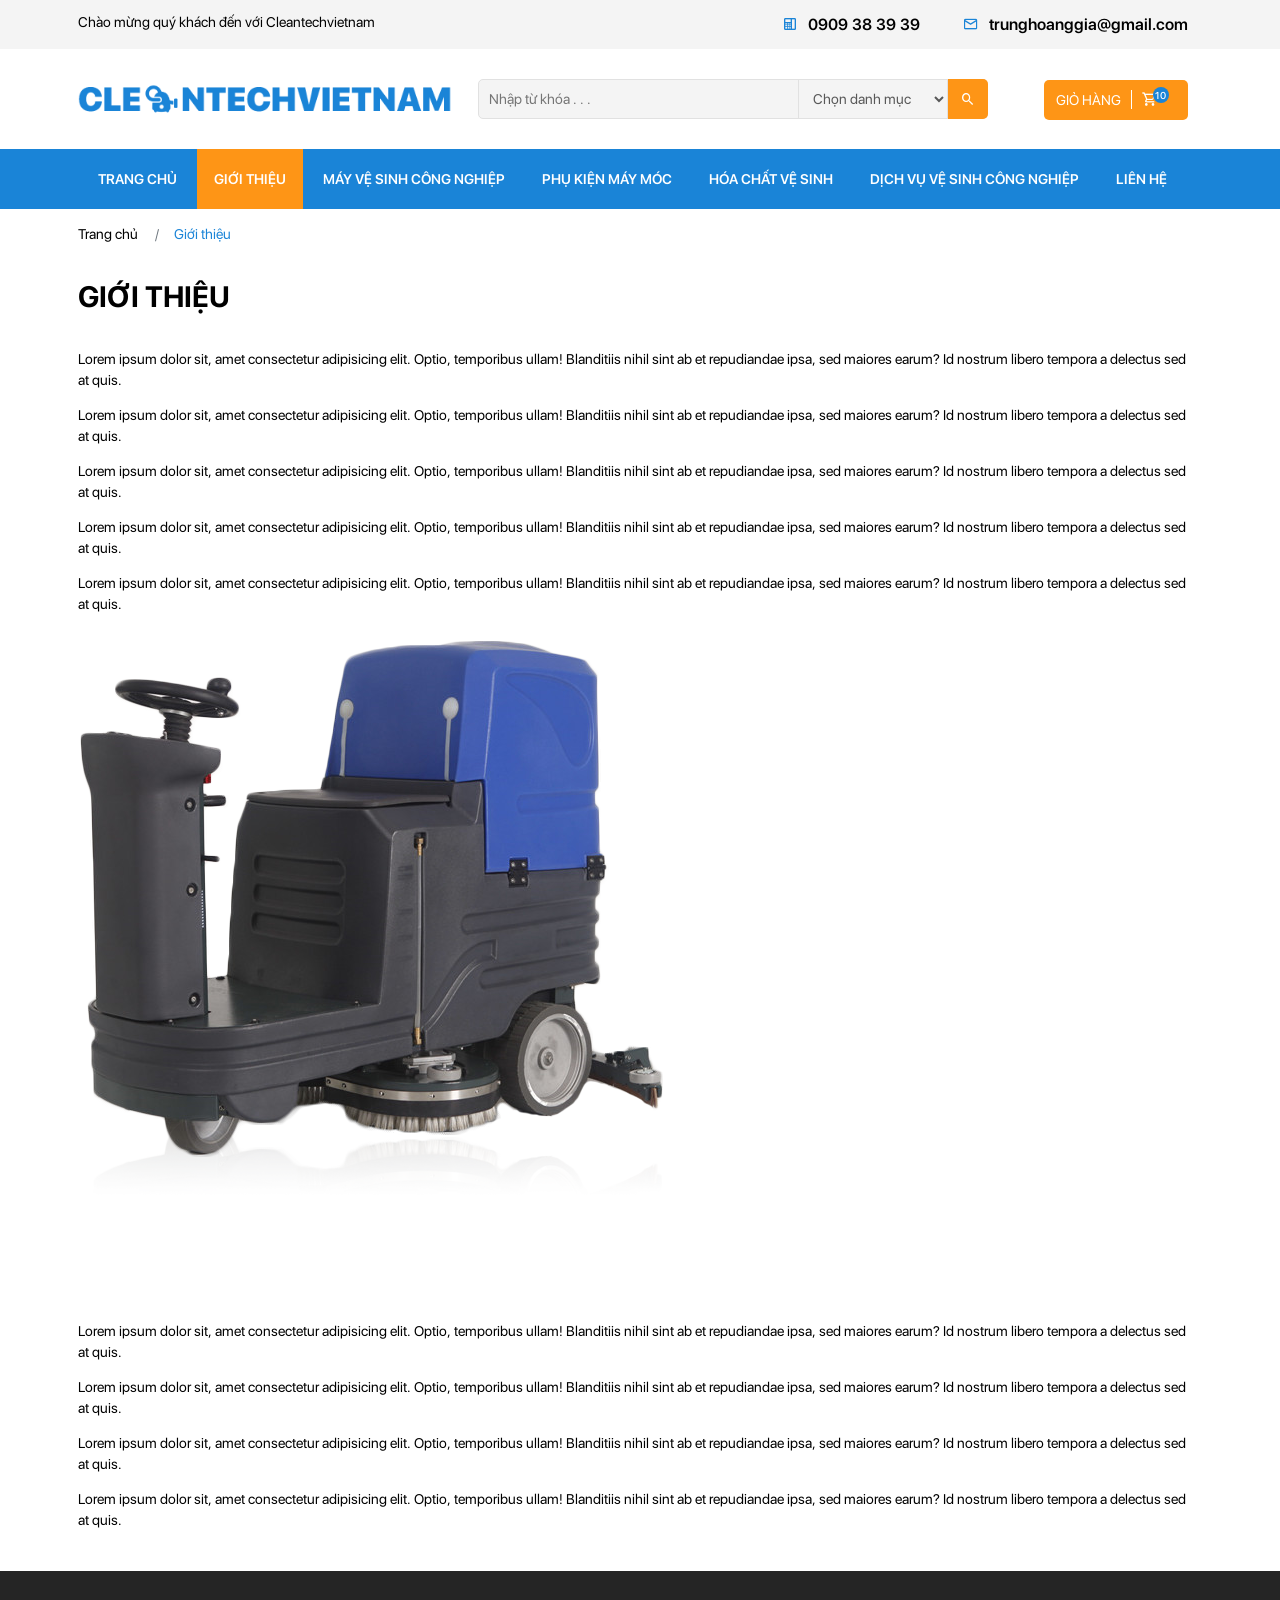
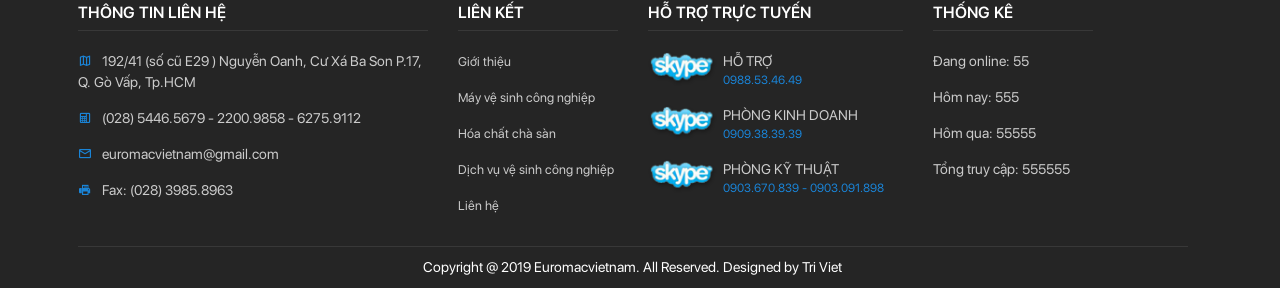
<file: view/gioi-thieu.html>
<!DOCTYPE html>
<html lang="en">
  <head>
    <meta charset="UTF-8"/>
    <meta name="viewport" content="width=device-width, initial-scale=1.0"/>
    <meta http-equiv="X-UA-Compatible" content="ie=edge"/>
    <title>Cleantechvietnam</title>
    <link rel="stylesheet" href="../css/bootstrap.min.css"/>
    <link rel="stylesheet" href="../css/mdb.min.css"/>
    <link rel="stylesheet" href="../css/owl.carousel.min.css"/>
    <link rel="stylesheet" href="../css/owl.theme.default.min.css"/>
    <link rel="stylesheet" href="../css/xzoom.css"/>
    <link rel="stylesheet" href="../css/magnific-popup.css"/>
    <link rel="stylesheet" href="../css/materialdesignicons.min.css"/>
    <link rel="stylesheet" href="../css/sweetalert2.min.css"/>
    <link rel="stylesheet" href="../css/layout.css"/>
    <link rel="shortcut icon" href="../img/favicon.png"/>
  </head>
  <body>
    <div class="go-top" title="Lên đầu trang"><span></span><span></span></div>
    <header>
      <section class="header-top">
        <div class="container">
          <div class="row">
            <div class="col-lg-6 d-none d-lg-block">
              <h5>Chào mừng quý khách đến với Cleantechvietnam</h5>
            </div>
            <div class="col-lg-6 text-center text-lg-right">
              <ul>
                <li><a href="tel:0909383939"><i class="mdi mdi-deskphone"></i>0909 38 39 39</a></li>
                <li class="d-none d-sm-inline-block"><a href="mailto:trunghoanggia@gmail.com"><i class="mdi mdi-email-outline"></i>trunghoanggia@gmail.com</a></li>
              </ul>
            </div>
          </div>
        </div>
      </section>
      <section class="header-bottom">
        <div class="container">
          <div class="logo d-none d-xl-block"><a href="index.html"><img src="../img/logo.png"/></a></div>
          <div class="search">
            <form action="">
              <input type="text" placeholder="Nhập từ khóa . . ."/>
              <select>
                <option value="">Chọn danh mục</option>
                <option value="">Máy mài nền liên hợp Cleantech</option>
                <option value="">Máy mài nền liên hợp Cleantech</option>
                <option value="">Máy mài nền liên hợp Cleantech</option>
                <option value="">Máy mài nền liên hợp Cleantech</option>
              </select>
              <button><i class="mdi mdi-magnify"></i></button>
            </form>
          </div>
          <div class="cart"><a href="gio-hang.html">
              <h5 class="d-none d-lg-inline-block">giỏ hàng</h5><i class="mdi mdi-cart-outline"></i><span>10</span></a></div>
          <div class="toggleMenu d-block d-xl-none"><i class="mdi mdi-menu"></i></div>
          <div class="search-btn d-block d-lg-none"><i class="mdi mdi-magnify"></i></div>
        </div>
      </section>
      <section class="menu wow">
        <div class="container">
          <div class="main-menu">
            <ul class="nav">
              <div class="nav-close"><i class="mdi mdi-close d-block d-lg-none"></i></div>
              <li class="nav-item d-block d-sm-none"><a class="nav-link category-btn">DANH MỤC SẢN PHẨM</a></li>
              <li class="nav-item"><a class="nav-link" href="index.html">Trang chủ</a></li>
              <li class="nav-item"><a class="nav-link" href="gioi-thieu.html">Giới thiệu</a></li>
              <li class="nav-item"><a class="nav-link" href="san-pham.html">Máy vệ sinh công nghiệp</a></li>
              <li class="nav-item"><a class="nav-link" href="san-pham.html">Phụ kiện máy móc</a></li>
              <li class="nav-item"><a class="nav-link" href="hoa-chat-cha-san.html">Hóa chất vệ sinh</a></li>
              <li class="nav-item"><a class="nav-link" href="dich-vu-ve-sinh-cong-nghiep.html">Dịch vụ vệ sinh công nghiệp</a></li>
              <li class="nav-item"><a class="nav-link" href="lien-he.html">Liên hệ</a></li>
            </ul>
          </div>
        </div>
      </section>
      <div class="overlay-menu"></div>
    </header>
    <div class="modal quickview fade product-modal-1 show" tabindex="-1" role="dialog" aria-labelledby="exampleModalCenterTitle">
      <div class="modal-dialog modal-lg modal-dialog-centered" role="document">
        <div class="modal-content">
          <div class="modal-header">
            <h5 class="modal-title" id="exampleModalCenterTitle">Xem nhanh sản phẩm</h5>
            <button class="close" type="button" data-dismiss="modal" aria-label="Close"><span aria-hidden="true">×</span></button>
          </div>
          <div class="modal-body">
            <div class="row">
              <div class="col-lg-6">
                <div class="modal-img"><img src="../img/product-1.png"/></div>
              </div>
              <div class="col-lg-6">
                <div class="quickview-detail">
                  <h3>Logitech G502 Proteus Spectrum</h3>
                  <h4 class="price-product">Giá: Liên hệ</h4>
                  <h5>This is Photoshop's version  of Lorem Ipsum. Proin gravida nibh vel velit auctor aliquet. Aenean sollicitudin, lorem quis bibendum auctor, nisi elit consequat ipsum, nec sagittis sem nibh id elit. Duis sed odio sit amet nibh vulputate cursus a sit amet mauris. Morbi accumsan ipsum velit.</h5>
                  <div class="quantity"><span>Số lượng: </span>
                    <button class="waves-effect waves-light">-</button>
                    <input type="number" value="1" min="1"/>
                    <button class="waves-effect waves-light">+</button>
                    <button class="custom-cart">thêm vào giỏ</button>
                  </div>
                </div>
                <div class="tags">Thẻ tag: <span> <a href="#">Đặc sản Hàn quốc</a></span>,<span> <a href="#">Thời trang Hàn Quốc</a></span></div>
              </div>
            </div>
          </div>
          <div class="modal-footer">
            <button class="btn btn-light" type="button" data-dismiss="modal">Đóng</button>
          </div>
        </div>
      </div>
    </div>
    <article>
      <section class="bread-crumb">
        <div class="container">
          <div class="bc-icons">
            <nav aria-label="breadcrumb">
              <ol class="breadcrumb">
                <li class="breadcrumb-item"><a href="index.html">Trang chủ</a></li>
                <li class="breadcrumb-item active">Giới thiệu</li>
              </ol>
            </nav>
          </div>
        </div>
      </section>
      <section class="page-detail">
        <div class="category">
          <h4>danh mục sản phẩm<i class="mdi mdi-text d-none d-sm-block"></i><i class="mdi mdi-arrow-left d-sm-none d-block"></i></h4>
          <ul>
            <li><a href="san-pham.html">Máy mài nền liên hợp Cleantech</a></li>
            <li><a href="san-pham.html">Máy mài nền liên hợp Cleantech</a></li>
            <li><a href="san-pham.html">Máy mài nền liên hợp Cleantech</a></li>
            <li><a href="san-pham.html">Máy mài nền liên hợp Cleantech</a></li>
            <li><a href="san-pham.html">Máy mài nền liên hợp Cleantech</a></li>
            <li><a href="san-pham.html">Máy mài nền liên hợp Cleantech</a></li>
            <li><a href="san-pham.html">Máy mài nền liên hợp Cleantech</a></li>
            <li><a href="san-pham.html">Máy mài nền liên hợp Cleantech</a></li>
            <li><a href="san-pham.html">Máy mài nền liên hợp Cleantech</a></li>
            <li><a href="san-pham.html">Máy mài nền liên hợp Cleantech</a></li>
            <li><a href="san-pham.html">Máy mài nền liên hợp Cleantech</a></li>
            <li><a href="san-pham.html">Máy mài nền liên hợp Cleantech</a></li>
            <li><a href="san-pham.html">Máy mài nền liên hợp Cleantech</a></li>
            <li><a href="san-pham.html">Máy mài nền liên hợp Cleantech</a></li>
            <li><a href="san-pham.html">Máy mài nền liên hợp Cleantech</a></li>
            <li><a href="san-pham.html">Máy mài nền liên hợp Cleantech</a></li>
          </ul>
        </div>
        <div class="container">
          <div class="title-page">
            <h1>Giới thiệu</h1>
          </div>
          <p>Lorem ipsum dolor sit, amet consectetur adipisicing elit. Optio, temporibus ullam! Blanditiis nihil sint ab et repudiandae ipsa, sed maiores earum? Id nostrum libero tempora a delectus sed at quis.</p>
          <p>Lorem ipsum dolor sit, amet consectetur adipisicing elit. Optio, temporibus ullam! Blanditiis nihil sint ab et repudiandae ipsa, sed maiores earum? Id nostrum libero tempora a delectus sed at quis.</p>
          <p>Lorem ipsum dolor sit, amet consectetur adipisicing elit. Optio, temporibus ullam! Blanditiis nihil sint ab et repudiandae ipsa, sed maiores earum? Id nostrum libero tempora a delectus sed at quis.</p>
          <p>Lorem ipsum dolor sit, amet consectetur adipisicing elit. Optio, temporibus ullam! Blanditiis nihil sint ab et repudiandae ipsa, sed maiores earum? Id nostrum libero tempora a delectus sed at quis.</p>
          <p>Lorem ipsum dolor sit, amet consectetur adipisicing elit. Optio, temporibus ullam! Blanditiis nihil sint ab et repudiandae ipsa, sed maiores earum? Id nostrum libero tempora a delectus sed at quis.</p><img src="../img/cate-1.png"/>
          <p>Lorem ipsum dolor sit, amet consectetur adipisicing elit. Optio, temporibus ullam! Blanditiis nihil sint ab et repudiandae ipsa, sed maiores earum? Id nostrum libero tempora a delectus sed at quis.</p>
          <p>Lorem ipsum dolor sit, amet consectetur adipisicing elit. Optio, temporibus ullam! Blanditiis nihil sint ab et repudiandae ipsa, sed maiores earum? Id nostrum libero tempora a delectus sed at quis.</p>
          <p>Lorem ipsum dolor sit, amet consectetur adipisicing elit. Optio, temporibus ullam! Blanditiis nihil sint ab et repudiandae ipsa, sed maiores earum? Id nostrum libero tempora a delectus sed at quis.</p>
          <p>Lorem ipsum dolor sit, amet consectetur adipisicing elit. Optio, temporibus ullam! Blanditiis nihil sint ab et repudiandae ipsa, sed maiores earum? Id nostrum libero tempora a delectus sed at quis.</p>
        </div>
      </section>
    </article>
    <section class="footer">
      <div class="container">
        <div class="row">
          <div class="col-xl-4 col-lg-4 col-sm-6">
            <div class="contact">
              <h4>
                 thông tin liên hệ<i class="mdi mdi-chevron-down"></i></h4>
              <ul>
                <li><i class="mdi mdi-map-outline"></i>192/41 (số cũ E29 ) Nguyễn Oanh, Cư Xá Ba Son P.17, Q. Gò Vấp, Tp.HCM </li>
                <li><i class="mdi mdi-deskphone"></i>(028) 5446.5679 - 2200.9858 - 6275.9112</li>
                <li><i class="mdi mdi-email-outline"></i>euromacvietnam@gmail.com</li>
                <li><i class="mdi mdi-fax"></i>Fax: (028) 3985.8963</li>
              </ul>
            </div>
          </div>
          <div class="col-xl-2 col-lg-4 col-sm-6">
            <div class="link">
              <h4>
                 Liên kết<i class="mdi mdi-chevron-down"></i></h4>
              <ul>
                <li><a href="gioi-thieu.html">Giới thiệu</a></li>
                <li><a href="san-pham.html">Máy vệ sinh công nghiệp</a></li>
                <li><a href="hoa-chat-cha-san.html">Hóa chất chà sàn</a></li>
                <li><a href="dich-vu-ve-sinh-cong-nghiep.html">Dịch vụ vệ sinh công nghiệp</a></li>
                <li><a href="lien-he.html">Liên hệ</a></li>
              </ul>
            </div>
          </div>
          <div class="col-xl-3 col-lg-4 col-sm-6">
            <div class="support">
              <h4>
                 Hỗ trợ trực tuyến<i class="mdi mdi-chevron-down"></i></h4>
              <ul>
                <li><a href="#"><img src="../img/skype.png" title="Nhấn để liên hệ"/></a>
                  <h5>hỗ trợ</h5>
                  <h6>0988.53.46.49</h6>
                </li>
                <li><a href="#"><img src="../img/skype.png" title="Nhấn để liên hệ"/></a>
                  <h5>PHÒNG KINH DOANH </h5>
                  <h6>0909.38.39.39</h6>
                </li>
                <li><a href="#"><img src="../img/skype.png" title="Nhấn để liên hệ"/></a>
                  <h5>PHÒNG KỸ THUẬT </h5>
                  <h6>0903.670.839 - 0903.091.898</h6>
                </li>
              </ul>
            </div>
          </div>
          <div class="col-xl-2 d-lg-none col-sm-6 d-xl-block">
            <div class="statistical">
              <h4>
                 Thống kê<i class="mdi mdi-chevron-down"></i></h4>
              <ul>
                <li>
                   Đang online: <span>55</span></li>
                <li>
                   Hôm nay: <span>555</span></li>
                <li>
                   Hôm qua: <span>55555</span></li>
                <li>
                   Tổng truy cập: <span>555555</span></li>
              </ul>
            </div>
          </div>
        </div>
        <div class="copyright text-center">
          <h5>Copyright @ 2019 Euromacvietnam. All Reserved. Designed by Tri Viet</h5>
        </div>
      </div>
    </section>
    <script src="../js/jquery-3.3.1.min.js"></script>
    <script src="../js/bootstrap.min.js"></script>
    <script src="../js/mdb.min.js"></script>
    <script src="../js/owl.carousel.min.js"></script>
    <script src="../js/xzoom.min.js"></script>
    <script src="../js/magnific-popup.js"></script>
    <script src="../js/sweetalert2.min.js"></script>
    <script src="../js/layout.js"></script>
  </body>
</html>
</file>
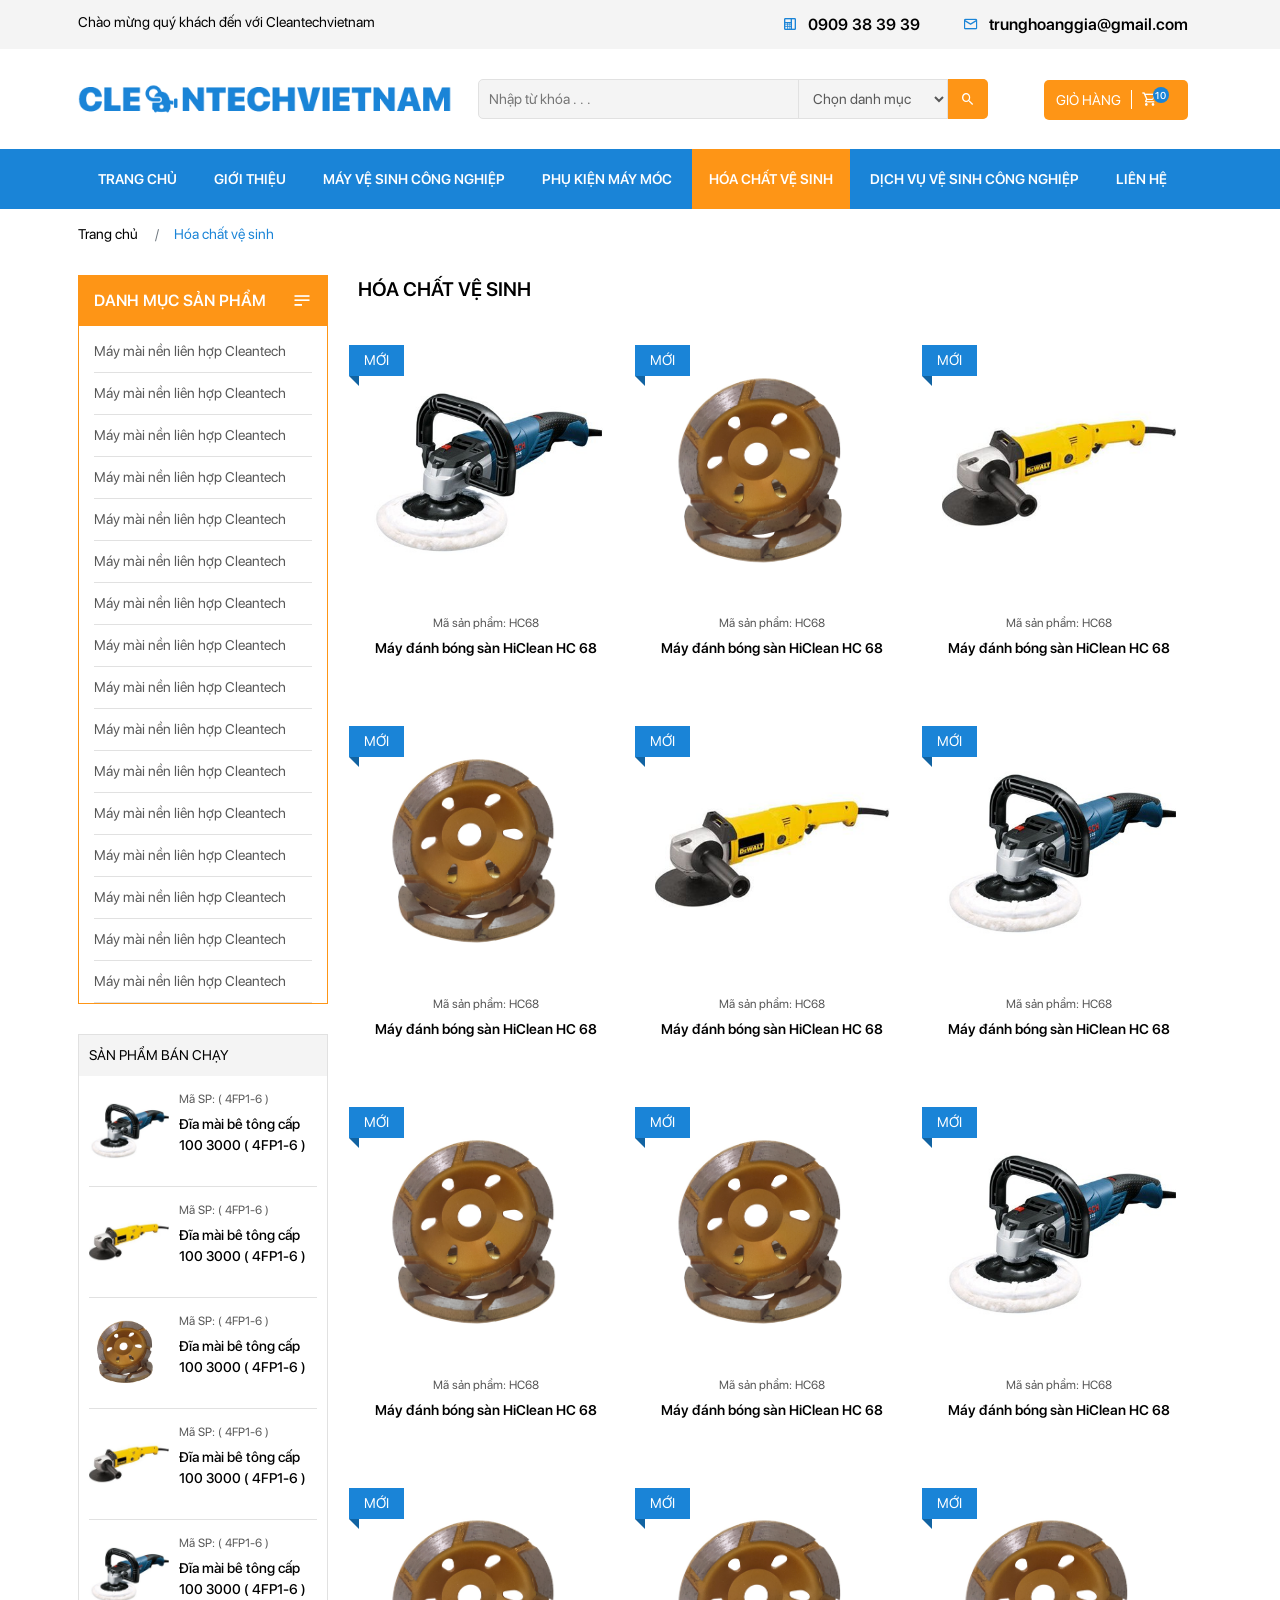
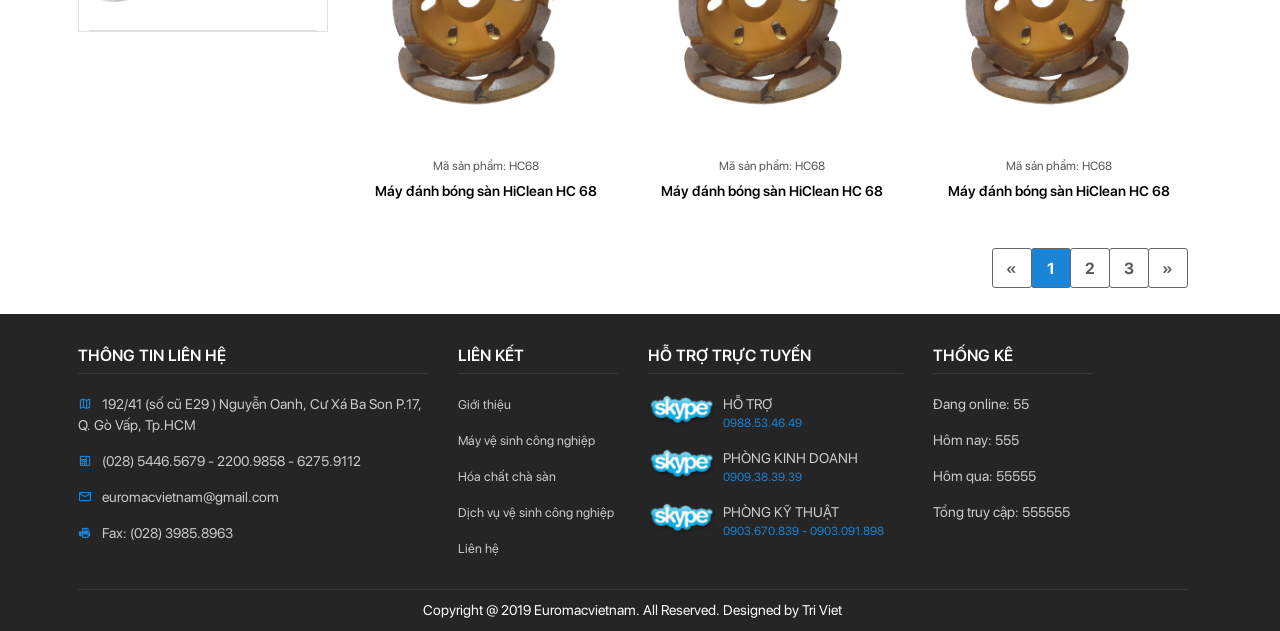
<file: view/hoa-chat-cha-san.html>
<!DOCTYPE html>
<html lang="en">
  <head>
    <meta charset="UTF-8"/>
    <meta name="viewport" content="width=device-width, initial-scale=1.0"/>
    <meta http-equiv="X-UA-Compatible" content="ie=edge"/>
    <title>Cleantechvietnam</title>
    <link rel="stylesheet" href="../css/bootstrap.min.css"/>
    <link rel="stylesheet" href="../css/mdb.min.css"/>
    <link rel="stylesheet" href="../css/owl.carousel.min.css"/>
    <link rel="stylesheet" href="../css/owl.theme.default.min.css"/>
    <link rel="stylesheet" href="../css/xzoom.css"/>
    <link rel="stylesheet" href="../css/magnific-popup.css"/>
    <link rel="stylesheet" href="../css/materialdesignicons.min.css"/>
    <link rel="stylesheet" href="../css/sweetalert2.min.css"/>
    <link rel="stylesheet" href="../css/layout.css"/>
    <link rel="shortcut icon" href="../img/favicon.png"/>
  </head>
  <body>
    <div class="go-top" title="Lên đầu trang"><span></span><span></span></div>
    <header>
      <section class="header-top">
        <div class="container">
          <div class="row">
            <div class="col-lg-6 d-none d-lg-block">
              <h5>Chào mừng quý khách đến với Cleantechvietnam</h5>
            </div>
            <div class="col-lg-6 text-center text-lg-right">
              <ul>
                <li><a href="tel:0909383939"><i class="mdi mdi-deskphone"></i>0909 38 39 39</a></li>
                <li class="d-none d-sm-inline-block"><a href="mailto:trunghoanggia@gmail.com"><i class="mdi mdi-email-outline"></i>trunghoanggia@gmail.com</a></li>
              </ul>
            </div>
          </div>
        </div>
      </section>
      <section class="header-bottom">
        <div class="container">
          <div class="logo d-none d-xl-block"><a href="index.html"><img src="../img/logo.png"/></a></div>
          <div class="search">
            <form action="">
              <input type="text" placeholder="Nhập từ khóa . . ."/>
              <select>
                <option value="">Chọn danh mục</option>
                <option value="">Máy mài nền liên hợp Cleantech</option>
                <option value="">Máy mài nền liên hợp Cleantech</option>
                <option value="">Máy mài nền liên hợp Cleantech</option>
                <option value="">Máy mài nền liên hợp Cleantech</option>
              </select>
              <button><i class="mdi mdi-magnify"></i></button>
            </form>
          </div>
          <div class="cart"><a href="gio-hang.html">
              <h5 class="d-none d-lg-inline-block">giỏ hàng</h5><i class="mdi mdi-cart-outline"></i><span>10</span></a></div>
          <div class="toggleMenu d-block d-xl-none"><i class="mdi mdi-menu"></i></div>
          <div class="search-btn d-block d-lg-none"><i class="mdi mdi-magnify"></i></div>
        </div>
      </section>
      <section class="menu wow">
        <div class="container">
          <div class="main-menu">
            <ul class="nav">
              <div class="nav-close"><i class="mdi mdi-close d-block d-lg-none"></i></div>
              <li class="nav-item d-block d-sm-none"><a class="nav-link category-btn">DANH MỤC SẢN PHẨM</a></li>
              <li class="nav-item"><a class="nav-link" href="index.html">Trang chủ</a></li>
              <li class="nav-item"><a class="nav-link" href="gioi-thieu.html">Giới thiệu</a></li>
              <li class="nav-item"><a class="nav-link" href="san-pham.html">Máy vệ sinh công nghiệp</a></li>
              <li class="nav-item"><a class="nav-link" href="san-pham.html">Phụ kiện máy móc</a></li>
              <li class="nav-item"><a class="nav-link" href="hoa-chat-cha-san.html">Hóa chất vệ sinh</a></li>
              <li class="nav-item"><a class="nav-link" href="dich-vu-ve-sinh-cong-nghiep.html">Dịch vụ vệ sinh công nghiệp</a></li>
              <li class="nav-item"><a class="nav-link" href="lien-he.html">Liên hệ</a></li>
            </ul>
          </div>
        </div>
      </section>
      <div class="overlay-menu"></div>
    </header>
    <div class="modal quickview fade product-modal-1 show" tabindex="-1" role="dialog" aria-labelledby="exampleModalCenterTitle">
      <div class="modal-dialog modal-lg modal-dialog-centered" role="document">
        <div class="modal-content">
          <div class="modal-header">
            <h5 class="modal-title" id="exampleModalCenterTitle">Xem nhanh sản phẩm</h5>
            <button class="close" type="button" data-dismiss="modal" aria-label="Close"><span aria-hidden="true">×</span></button>
          </div>
          <div class="modal-body">
            <div class="row">
              <div class="col-lg-6">
                <div class="modal-img"><img src="../img/product-1.png"/></div>
              </div>
              <div class="col-lg-6">
                <div class="quickview-detail">
                  <h3>Logitech G502 Proteus Spectrum</h3>
                  <h4 class="price-product">Giá: Liên hệ</h4>
                  <h5>This is Photoshop's version  of Lorem Ipsum. Proin gravida nibh vel velit auctor aliquet. Aenean sollicitudin, lorem quis bibendum auctor, nisi elit consequat ipsum, nec sagittis sem nibh id elit. Duis sed odio sit amet nibh vulputate cursus a sit amet mauris. Morbi accumsan ipsum velit.</h5>
                  <div class="quantity"><span>Số lượng: </span>
                    <button class="waves-effect waves-light">-</button>
                    <input type="number" value="1" min="1"/>
                    <button class="waves-effect waves-light">+</button>
                    <button class="custom-cart">thêm vào giỏ</button>
                  </div>
                </div>
                <div class="tags">Thẻ tag: <span> <a href="#">Đặc sản Hàn quốc</a></span>,<span> <a href="#">Thời trang Hàn Quốc</a></span></div>
              </div>
            </div>
          </div>
          <div class="modal-footer">
            <button class="btn btn-light" type="button" data-dismiss="modal">Đóng</button>
          </div>
        </div>
      </div>
    </div>
    <article>
      <section class="bread-crumb">
        <div class="container">
          <div class="bc-icons">
            <nav aria-label="breadcrumb">
              <ol class="breadcrumb">
                <li class="breadcrumb-item"><a href="index.html">Trang chủ</a></li>
                <li class="breadcrumb-item active">Hóa chất vệ sinh</li>
              </ol>
            </nav>
          </div>
        </div>
      </section>
      <section class="product-page">
        <div class="container">
          <div class="left">
            <div class="category">
              <h4>danh mục sản phẩm<i class="mdi mdi-text d-none d-sm-block"></i><i class="mdi mdi-arrow-left d-sm-none d-block"></i></h4>
              <ul>
                <li><a href="san-pham.html">Máy mài nền liên hợp Cleantech</a></li>
                <li><a href="san-pham.html">Máy mài nền liên hợp Cleantech</a></li>
                <li><a href="san-pham.html">Máy mài nền liên hợp Cleantech</a></li>
                <li><a href="san-pham.html">Máy mài nền liên hợp Cleantech</a></li>
                <li><a href="san-pham.html">Máy mài nền liên hợp Cleantech</a></li>
                <li><a href="san-pham.html">Máy mài nền liên hợp Cleantech</a></li>
                <li><a href="san-pham.html">Máy mài nền liên hợp Cleantech</a></li>
                <li><a href="san-pham.html">Máy mài nền liên hợp Cleantech</a></li>
                <li><a href="san-pham.html">Máy mài nền liên hợp Cleantech</a></li>
                <li><a href="san-pham.html">Máy mài nền liên hợp Cleantech</a></li>
                <li><a href="san-pham.html">Máy mài nền liên hợp Cleantech</a></li>
                <li><a href="san-pham.html">Máy mài nền liên hợp Cleantech</a></li>
                <li><a href="san-pham.html">Máy mài nền liên hợp Cleantech</a></li>
                <li><a href="san-pham.html">Máy mài nền liên hợp Cleantech</a></li>
                <li><a href="san-pham.html">Máy mài nền liên hợp Cleantech</a></li>
                <li><a href="san-pham.html">Máy mài nền liên hợp Cleantech</a></li>
              </ul>
            </div>
            <div class="seller">
              <div class="title-left">
                <h5>sản phẩm bán chạy</h5>
              </div>
              <div class="box-seller">
                <div class="box-seller-img"><a href="chi-tiet-san-pham.html"><img src="../img/product-1.png"/></a></div>
                <div class="box-seller-detail">
                  <h6>Mã SP: ( 4FP1-6 )</h6>
                  <h5> <a href="chi-tiet-san-pham.html" title="Đĩa mài bê tông cấp 100 3000 ( 4FP1-6 )">Đĩa mài bê tông cấp 100 3000 ( 4FP1-6 )</a></h5>
                </div>
              </div>
              <div class="box-seller">
                <div class="box-seller-img"><a href="chi-tiet-san-pham.html"><img src="../img/product-2.png"/></a></div>
                <div class="box-seller-detail">
                  <h6>Mã SP: ( 4FP1-6 )</h6>
                  <h5> <a href="chi-tiet-san-pham.html" title="Đĩa mài bê tông cấp 100 3000 ( 4FP1-6 )">Đĩa mài bê tông cấp 100 3000 ( 4FP1-6 )</a></h5>
                </div>
              </div>
              <div class="box-seller">
                <div class="box-seller-img"><a href="chi-tiet-san-pham.html"><img src="../img/product-3.png"/></a></div>
                <div class="box-seller-detail">
                  <h6>Mã SP: ( 4FP1-6 )</h6>
                  <h5> <a href="chi-tiet-san-pham.html" title="Đĩa mài bê tông cấp 100 3000 ( 4FP1-6 )">Đĩa mài bê tông cấp 100 3000 ( 4FP1-6 )</a></h5>
                </div>
              </div>
              <div class="box-seller">
                <div class="box-seller-img"><a href="chi-tiet-san-pham.html"><img src="../img/product-2.png"/></a></div>
                <div class="box-seller-detail">
                  <h6>Mã SP: ( 4FP1-6 )</h6>
                  <h5> <a href="chi-tiet-san-pham.html" title="Đĩa mài bê tông cấp 100 3000 ( 4FP1-6 )">Đĩa mài bê tông cấp 100 3000 ( 4FP1-6 )</a></h5>
                </div>
              </div>
              <div class="box-seller">
                <div class="box-seller-img"><a href="chi-tiet-san-pham.html"><img src="../img/product-1.png"/></a></div>
                <div class="box-seller-detail">
                  <h6>Mã SP: ( 4FP1-6 )</h6>
                  <h5> <a href="chi-tiet-san-pham.html" title="Đĩa mài bê tông cấp 100 3000 ( 4FP1-6 )">Đĩa mài bê tông cấp 100 3000 ( 4FP1-6 )</a></h5>
                </div>
              </div>
            </div>
          </div>
          <div class="main">
            <div class="title-page">
              <h3>Hóa chất vệ sinh</h3>
            </div>
            <div class="main-zone"> 
              <div class="box-product"><span>MỚI</span>
                <div class="box-product-img">
                  <div class="box-product-img-custom"><a class="custom-quickview" data-toggle="modal" data-target=".product-modal-1" href="#"><i class="mdi mdi-eye-plus-outline"></i></a><a class="custom-cart"><i class="mdi mdi-cart-outline"></i></a></div><a href="chi-tiet-san-pham.html"><img src="../img/product-1.png"/></a>
                </div>
                <div class="box-product-detail">
                  <h6>Mã sản phẩm: HC68</h6>
                  <h5><a href="chi-tiet-san-pham.html" title="Máy đánh bóng sàn HiClean HC 68">Máy đánh bóng sàn HiClean HC 68</a></h5>
                </div>
              </div>
              <div class="box-product"><span>MỚI</span>
                <div class="box-product-img">
                  <div class="box-product-img-custom"><a class="custom-quickview" data-toggle="modal" data-target=".product-modal-1" href="#"><i class="mdi mdi-eye-plus-outline"></i></a><a class="custom-cart"><i class="mdi mdi-cart-outline"></i></a></div><a href="chi-tiet-san-pham.html"><img src="../img/product-3.png"/></a>
                </div>
                <div class="box-product-detail">
                  <h6>Mã sản phẩm: HC68</h6>
                  <h5><a href="chi-tiet-san-pham.html" title="Máy đánh bóng sàn HiClean HC 68">Máy đánh bóng sàn HiClean HC 68</a></h5>
                </div>
              </div>
              <div class="box-product"><span>MỚI</span>
                <div class="box-product-img">
                  <div class="box-product-img-custom"><a class="custom-quickview" data-toggle="modal" data-target=".product-modal-1" href="#"><i class="mdi mdi-eye-plus-outline"></i></a><a class="custom-cart"><i class="mdi mdi-cart-outline"></i></a></div><a href="chi-tiet-san-pham.html"><img src="../img/product-2.png"/></a>
                </div>
                <div class="box-product-detail">
                  <h6>Mã sản phẩm: HC68</h6>
                  <h5><a href="chi-tiet-san-pham.html" title="Máy đánh bóng sàn HiClean HC 68">Máy đánh bóng sàn HiClean HC 68</a></h5>
                </div>
              </div>
              <div class="box-product"><span>MỚI</span>
                <div class="box-product-img">
                  <div class="box-product-img-custom"><a class="custom-quickview" data-toggle="modal" data-target=".product-modal-1" href="#"><i class="mdi mdi-eye-plus-outline"></i></a><a class="custom-cart"><i class="mdi mdi-cart-outline"></i></a></div><a href="chi-tiet-san-pham.html"><img src="../img/product-3.png"/></a>
                </div>
                <div class="box-product-detail">
                  <h6>Mã sản phẩm: HC68</h6>
                  <h5><a href="chi-tiet-san-pham.html" title="Máy đánh bóng sàn HiClean HC 68">Máy đánh bóng sàn HiClean HC 68</a></h5>
                </div>
              </div>
              <div class="box-product"><span>MỚI</span>
                <div class="box-product-img">
                  <div class="box-product-img-custom"><a class="custom-quickview" data-toggle="modal" data-target=".product-modal-1" href="#"><i class="mdi mdi-eye-plus-outline"></i></a><a class="custom-cart"><i class="mdi mdi-cart-outline"></i></a></div><a href="chi-tiet-san-pham.html"><img src="../img/product-2.png"/></a>
                </div>
                <div class="box-product-detail">
                  <h6>Mã sản phẩm: HC68</h6>
                  <h5><a href="chi-tiet-san-pham.html" title="Máy đánh bóng sàn HiClean HC 68">Máy đánh bóng sàn HiClean HC 68</a></h5>
                </div>
              </div>
              <div class="box-product"><span>MỚI</span>
                <div class="box-product-img">
                  <div class="box-product-img-custom"><a class="custom-quickview" data-toggle="modal" data-target=".product-modal-1" href="#"><i class="mdi mdi-eye-plus-outline"></i></a><a class="custom-cart"><i class="mdi mdi-cart-outline"></i></a></div><a href="chi-tiet-san-pham.html"><img src="../img/product-1.png"/></a>
                </div>
                <div class="box-product-detail">
                  <h6>Mã sản phẩm: HC68</h6>
                  <h5><a href="chi-tiet-san-pham.html" title="Máy đánh bóng sàn HiClean HC 68">Máy đánh bóng sàn HiClean HC 68</a></h5>
                </div>
              </div>
              <div class="box-product"><span>MỚI</span>
                <div class="box-product-img">
                  <div class="box-product-img-custom"><a class="custom-quickview" data-toggle="modal" data-target=".product-modal-1" href="#"><i class="mdi mdi-eye-plus-outline"></i></a><a class="custom-cart"><i class="mdi mdi-cart-outline"></i></a></div><a href="chi-tiet-san-pham.html"><img src="../img/product-3.png"/></a>
                </div>
                <div class="box-product-detail">
                  <h6>Mã sản phẩm: HC68</h6>
                  <h5><a href="chi-tiet-san-pham.html" title="Máy đánh bóng sàn HiClean HC 68">Máy đánh bóng sàn HiClean HC 68</a></h5>
                </div>
              </div>
              <div class="box-product"><span>MỚI</span>
                <div class="box-product-img">
                  <div class="box-product-img-custom"><a class="custom-quickview" data-toggle="modal" data-target=".product-modal-1" href="#"><i class="mdi mdi-eye-plus-outline"></i></a><a class="custom-cart"><i class="mdi mdi-cart-outline"></i></a></div><a href="chi-tiet-san-pham.html"><img src="../img/product-3.png"/></a>
                </div>
                <div class="box-product-detail">
                  <h6>Mã sản phẩm: HC68</h6>
                  <h5><a href="chi-tiet-san-pham.html" title="Máy đánh bóng sàn HiClean HC 68">Máy đánh bóng sàn HiClean HC 68</a></h5>
                </div>
              </div>
              <div class="box-product"><span>MỚI</span>
                <div class="box-product-img">
                  <div class="box-product-img-custom"><a class="custom-quickview" data-toggle="modal" data-target=".product-modal-1" href="#"><i class="mdi mdi-eye-plus-outline"></i></a><a class="custom-cart"><i class="mdi mdi-cart-outline"></i></a></div><a href="chi-tiet-san-pham.html"><img src="../img/product-1.png"/></a>
                </div>
                <div class="box-product-detail">
                  <h6>Mã sản phẩm: HC68</h6>
                  <h5><a href="chi-tiet-san-pham.html" title="Máy đánh bóng sàn HiClean HC 68">Máy đánh bóng sàn HiClean HC 68</a></h5>
                </div>
              </div>
              <div class="box-product"><span>MỚI</span>
                <div class="box-product-img">
                  <div class="box-product-img-custom"><a class="custom-quickview" data-toggle="modal" data-target=".product-modal-1" href="#"><i class="mdi mdi-eye-plus-outline"></i></a><a class="custom-cart"><i class="mdi mdi-cart-outline"></i></a></div><a href="chi-tiet-san-pham.html"><img src="../img/product-3.png"/></a>
                </div>
                <div class="box-product-detail">
                  <h6>Mã sản phẩm: HC68</h6>
                  <h5><a href="chi-tiet-san-pham.html" title="Máy đánh bóng sàn HiClean HC 68">Máy đánh bóng sàn HiClean HC 68</a></h5>
                </div>
              </div>
              <div class="box-product"><span>MỚI</span>
                <div class="box-product-img">
                  <div class="box-product-img-custom"><a class="custom-quickview" data-toggle="modal" data-target=".product-modal-1" href="#"><i class="mdi mdi-eye-plus-outline"></i></a><a class="custom-cart"><i class="mdi mdi-cart-outline"></i></a></div><a href="chi-tiet-san-pham.html"><img src="../img/product-3.png"/></a>
                </div>
                <div class="box-product-detail">
                  <h6>Mã sản phẩm: HC68</h6>
                  <h5><a href="chi-tiet-san-pham.html" title="Máy đánh bóng sàn HiClean HC 68">Máy đánh bóng sàn HiClean HC 68</a></h5>
                </div>
              </div>
              <div class="box-product"><span>MỚI</span>
                <div class="box-product-img">
                  <div class="box-product-img-custom"><a class="custom-quickview" data-toggle="modal" data-target=".product-modal-1" href="#"><i class="mdi mdi-eye-plus-outline"></i></a><a class="custom-cart"><i class="mdi mdi-cart-outline"></i></a></div><a href="chi-tiet-san-pham.html"><img src="../img/product-3.png"/></a>
                </div>
                <div class="box-product-detail">
                  <h6>Mã sản phẩm: HC68</h6>
                  <h5><a href="chi-tiet-san-pham.html" title="Máy đánh bóng sàn HiClean HC 68">Máy đánh bóng sàn HiClean HC 68</a></h5>
                </div>
              </div>
            </div>
            <div class="main-paging">
              <nav>
                <ul class="pagination justify-content-end">
                  <li class="page-item"><a class="page-link" href="#" aria-label="Previous"><span aria-hidden="true">«</span><span class="sr-only">Previous</span></a></li>
                  <li class="page-item"><a class="page-link active" href="#">1</a></li>
                  <li class="page-item"><a class="page-link" href="#">2</a></li>
                  <li class="page-item"><a class="page-link" href="#">3</a></li>
                  <li class="page-item"><a class="page-link" href="#" aria-label="Next"><span aria-hidden="true">»</span><span class="sr-only">Next </span></a></li>
                </ul>
              </nav>
            </div>
          </div>
        </div>
      </section>
    </article>
    <section class="footer">
      <div class="container">
        <div class="row">
          <div class="col-xl-4 col-lg-4 col-sm-6">
            <div class="contact">
              <h4>
                 thông tin liên hệ<i class="mdi mdi-chevron-down"></i></h4>
              <ul>
                <li><i class="mdi mdi-map-outline"></i>192/41 (số cũ E29 ) Nguyễn Oanh, Cư Xá Ba Son P.17, Q. Gò Vấp, Tp.HCM </li>
                <li><i class="mdi mdi-deskphone"></i>(028) 5446.5679 - 2200.9858 - 6275.9112</li>
                <li><i class="mdi mdi-email-outline"></i>euromacvietnam@gmail.com</li>
                <li><i class="mdi mdi-fax"></i>Fax: (028) 3985.8963</li>
              </ul>
            </div>
          </div>
          <div class="col-xl-2 col-lg-4 col-sm-6">
            <div class="link">
              <h4>
                 Liên kết<i class="mdi mdi-chevron-down"></i></h4>
              <ul>
                <li><a href="gioi-thieu.html">Giới thiệu</a></li>
                <li><a href="san-pham.html">Máy vệ sinh công nghiệp</a></li>
                <li><a href="hoa-chat-cha-san.html">Hóa chất chà sàn</a></li>
                <li><a href="dich-vu-ve-sinh-cong-nghiep.html">Dịch vụ vệ sinh công nghiệp</a></li>
                <li><a href="lien-he.html">Liên hệ</a></li>
              </ul>
            </div>
          </div>
          <div class="col-xl-3 col-lg-4 col-sm-6">
            <div class="support">
              <h4>
                 Hỗ trợ trực tuyến<i class="mdi mdi-chevron-down"></i></h4>
              <ul>
                <li><a href="#"><img src="../img/skype.png" title="Nhấn để liên hệ"/></a>
                  <h5>hỗ trợ</h5>
                  <h6>0988.53.46.49</h6>
                </li>
                <li><a href="#"><img src="../img/skype.png" title="Nhấn để liên hệ"/></a>
                  <h5>PHÒNG KINH DOANH </h5>
                  <h6>0909.38.39.39</h6>
                </li>
                <li><a href="#"><img src="../img/skype.png" title="Nhấn để liên hệ"/></a>
                  <h5>PHÒNG KỸ THUẬT </h5>
                  <h6>0903.670.839 - 0903.091.898</h6>
                </li>
              </ul>
            </div>
          </div>
          <div class="col-xl-2 d-lg-none col-sm-6 d-xl-block">
            <div class="statistical">
              <h4>
                 Thống kê<i class="mdi mdi-chevron-down"></i></h4>
              <ul>
                <li>
                   Đang online: <span>55</span></li>
                <li>
                   Hôm nay: <span>555</span></li>
                <li>
                   Hôm qua: <span>55555</span></li>
                <li>
                   Tổng truy cập: <span>555555</span></li>
              </ul>
            </div>
          </div>
        </div>
        <div class="copyright text-center">
          <h5>Copyright @ 2019 Euromacvietnam. All Reserved. Designed by Tri Viet</h5>
        </div>
      </div>
    </section>
    <script src="../js/jquery-3.3.1.min.js"></script>
    <script src="../js/bootstrap.min.js"></script>
    <script src="../js/mdb.min.js"></script>
    <script src="../js/owl.carousel.min.js"></script>
    <script src="../js/xzoom.min.js"></script>
    <script src="../js/magnific-popup.js"></script>
    <script src="../js/sweetalert2.min.js"></script>
    <script src="../js/layout.js"></script>
  </body>
</html>
</file>
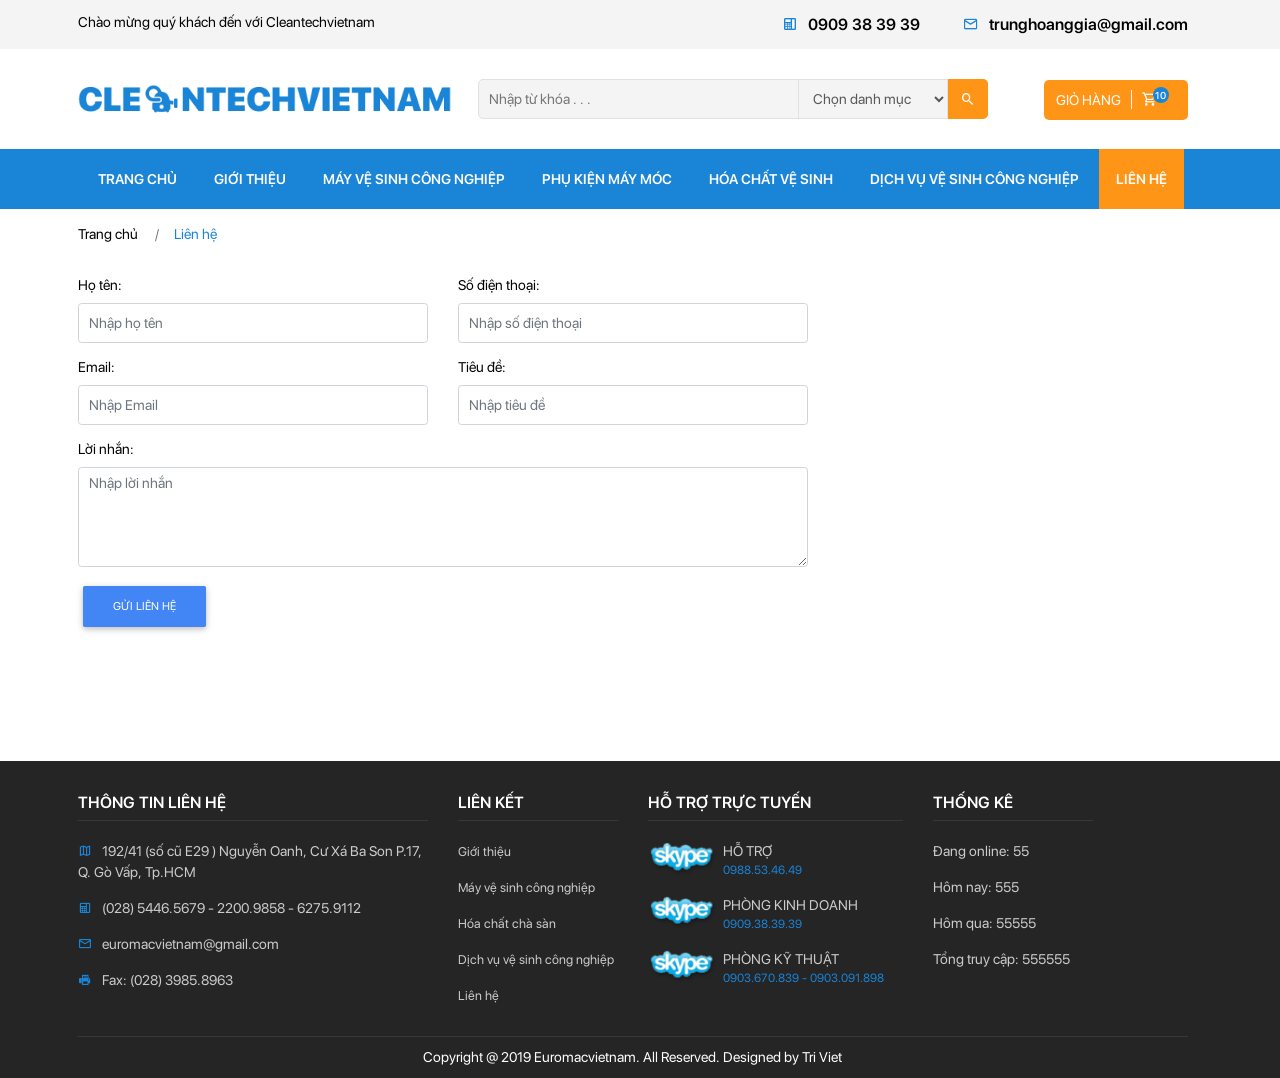
<file: view/lien-he.html>
<!DOCTYPE html>
<html lang="en">
  <head>
    <meta charset="UTF-8"/>
    <meta name="viewport" content="width=device-width, initial-scale=1.0"/>
    <meta http-equiv="X-UA-Compatible" content="ie=edge"/>
    <title>Cleantechvietnam</title>
    <link rel="stylesheet" href="../css/bootstrap.min.css"/>
    <link rel="stylesheet" href="../css/mdb.min.css"/>
    <link rel="stylesheet" href="../css/owl.carousel.min.css"/>
    <link rel="stylesheet" href="../css/owl.theme.default.min.css"/>
    <link rel="stylesheet" href="../css/xzoom.css"/>
    <link rel="stylesheet" href="../css/magnific-popup.css"/>
    <link rel="stylesheet" href="../css/materialdesignicons.min.css"/>
    <link rel="stylesheet" href="../css/sweetalert2.min.css"/>
    <link rel="stylesheet" href="../css/layout.css"/>
    <link rel="shortcut icon" href="../img/favicon.png"/>
  </head>
  <body>
    <div class="go-top" title="Lên đầu trang"><span></span><span></span></div>
    <header>
      <section class="header-top">
        <div class="container">
          <div class="row">
            <div class="col-lg-6 d-none d-lg-block">
              <h5>Chào mừng quý khách đến với Cleantechvietnam</h5>
            </div>
            <div class="col-lg-6 text-center text-lg-right">
              <ul>
                <li><a href="tel:0909383939"><i class="mdi mdi-deskphone"></i>0909 38 39 39</a></li>
                <li class="d-none d-sm-inline-block"><a href="mailto:trunghoanggia@gmail.com"><i class="mdi mdi-email-outline"></i>trunghoanggia@gmail.com</a></li>
              </ul>
            </div>
          </div>
        </div>
      </section>
      <section class="header-bottom">
        <div class="container">
          <div class="logo d-none d-xl-block"><a href="index.html"><img src="../img/logo.png"/></a></div>
          <div class="search">
            <form action="">
              <input type="text" placeholder="Nhập từ khóa . . ."/>
              <select>
                <option value="">Chọn danh mục</option>
                <option value="">Máy mài nền liên hợp Cleantech</option>
                <option value="">Máy mài nền liên hợp Cleantech</option>
                <option value="">Máy mài nền liên hợp Cleantech</option>
                <option value="">Máy mài nền liên hợp Cleantech</option>
              </select>
              <button><i class="mdi mdi-magnify"></i></button>
            </form>
          </div>
          <div class="cart"><a href="gio-hang.html">
              <h5 class="d-none d-lg-inline-block">giỏ hàng</h5><i class="mdi mdi-cart-outline"></i><span>10</span></a></div>
          <div class="toggleMenu d-block d-xl-none"><i class="mdi mdi-menu"></i></div>
          <div class="search-btn d-block d-lg-none"><i class="mdi mdi-magnify"></i></div>
        </div>
      </section>
      <section class="menu wow">
        <div class="container">
          <div class="main-menu">
            <ul class="nav">
              <div class="nav-close"><i class="mdi mdi-close d-block d-lg-none"></i></div>
              <li class="nav-item d-block d-sm-none"><a class="nav-link category-btn">DANH MỤC SẢN PHẨM</a></li>
              <li class="nav-item"><a class="nav-link" href="index.html">Trang chủ</a></li>
              <li class="nav-item"><a class="nav-link" href="gioi-thieu.html">Giới thiệu</a></li>
              <li class="nav-item"><a class="nav-link" href="san-pham.html">Máy vệ sinh công nghiệp</a></li>
              <li class="nav-item"><a class="nav-link" href="san-pham.html">Phụ kiện máy móc</a></li>
              <li class="nav-item"><a class="nav-link" href="hoa-chat-cha-san.html">Hóa chất vệ sinh</a></li>
              <li class="nav-item"><a class="nav-link" href="dich-vu-ve-sinh-cong-nghiep.html">Dịch vụ vệ sinh công nghiệp</a></li>
              <li class="nav-item"><a class="nav-link" href="lien-he.html">Liên hệ</a></li>
            </ul>
          </div>
        </div>
      </section>
      <div class="overlay-menu"></div>
    </header>
    <div class="modal quickview fade product-modal-1 show" tabindex="-1" role="dialog" aria-labelledby="exampleModalCenterTitle">
      <div class="modal-dialog modal-lg modal-dialog-centered" role="document">
        <div class="modal-content">
          <div class="modal-header">
            <h5 class="modal-title" id="exampleModalCenterTitle">Xem nhanh sản phẩm</h5>
            <button class="close" type="button" data-dismiss="modal" aria-label="Close"><span aria-hidden="true">×</span></button>
          </div>
          <div class="modal-body">
            <div class="row">
              <div class="col-lg-6">
                <div class="modal-img"><img src="../img/product-1.png"/></div>
              </div>
              <div class="col-lg-6">
                <div class="quickview-detail">
                  <h3>Logitech G502 Proteus Spectrum</h3>
                  <h4 class="price-product">Giá: Liên hệ</h4>
                  <h5>This is Photoshop's version  of Lorem Ipsum. Proin gravida nibh vel velit auctor aliquet. Aenean sollicitudin, lorem quis bibendum auctor, nisi elit consequat ipsum, nec sagittis sem nibh id elit. Duis sed odio sit amet nibh vulputate cursus a sit amet mauris. Morbi accumsan ipsum velit.</h5>
                  <div class="quantity"><span>Số lượng: </span>
                    <button class="waves-effect waves-light">-</button>
                    <input type="number" value="1" min="1"/>
                    <button class="waves-effect waves-light">+</button>
                    <button class="custom-cart">thêm vào giỏ</button>
                  </div>
                </div>
                <div class="tags">Thẻ tag: <span> <a href="#">Đặc sản Hàn quốc</a></span>,<span> <a href="#">Thời trang Hàn Quốc</a></span></div>
              </div>
            </div>
          </div>
          <div class="modal-footer">
            <button class="btn btn-light" type="button" data-dismiss="modal">Đóng</button>
          </div>
        </div>
      </div>
    </div>
    <article>
      <section class="bread-crumb">
        <div class="container">
          <div class="bc-icons">
            <nav aria-label="breadcrumb">
              <ol class="breadcrumb">
                <li class="breadcrumb-item"><a href="index.html">Trang chủ</a></li>
                <li class="breadcrumb-item active">Liên hệ</li>
              </ol>
            </nav>
          </div>
        </div>
      </section>
      <section class="contact-page">
        <div class="category">
          <h4>danh mục sản phẩm<i class="mdi mdi-text d-none d-sm-block"></i><i class="mdi mdi-arrow-left d-sm-none d-block"></i></h4>
          <ul>
            <li><a href="san-pham.html">Máy mài nền liên hợp Cleantech</a></li>
            <li><a href="san-pham.html">Máy mài nền liên hợp Cleantech</a></li>
            <li><a href="san-pham.html">Máy mài nền liên hợp Cleantech</a></li>
            <li><a href="san-pham.html">Máy mài nền liên hợp Cleantech</a></li>
            <li><a href="san-pham.html">Máy mài nền liên hợp Cleantech</a></li>
            <li><a href="san-pham.html">Máy mài nền liên hợp Cleantech</a></li>
            <li><a href="san-pham.html">Máy mài nền liên hợp Cleantech</a></li>
            <li><a href="san-pham.html">Máy mài nền liên hợp Cleantech</a></li>
            <li><a href="san-pham.html">Máy mài nền liên hợp Cleantech</a></li>
            <li><a href="san-pham.html">Máy mài nền liên hợp Cleantech</a></li>
            <li><a href="san-pham.html">Máy mài nền liên hợp Cleantech</a></li>
            <li><a href="san-pham.html">Máy mài nền liên hợp Cleantech</a></li>
            <li><a href="san-pham.html">Máy mài nền liên hợp Cleantech</a></li>
            <li><a href="san-pham.html">Máy mài nền liên hợp Cleantech</a></li>
            <li><a href="san-pham.html">Máy mài nền liên hợp Cleantech</a></li>
            <li><a href="san-pham.html">Máy mài nền liên hợp Cleantech</a></li>
          </ul>
        </div>
        <div class="container">
          <div class="row">
            <div class="col-lg-8">
              <div class="box-contact">
                <form action="">
                  <div class="row">
                    <div class="col-md-6">
                      <div class="form-group">
                        <label for="form-name">Họ tên:</label>
                        <input class="form-control" id="form-name" type="text" name="name" placeholder="Nhập họ tên"/>
                      </div>
                    </div>
                    <div class="col-md-6">
                      <div class="form-group">
                        <label for="form-phone">Số điện thoại:</label>
                        <input class="form-control" id="form-phone" type="tel" name="phone" placeholder="Nhập số điện thoại"/>
                      </div>
                    </div>
                    <div class="col-md-6">
                      <div class="form-group">
                        <label for="form-email">Email:</label>
                        <input class="form-control" id="form-email" type="email" name="email" placeholder="Nhập Email"/>
                      </div>
                    </div>
                    <div class="col-md-6">
                      <div class="form-group">
                        <label for="form-title">Tiêu đề:</label>
                        <input class="form-control" id="form-title" type="text" name="title" placeholder="Nhập tiêu đề"/>
                      </div>
                    </div>
                    <div class="col-md-12">
                      <div class="form-group">
                        <label for="form-content">Lời nhắn:</label>
                        <textarea class="form-control" id="form-content" name="content" placeholder="Nhập lời nhắn"></textarea>
                      </div>
                    </div>
                  </div>
                  <button class="btn btn-primary" type="submit"><a>gửi liên hệ</a></button>
                </form>
              </div>
            </div>
            <div class="col-lg-4">
              <div class="map">
                <iframe src="https://www.google.com/maps/embed?pb=!1m18!1m12!1m3!1d3918.682219719884!2d106.67525431480135!3d10.835612992281416!2m3!1f0!2f0!3f0!3m2!1i1024!2i768!4f13.1!3m3!1m2!1s0x317528553eb77e5d%3A0x56bd7c72a29e738f!2zQ8O0bmcgSG_DoG5nIEdpYQ!5e0!3m2!1svi!2s!4v1552875870473" width="100%" height="430" frameborder="0" style="border:0" allowfullscreen=""></iframe>
              </div>
            </div>
          </div>
        </div>
      </section>
    </article>
    <section class="footer">
      <div class="container">
        <div class="row">
          <div class="col-xl-4 col-lg-4 col-sm-6">
            <div class="contact">
              <h4>
                 thông tin liên hệ<i class="mdi mdi-chevron-down"></i></h4>
              <ul>
                <li><i class="mdi mdi-map-outline"></i>192/41 (số cũ E29 ) Nguyễn Oanh, Cư Xá Ba Son P.17, Q. Gò Vấp, Tp.HCM </li>
                <li><i class="mdi mdi-deskphone"></i>(028) 5446.5679 - 2200.9858 - 6275.9112</li>
                <li><i class="mdi mdi-email-outline"></i>euromacvietnam@gmail.com</li>
                <li><i class="mdi mdi-fax"></i>Fax: (028) 3985.8963</li>
              </ul>
            </div>
          </div>
          <div class="col-xl-2 col-lg-4 col-sm-6">
            <div class="link">
              <h4>
                 Liên kết<i class="mdi mdi-chevron-down"></i></h4>
              <ul>
                <li><a href="gioi-thieu.html">Giới thiệu</a></li>
                <li><a href="san-pham.html">Máy vệ sinh công nghiệp</a></li>
                <li><a href="hoa-chat-cha-san.html">Hóa chất chà sàn</a></li>
                <li><a href="dich-vu-ve-sinh-cong-nghiep.html">Dịch vụ vệ sinh công nghiệp</a></li>
                <li><a href="lien-he.html">Liên hệ</a></li>
              </ul>
            </div>
          </div>
          <div class="col-xl-3 col-lg-4 col-sm-6">
            <div class="support">
              <h4>
                 Hỗ trợ trực tuyến<i class="mdi mdi-chevron-down"></i></h4>
              <ul>
                <li><a href="#"><img src="../img/skype.png" title="Nhấn để liên hệ"/></a>
                  <h5>hỗ trợ</h5>
                  <h6>0988.53.46.49</h6>
                </li>
                <li><a href="#"><img src="../img/skype.png" title="Nhấn để liên hệ"/></a>
                  <h5>PHÒNG KINH DOANH </h5>
                  <h6>0909.38.39.39</h6>
                </li>
                <li><a href="#"><img src="../img/skype.png" title="Nhấn để liên hệ"/></a>
                  <h5>PHÒNG KỸ THUẬT </h5>
                  <h6>0903.670.839 - 0903.091.898</h6>
                </li>
              </ul>
            </div>
          </div>
          <div class="col-xl-2 d-lg-none col-sm-6 d-xl-block">
            <div class="statistical">
              <h4>
                 Thống kê<i class="mdi mdi-chevron-down"></i></h4>
              <ul>
                <li>
                   Đang online: <span>55</span></li>
                <li>
                   Hôm nay: <span>555</span></li>
                <li>
                   Hôm qua: <span>55555</span></li>
                <li>
                   Tổng truy cập: <span>555555</span></li>
              </ul>
            </div>
          </div>
        </div>
        <div class="copyright text-center">
          <h5>Copyright @ 2019 Euromacvietnam. All Reserved. Designed by Tri Viet</h5>
        </div>
      </div>
    </section>
    <script src="../js/jquery-3.3.1.min.js"></script>
    <script src="../js/bootstrap.min.js"></script>
    <script src="../js/mdb.min.js"></script>
    <script src="../js/owl.carousel.min.js"></script>
    <script src="../js/xzoom.min.js"></script>
    <script src="../js/magnific-popup.js"></script>
    <script src="../js/sweetalert2.min.js"></script>
    <script src="../js/layout.js"></script>
  </body>
</html>
</file>
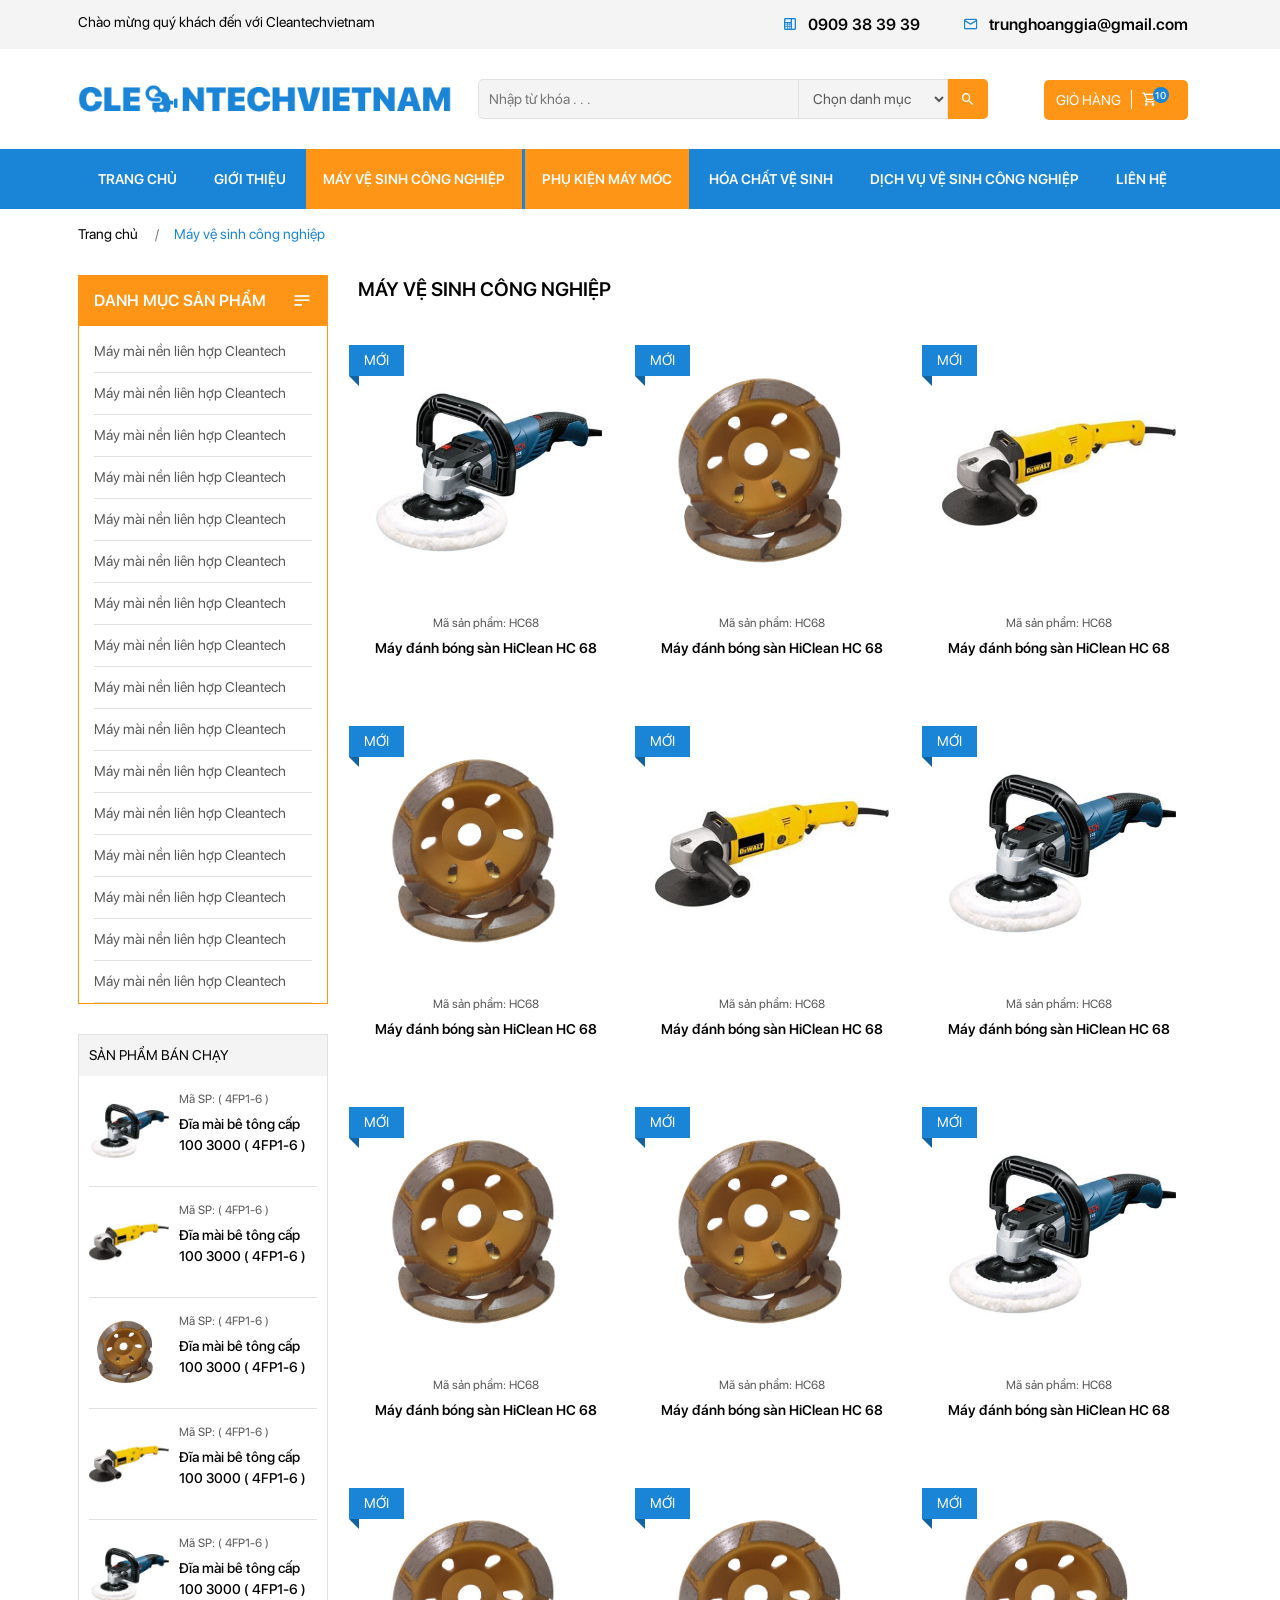
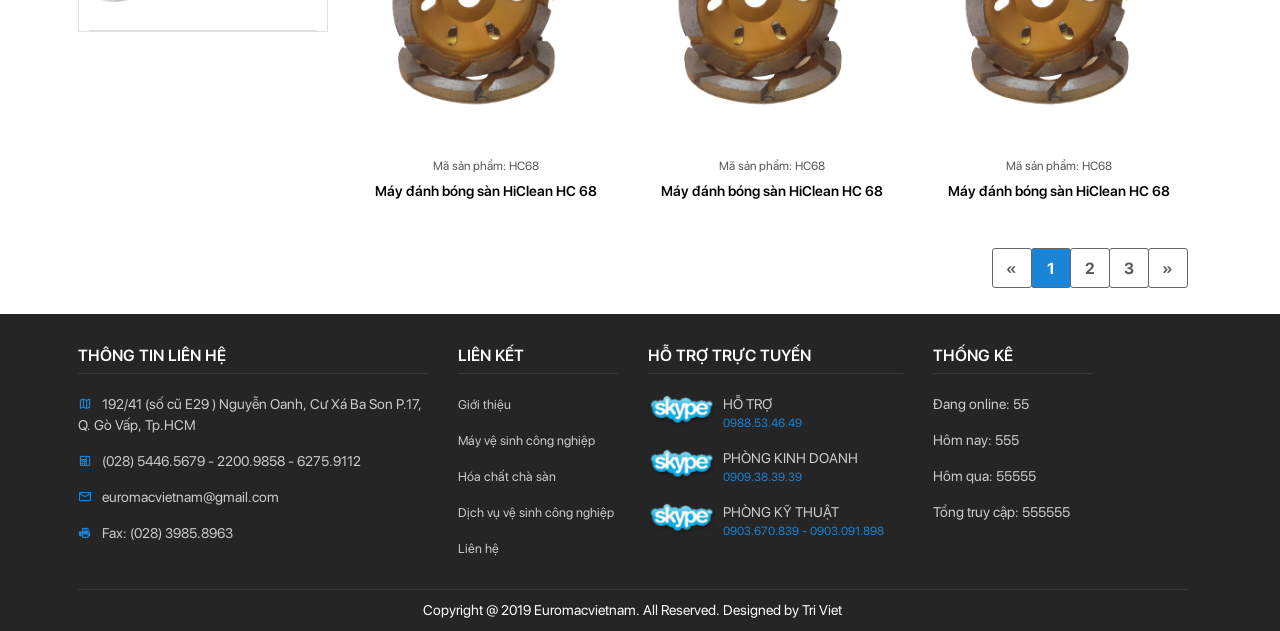
<file: view/san-pham.html>
<!DOCTYPE html>
<html lang="en">
  <head>
    <meta charset="UTF-8"/>
    <meta name="viewport" content="width=device-width, initial-scale=1.0"/>
    <meta http-equiv="X-UA-Compatible" content="ie=edge"/>
    <title>Cleantechvietnam</title>
    <link rel="stylesheet" href="../css/bootstrap.min.css"/>
    <link rel="stylesheet" href="../css/mdb.min.css"/>
    <link rel="stylesheet" href="../css/owl.carousel.min.css"/>
    <link rel="stylesheet" href="../css/owl.theme.default.min.css"/>
    <link rel="stylesheet" href="../css/xzoom.css"/>
    <link rel="stylesheet" href="../css/magnific-popup.css"/>
    <link rel="stylesheet" href="../css/materialdesignicons.min.css"/>
    <link rel="stylesheet" href="../css/sweetalert2.min.css"/>
    <link rel="stylesheet" href="../css/layout.css"/>
    <link rel="shortcut icon" href="../img/favicon.png"/>
  </head>
  <body>
    <div class="go-top" title="Lên đầu trang"><span></span><span></span></div>
    <header>
      <section class="header-top">
        <div class="container">
          <div class="row">
            <div class="col-lg-6 d-none d-lg-block">
              <h5>Chào mừng quý khách đến với Cleantechvietnam</h5>
            </div>
            <div class="col-lg-6 text-center text-lg-right">
              <ul>
                <li><a href="tel:0909383939"><i class="mdi mdi-deskphone"></i>0909 38 39 39</a></li>
                <li class="d-none d-sm-inline-block"><a href="mailto:trunghoanggia@gmail.com"><i class="mdi mdi-email-outline"></i>trunghoanggia@gmail.com</a></li>
              </ul>
            </div>
          </div>
        </div>
      </section>
      <section class="header-bottom">
        <div class="container">
          <div class="logo d-none d-xl-block"><a href="index.html"><img src="../img/logo.png"/></a></div>
          <div class="search">
            <form action="">
              <input type="text" placeholder="Nhập từ khóa . . ."/>
              <select>
                <option value="">Chọn danh mục</option>
                <option value="">Máy mài nền liên hợp Cleantech</option>
                <option value="">Máy mài nền liên hợp Cleantech</option>
                <option value="">Máy mài nền liên hợp Cleantech</option>
                <option value="">Máy mài nền liên hợp Cleantech</option>
              </select>
              <button><i class="mdi mdi-magnify"></i></button>
            </form>
          </div>
          <div class="cart"><a href="gio-hang.html">
              <h5 class="d-none d-lg-inline-block">giỏ hàng</h5><i class="mdi mdi-cart-outline"></i><span>10</span></a></div>
          <div class="toggleMenu d-block d-xl-none"><i class="mdi mdi-menu"></i></div>
          <div class="search-btn d-block d-lg-none"><i class="mdi mdi-magnify"></i></div>
        </div>
      </section>
      <section class="menu wow">
        <div class="container">
          <div class="main-menu">
            <ul class="nav">
              <div class="nav-close"><i class="mdi mdi-close d-block d-lg-none"></i></div>
              <li class="nav-item d-block d-sm-none"><a class="nav-link category-btn">DANH MỤC SẢN PHẨM</a></li>
              <li class="nav-item"><a class="nav-link" href="index.html">Trang chủ</a></li>
              <li class="nav-item"><a class="nav-link" href="gioi-thieu.html">Giới thiệu</a></li>
              <li class="nav-item"><a class="nav-link" href="san-pham.html">Máy vệ sinh công nghiệp</a></li>
              <li class="nav-item"><a class="nav-link" href="san-pham.html">Phụ kiện máy móc</a></li>
              <li class="nav-item"><a class="nav-link" href="hoa-chat-cha-san.html">Hóa chất vệ sinh</a></li>
              <li class="nav-item"><a class="nav-link" href="dich-vu-ve-sinh-cong-nghiep.html">Dịch vụ vệ sinh công nghiệp</a></li>
              <li class="nav-item"><a class="nav-link" href="lien-he.html">Liên hệ</a></li>
            </ul>
          </div>
        </div>
      </section>
      <div class="overlay-menu"></div>
    </header>
    <div class="modal quickview fade product-modal-1 show" tabindex="-1" role="dialog" aria-labelledby="exampleModalCenterTitle">
      <div class="modal-dialog modal-lg modal-dialog-centered" role="document">
        <div class="modal-content">
          <div class="modal-header">
            <h5 class="modal-title" id="exampleModalCenterTitle">Xem nhanh sản phẩm</h5>
            <button class="close" type="button" data-dismiss="modal" aria-label="Close"><span aria-hidden="true">×</span></button>
          </div>
          <div class="modal-body">
            <div class="row">
              <div class="col-lg-6">
                <div class="modal-img"><img src="../img/product-1.png"/></div>
              </div>
              <div class="col-lg-6">
                <div class="quickview-detail">
                  <h3>Logitech G502 Proteus Spectrum</h3>
                  <h4 class="price-product">Giá: Liên hệ</h4>
                  <h5>This is Photoshop's version  of Lorem Ipsum. Proin gravida nibh vel velit auctor aliquet. Aenean sollicitudin, lorem quis bibendum auctor, nisi elit consequat ipsum, nec sagittis sem nibh id elit. Duis sed odio sit amet nibh vulputate cursus a sit amet mauris. Morbi accumsan ipsum velit.</h5>
                  <div class="quantity"><span>Số lượng: </span>
                    <button class="waves-effect waves-light">-</button>
                    <input type="number" value="1" min="1"/>
                    <button class="waves-effect waves-light">+</button>
                    <button class="custom-cart">thêm vào giỏ</button>
                  </div>
                </div>
                <div class="tags">Thẻ tag: <span> <a href="#">Đặc sản Hàn quốc</a></span>,<span> <a href="#">Thời trang Hàn Quốc</a></span></div>
              </div>
            </div>
          </div>
          <div class="modal-footer">
            <button class="btn btn-light" type="button" data-dismiss="modal">Đóng</button>
          </div>
        </div>
      </div>
    </div>
    <article>
      <section class="bread-crumb">
        <div class="container">
          <div class="bc-icons">
            <nav aria-label="breadcrumb">
              <ol class="breadcrumb">
                <li class="breadcrumb-item"><a href="index.html">Trang chủ</a></li>
                <li class="breadcrumb-item active">Máy vệ sinh công nghiệp</li>
              </ol>
            </nav>
          </div>
        </div>
      </section>
      <section class="product-page">
        <div class="container">
          <div class="left">
            <div class="category">
              <h4>danh mục sản phẩm<i class="mdi mdi-text d-none d-sm-block"></i><i class="mdi mdi-arrow-left d-sm-none d-block"></i></h4>
              <ul>
                <li><a href="san-pham.html">Máy mài nền liên hợp Cleantech</a></li>
                <li><a href="san-pham.html">Máy mài nền liên hợp Cleantech</a></li>
                <li><a href="san-pham.html">Máy mài nền liên hợp Cleantech</a></li>
                <li><a href="san-pham.html">Máy mài nền liên hợp Cleantech</a></li>
                <li><a href="san-pham.html">Máy mài nền liên hợp Cleantech</a></li>
                <li><a href="san-pham.html">Máy mài nền liên hợp Cleantech</a></li>
                <li><a href="san-pham.html">Máy mài nền liên hợp Cleantech</a></li>
                <li><a href="san-pham.html">Máy mài nền liên hợp Cleantech</a></li>
                <li><a href="san-pham.html">Máy mài nền liên hợp Cleantech</a></li>
                <li><a href="san-pham.html">Máy mài nền liên hợp Cleantech</a></li>
                <li><a href="san-pham.html">Máy mài nền liên hợp Cleantech</a></li>
                <li><a href="san-pham.html">Máy mài nền liên hợp Cleantech</a></li>
                <li><a href="san-pham.html">Máy mài nền liên hợp Cleantech</a></li>
                <li><a href="san-pham.html">Máy mài nền liên hợp Cleantech</a></li>
                <li><a href="san-pham.html">Máy mài nền liên hợp Cleantech</a></li>
                <li><a href="san-pham.html">Máy mài nền liên hợp Cleantech</a></li>
              </ul>
            </div>
            <div class="seller">
              <div class="title-left">
                <h5>sản phẩm bán chạy</h5>
              </div>
              <div class="box-seller">
                <div class="box-seller-img"><a href="chi-tiet-san-pham.html"><img src="../img/product-1.png"/></a></div>
                <div class="box-seller-detail">
                  <h6>Mã SP: ( 4FP1-6 )</h6>
                  <h5> <a href="chi-tiet-san-pham.html" title="Đĩa mài bê tông cấp 100 3000 ( 4FP1-6 )">Đĩa mài bê tông cấp 100 3000 ( 4FP1-6 )</a></h5>
                </div>
              </div>
              <div class="box-seller">
                <div class="box-seller-img"><a href="chi-tiet-san-pham.html"><img src="../img/product-2.png"/></a></div>
                <div class="box-seller-detail">
                  <h6>Mã SP: ( 4FP1-6 )</h6>
                  <h5> <a href="chi-tiet-san-pham.html" title="Đĩa mài bê tông cấp 100 3000 ( 4FP1-6 )">Đĩa mài bê tông cấp 100 3000 ( 4FP1-6 )</a></h5>
                </div>
              </div>
              <div class="box-seller">
                <div class="box-seller-img"><a href="chi-tiet-san-pham.html"><img src="../img/product-3.png"/></a></div>
                <div class="box-seller-detail">
                  <h6>Mã SP: ( 4FP1-6 )</h6>
                  <h5> <a href="chi-tiet-san-pham.html" title="Đĩa mài bê tông cấp 100 3000 ( 4FP1-6 )">Đĩa mài bê tông cấp 100 3000 ( 4FP1-6 )</a></h5>
                </div>
              </div>
              <div class="box-seller">
                <div class="box-seller-img"><a href="chi-tiet-san-pham.html"><img src="../img/product-2.png"/></a></div>
                <div class="box-seller-detail">
                  <h6>Mã SP: ( 4FP1-6 )</h6>
                  <h5> <a href="chi-tiet-san-pham.html" title="Đĩa mài bê tông cấp 100 3000 ( 4FP1-6 )">Đĩa mài bê tông cấp 100 3000 ( 4FP1-6 )</a></h5>
                </div>
              </div>
              <div class="box-seller">
                <div class="box-seller-img"><a href="chi-tiet-san-pham.html"><img src="../img/product-1.png"/></a></div>
                <div class="box-seller-detail">
                  <h6>Mã SP: ( 4FP1-6 )</h6>
                  <h5> <a href="chi-tiet-san-pham.html" title="Đĩa mài bê tông cấp 100 3000 ( 4FP1-6 )">Đĩa mài bê tông cấp 100 3000 ( 4FP1-6 )</a></h5>
                </div>
              </div>
            </div>
          </div>
          <div class="main">
            <div class="title-page">
              <h3>Máy vệ sinh công nghiệp</h3>
            </div>
            <div class="main-zone"> 
              <div class="box-product"><span>MỚI</span>
                <div class="box-product-img">
                  <div class="box-product-img-custom"><a class="custom-quickview" data-toggle="modal" data-target=".product-modal-1" href="#"><i class="mdi mdi-eye-plus-outline"></i></a><a class="custom-cart"><i class="mdi mdi-cart-outline"></i></a></div><a href="chi-tiet-san-pham.html"><img src="../img/product-1.png"/></a>
                </div>
                <div class="box-product-detail">
                  <h6>Mã sản phẩm: HC68</h6>
                  <h5><a href="chi-tiet-san-pham.html" title="Máy đánh bóng sàn HiClean HC 68">Máy đánh bóng sàn HiClean HC 68</a></h5>
                </div>
              </div>
              <div class="box-product"><span>MỚI</span>
                <div class="box-product-img">
                  <div class="box-product-img-custom"><a class="custom-quickview" data-toggle="modal" data-target=".product-modal-1" href="#"><i class="mdi mdi-eye-plus-outline"></i></a><a class="custom-cart"><i class="mdi mdi-cart-outline"></i></a></div><a href="chi-tiet-san-pham.html"><img src="../img/product-3.png"/></a>
                </div>
                <div class="box-product-detail">
                  <h6>Mã sản phẩm: HC68</h6>
                  <h5><a href="chi-tiet-san-pham.html" title="Máy đánh bóng sàn HiClean HC 68">Máy đánh bóng sàn HiClean HC 68</a></h5>
                </div>
              </div>
              <div class="box-product"><span>MỚI</span>
                <div class="box-product-img">
                  <div class="box-product-img-custom"><a class="custom-quickview" data-toggle="modal" data-target=".product-modal-1" href="#"><i class="mdi mdi-eye-plus-outline"></i></a><a class="custom-cart"><i class="mdi mdi-cart-outline"></i></a></div><a href="chi-tiet-san-pham.html"><img src="../img/product-2.png"/></a>
                </div>
                <div class="box-product-detail">
                  <h6>Mã sản phẩm: HC68</h6>
                  <h5><a href="chi-tiet-san-pham.html" title="Máy đánh bóng sàn HiClean HC 68">Máy đánh bóng sàn HiClean HC 68</a></h5>
                </div>
              </div>
              <div class="box-product"><span>MỚI</span>
                <div class="box-product-img">
                  <div class="box-product-img-custom"><a class="custom-quickview" data-toggle="modal" data-target=".product-modal-1" href="#"><i class="mdi mdi-eye-plus-outline"></i></a><a class="custom-cart"><i class="mdi mdi-cart-outline"></i></a></div><a href="chi-tiet-san-pham.html"><img src="../img/product-3.png"/></a>
                </div>
                <div class="box-product-detail">
                  <h6>Mã sản phẩm: HC68</h6>
                  <h5><a href="chi-tiet-san-pham.html" title="Máy đánh bóng sàn HiClean HC 68">Máy đánh bóng sàn HiClean HC 68</a></h5>
                </div>
              </div>
              <div class="box-product"><span>MỚI</span>
                <div class="box-product-img">
                  <div class="box-product-img-custom"><a class="custom-quickview" data-toggle="modal" data-target=".product-modal-1" href="#"><i class="mdi mdi-eye-plus-outline"></i></a><a class="custom-cart"><i class="mdi mdi-cart-outline"></i></a></div><a href="chi-tiet-san-pham.html"><img src="../img/product-2.png"/></a>
                </div>
                <div class="box-product-detail">
                  <h6>Mã sản phẩm: HC68</h6>
                  <h5><a href="chi-tiet-san-pham.html" title="Máy đánh bóng sàn HiClean HC 68">Máy đánh bóng sàn HiClean HC 68</a></h5>
                </div>
              </div>
              <div class="box-product"><span>MỚI</span>
                <div class="box-product-img">
                  <div class="box-product-img-custom"><a class="custom-quickview" data-toggle="modal" data-target=".product-modal-1" href="#"><i class="mdi mdi-eye-plus-outline"></i></a><a class="custom-cart"><i class="mdi mdi-cart-outline"></i></a></div><a href="chi-tiet-san-pham.html"><img src="../img/product-1.png"/></a>
                </div>
                <div class="box-product-detail">
                  <h6>Mã sản phẩm: HC68</h6>
                  <h5><a href="chi-tiet-san-pham.html" title="Máy đánh bóng sàn HiClean HC 68">Máy đánh bóng sàn HiClean HC 68</a></h5>
                </div>
              </div>
              <div class="box-product"><span>MỚI</span>
                <div class="box-product-img">
                  <div class="box-product-img-custom"><a class="custom-quickview" data-toggle="modal" data-target=".product-modal-1" href="#"><i class="mdi mdi-eye-plus-outline"></i></a><a class="custom-cart"><i class="mdi mdi-cart-outline"></i></a></div><a href="chi-tiet-san-pham.html"><img src="../img/product-3.png"/></a>
                </div>
                <div class="box-product-detail">
                  <h6>Mã sản phẩm: HC68</h6>
                  <h5><a href="chi-tiet-san-pham.html" title="Máy đánh bóng sàn HiClean HC 68">Máy đánh bóng sàn HiClean HC 68</a></h5>
                </div>
              </div>
              <div class="box-product"><span>MỚI</span>
                <div class="box-product-img">
                  <div class="box-product-img-custom"><a class="custom-quickview" data-toggle="modal" data-target=".product-modal-1" href="#"><i class="mdi mdi-eye-plus-outline"></i></a><a class="custom-cart"><i class="mdi mdi-cart-outline"></i></a></div><a href="chi-tiet-san-pham.html"><img src="../img/product-3.png"/></a>
                </div>
                <div class="box-product-detail">
                  <h6>Mã sản phẩm: HC68</h6>
                  <h5><a href="chi-tiet-san-pham.html" title="Máy đánh bóng sàn HiClean HC 68">Máy đánh bóng sàn HiClean HC 68</a></h5>
                </div>
              </div>
              <div class="box-product"><span>MỚI</span>
                <div class="box-product-img">
                  <div class="box-product-img-custom"><a class="custom-quickview" data-toggle="modal" data-target=".product-modal-1" href="#"><i class="mdi mdi-eye-plus-outline"></i></a><a class="custom-cart"><i class="mdi mdi-cart-outline"></i></a></div><a href="chi-tiet-san-pham.html"><img src="../img/product-1.png"/></a>
                </div>
                <div class="box-product-detail">
                  <h6>Mã sản phẩm: HC68</h6>
                  <h5><a href="chi-tiet-san-pham.html" title="Máy đánh bóng sàn HiClean HC 68">Máy đánh bóng sàn HiClean HC 68</a></h5>
                </div>
              </div>
              <div class="box-product"><span>MỚI</span>
                <div class="box-product-img">
                  <div class="box-product-img-custom"><a class="custom-quickview" data-toggle="modal" data-target=".product-modal-1" href="#"><i class="mdi mdi-eye-plus-outline"></i></a><a class="custom-cart"><i class="mdi mdi-cart-outline"></i></a></div><a href="chi-tiet-san-pham.html"><img src="../img/product-3.png"/></a>
                </div>
                <div class="box-product-detail">
                  <h6>Mã sản phẩm: HC68</h6>
                  <h5><a href="chi-tiet-san-pham.html" title="Máy đánh bóng sàn HiClean HC 68">Máy đánh bóng sàn HiClean HC 68</a></h5>
                </div>
              </div>
              <div class="box-product"><span>MỚI</span>
                <div class="box-product-img">
                  <div class="box-product-img-custom"><a class="custom-quickview" data-toggle="modal" data-target=".product-modal-1" href="#"><i class="mdi mdi-eye-plus-outline"></i></a><a class="custom-cart"><i class="mdi mdi-cart-outline"></i></a></div><a href="chi-tiet-san-pham.html"><img src="../img/product-3.png"/></a>
                </div>
                <div class="box-product-detail">
                  <h6>Mã sản phẩm: HC68</h6>
                  <h5><a href="chi-tiet-san-pham.html" title="Máy đánh bóng sàn HiClean HC 68">Máy đánh bóng sàn HiClean HC 68</a></h5>
                </div>
              </div>
              <div class="box-product"><span>MỚI</span>
                <div class="box-product-img">
                  <div class="box-product-img-custom"><a class="custom-quickview" data-toggle="modal" data-target=".product-modal-1" href="#"><i class="mdi mdi-eye-plus-outline"></i></a><a class="custom-cart"><i class="mdi mdi-cart-outline"></i></a></div><a href="chi-tiet-san-pham.html"><img src="../img/product-3.png"/></a>
                </div>
                <div class="box-product-detail">
                  <h6>Mã sản phẩm: HC68</h6>
                  <h5><a href="chi-tiet-san-pham.html" title="Máy đánh bóng sàn HiClean HC 68">Máy đánh bóng sàn HiClean HC 68</a></h5>
                </div>
              </div>
            </div>
            <div class="main-paging">
              <nav>
                <ul class="pagination justify-content-end">
                  <li class="page-item"><a class="page-link" href="#" aria-label="Previous"><span aria-hidden="true">«</span><span class="sr-only">Previous</span></a></li>
                  <li class="page-item"><a class="page-link active" href="#">1</a></li>
                  <li class="page-item"><a class="page-link" href="#">2</a></li>
                  <li class="page-item"><a class="page-link" href="#">3</a></li>
                  <li class="page-item"><a class="page-link" href="#" aria-label="Next"><span aria-hidden="true">»</span><span class="sr-only">Next </span></a></li>
                </ul>
              </nav>
            </div>
          </div>
        </div>
      </section>
    </article>
    <section class="footer">
      <div class="container">
        <div class="row">
          <div class="col-xl-4 col-lg-4 col-sm-6">
            <div class="contact">
              <h4>
                 thông tin liên hệ<i class="mdi mdi-chevron-down"></i></h4>
              <ul>
                <li><i class="mdi mdi-map-outline"></i>192/41 (số cũ E29 ) Nguyễn Oanh, Cư Xá Ba Son P.17, Q. Gò Vấp, Tp.HCM </li>
                <li><i class="mdi mdi-deskphone"></i>(028) 5446.5679 - 2200.9858 - 6275.9112</li>
                <li><i class="mdi mdi-email-outline"></i>euromacvietnam@gmail.com</li>
                <li><i class="mdi mdi-fax"></i>Fax: (028) 3985.8963</li>
              </ul>
            </div>
          </div>
          <div class="col-xl-2 col-lg-4 col-sm-6">
            <div class="link">
              <h4>
                 Liên kết<i class="mdi mdi-chevron-down"></i></h4>
              <ul>
                <li><a href="gioi-thieu.html">Giới thiệu</a></li>
                <li><a href="san-pham.html">Máy vệ sinh công nghiệp</a></li>
                <li><a href="hoa-chat-cha-san.html">Hóa chất chà sàn</a></li>
                <li><a href="dich-vu-ve-sinh-cong-nghiep.html">Dịch vụ vệ sinh công nghiệp</a></li>
                <li><a href="lien-he.html">Liên hệ</a></li>
              </ul>
            </div>
          </div>
          <div class="col-xl-3 col-lg-4 col-sm-6">
            <div class="support">
              <h4>
                 Hỗ trợ trực tuyến<i class="mdi mdi-chevron-down"></i></h4>
              <ul>
                <li><a href="#"><img src="../img/skype.png" title="Nhấn để liên hệ"/></a>
                  <h5>hỗ trợ</h5>
                  <h6>0988.53.46.49</h6>
                </li>
                <li><a href="#"><img src="../img/skype.png" title="Nhấn để liên hệ"/></a>
                  <h5>PHÒNG KINH DOANH </h5>
                  <h6>0909.38.39.39</h6>
                </li>
                <li><a href="#"><img src="../img/skype.png" title="Nhấn để liên hệ"/></a>
                  <h5>PHÒNG KỸ THUẬT </h5>
                  <h6>0903.670.839 - 0903.091.898</h6>
                </li>
              </ul>
            </div>
          </div>
          <div class="col-xl-2 d-lg-none col-sm-6 d-xl-block">
            <div class="statistical">
              <h4>
                 Thống kê<i class="mdi mdi-chevron-down"></i></h4>
              <ul>
                <li>
                   Đang online: <span>55</span></li>
                <li>
                   Hôm nay: <span>555</span></li>
                <li>
                   Hôm qua: <span>55555</span></li>
                <li>
                   Tổng truy cập: <span>555555</span></li>
              </ul>
            </div>
          </div>
        </div>
        <div class="copyright text-center">
          <h5>Copyright @ 2019 Euromacvietnam. All Reserved. Designed by Tri Viet</h5>
        </div>
      </div>
    </section>
    <script src="../js/jquery-3.3.1.min.js"></script>
    <script src="../js/bootstrap.min.js"></script>
    <script src="../js/mdb.min.js"></script>
    <script src="../js/owl.carousel.min.js"></script>
    <script src="../js/xzoom.min.js"></script>
    <script src="../js/magnific-popup.js"></script>
    <script src="../js/sweetalert2.min.js"></script>
    <script src="../js/layout.js"></script>
  </body>
</html>
</file>
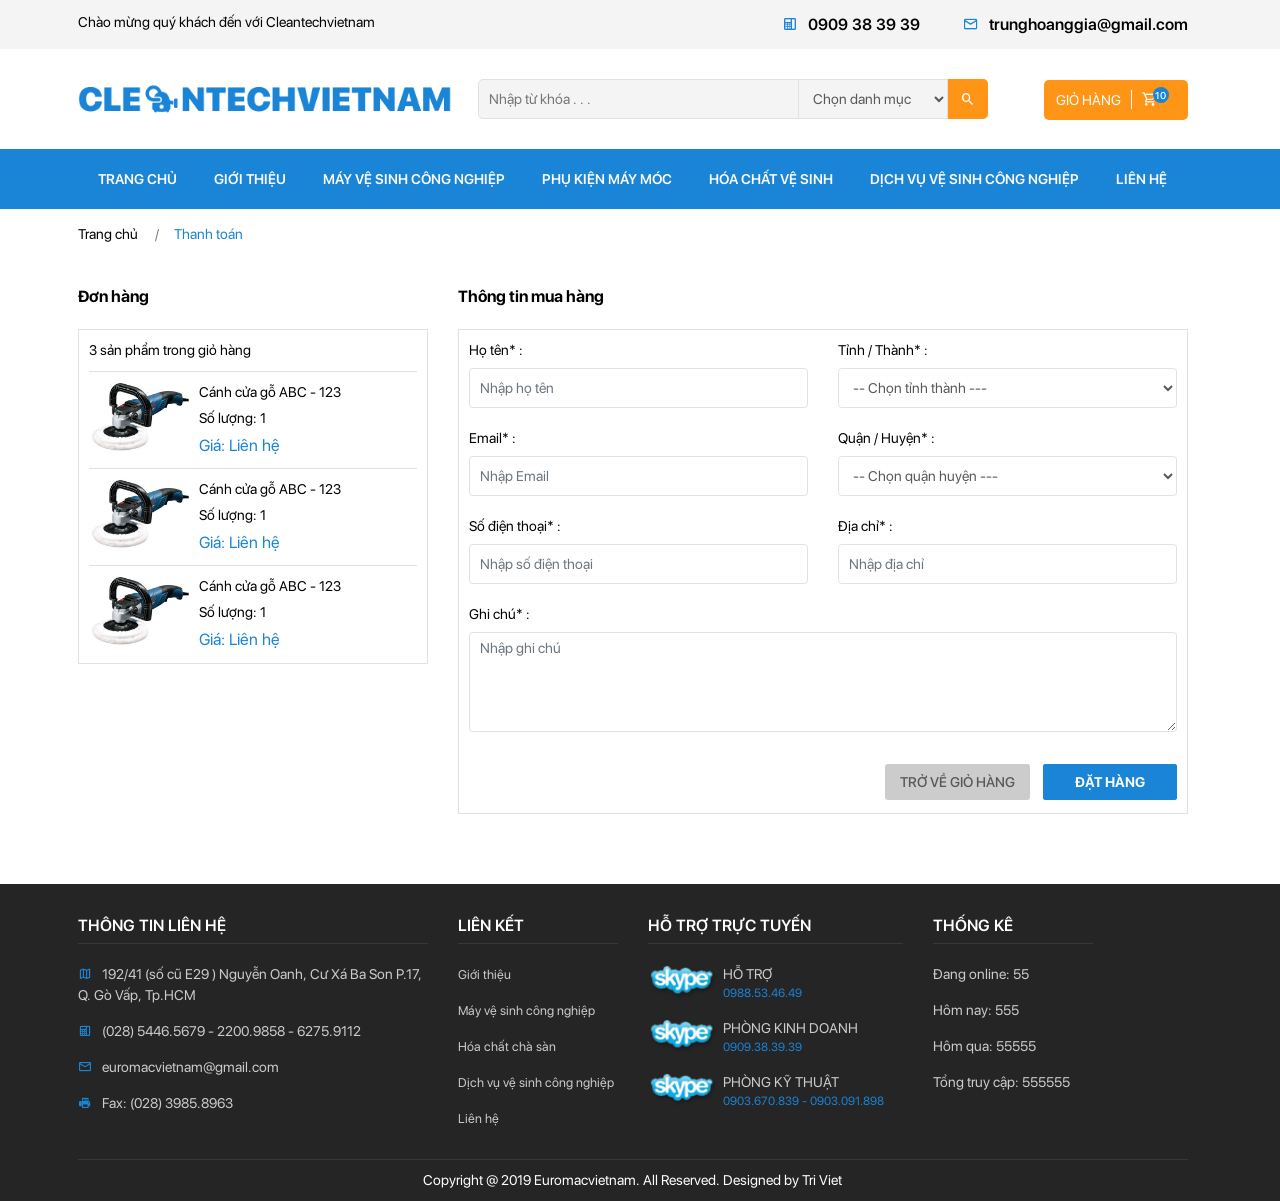
<file: view/thanh-toan.html>
<!DOCTYPE html>
<html lang="en">
  <head>
    <meta charset="UTF-8"/>
    <meta name="viewport" content="width=device-width, initial-scale=1.0"/>
    <meta http-equiv="X-UA-Compatible" content="ie=edge"/>
    <title>Cleantechvietnam</title>
    <link rel="stylesheet" href="../css/bootstrap.min.css"/>
    <link rel="stylesheet" href="../css/mdb.min.css"/>
    <link rel="stylesheet" href="../css/owl.carousel.min.css"/>
    <link rel="stylesheet" href="../css/owl.theme.default.min.css"/>
    <link rel="stylesheet" href="../css/xzoom.css"/>
    <link rel="stylesheet" href="../css/magnific-popup.css"/>
    <link rel="stylesheet" href="../css/materialdesignicons.min.css"/>
    <link rel="stylesheet" href="../css/sweetalert2.min.css"/>
    <link rel="stylesheet" href="../css/layout.css"/>
    <link rel="shortcut icon" href="../img/favicon.png"/>
  </head>
  <body>
    <div class="go-top" title="Lên đầu trang"><span></span><span></span></div>
    <header>
      <section class="header-top">
        <div class="container">
          <div class="row">
            <div class="col-lg-6 d-none d-lg-block">
              <h5>Chào mừng quý khách đến với Cleantechvietnam</h5>
            </div>
            <div class="col-lg-6 text-center text-lg-right">
              <ul>
                <li><a href="tel:0909383939"><i class="mdi mdi-deskphone"></i>0909 38 39 39</a></li>
                <li class="d-none d-sm-inline-block"><a href="mailto:trunghoanggia@gmail.com"><i class="mdi mdi-email-outline"></i>trunghoanggia@gmail.com</a></li>
              </ul>
            </div>
          </div>
        </div>
      </section>
      <section class="header-bottom">
        <div class="container">
          <div class="logo d-none d-xl-block"><a href="index.html"><img src="../img/logo.png"/></a></div>
          <div class="search">
            <form action="">
              <input type="text" placeholder="Nhập từ khóa . . ."/>
              <select>
                <option value="">Chọn danh mục</option>
                <option value="">Máy mài nền liên hợp Cleantech</option>
                <option value="">Máy mài nền liên hợp Cleantech</option>
                <option value="">Máy mài nền liên hợp Cleantech</option>
                <option value="">Máy mài nền liên hợp Cleantech</option>
              </select>
              <button><i class="mdi mdi-magnify"></i></button>
            </form>
          </div>
          <div class="cart"><a href="gio-hang.html">
              <h5 class="d-none d-lg-inline-block">giỏ hàng</h5><i class="mdi mdi-cart-outline"></i><span>10</span></a></div>
          <div class="toggleMenu d-block d-xl-none"><i class="mdi mdi-menu"></i></div>
          <div class="search-btn d-block d-lg-none"><i class="mdi mdi-magnify"></i></div>
        </div>
      </section>
      <section class="menu wow">
        <div class="container">
          <div class="main-menu">
            <ul class="nav">
              <div class="nav-close"><i class="mdi mdi-close d-block d-lg-none"></i></div>
              <li class="nav-item d-block d-sm-none"><a class="nav-link category-btn">DANH MỤC SẢN PHẨM</a></li>
              <li class="nav-item"><a class="nav-link" href="index.html">Trang chủ</a></li>
              <li class="nav-item"><a class="nav-link" href="gioi-thieu.html">Giới thiệu</a></li>
              <li class="nav-item"><a class="nav-link" href="san-pham.html">Máy vệ sinh công nghiệp</a></li>
              <li class="nav-item"><a class="nav-link" href="san-pham.html">Phụ kiện máy móc</a></li>
              <li class="nav-item"><a class="nav-link" href="hoa-chat-cha-san.html">Hóa chất vệ sinh</a></li>
              <li class="nav-item"><a class="nav-link" href="dich-vu-ve-sinh-cong-nghiep.html">Dịch vụ vệ sinh công nghiệp</a></li>
              <li class="nav-item"><a class="nav-link" href="lien-he.html">Liên hệ</a></li>
            </ul>
          </div>
        </div>
      </section>
      <div class="overlay-menu"></div>
    </header>
    <div class="modal quickview fade product-modal-1 show" tabindex="-1" role="dialog" aria-labelledby="exampleModalCenterTitle">
      <div class="modal-dialog modal-lg modal-dialog-centered" role="document">
        <div class="modal-content">
          <div class="modal-header">
            <h5 class="modal-title" id="exampleModalCenterTitle">Xem nhanh sản phẩm</h5>
            <button class="close" type="button" data-dismiss="modal" aria-label="Close"><span aria-hidden="true">×</span></button>
          </div>
          <div class="modal-body">
            <div class="row">
              <div class="col-lg-6">
                <div class="modal-img"><img src="../img/product-1.png"/></div>
              </div>
              <div class="col-lg-6">
                <div class="quickview-detail">
                  <h3>Logitech G502 Proteus Spectrum</h3>
                  <h4 class="price-product">Giá: Liên hệ</h4>
                  <h5>This is Photoshop's version  of Lorem Ipsum. Proin gravida nibh vel velit auctor aliquet. Aenean sollicitudin, lorem quis bibendum auctor, nisi elit consequat ipsum, nec sagittis sem nibh id elit. Duis sed odio sit amet nibh vulputate cursus a sit amet mauris. Morbi accumsan ipsum velit.</h5>
                  <div class="quantity"><span>Số lượng: </span>
                    <button class="waves-effect waves-light">-</button>
                    <input type="number" value="1" min="1"/>
                    <button class="waves-effect waves-light">+</button>
                    <button class="custom-cart">thêm vào giỏ</button>
                  </div>
                </div>
                <div class="tags">Thẻ tag: <span> <a href="#">Đặc sản Hàn quốc</a></span>,<span> <a href="#">Thời trang Hàn Quốc</a></span></div>
              </div>
            </div>
          </div>
          <div class="modal-footer">
            <button class="btn btn-light" type="button" data-dismiss="modal">Đóng</button>
          </div>
        </div>
      </div>
    </div>
    <article>
      <section class="bread-crumb">
        <div class="container">
          <div class="bc-icons">
            <nav aria-label="breadcrumb">
              <ol class="breadcrumb">
                <li class="breadcrumb-item"><a href="index.html">Trang chủ</a></li>
                <li class="breadcrumb-item active">Thanh toán</li>
              </ol>
            </nav>
          </div>
        </div>
      </section>
      <section class="pay-page">
        <div class="category">
          <h4>danh mục sản phẩm<i class="mdi mdi-text d-none d-sm-block"></i><i class="mdi mdi-arrow-left d-sm-none d-block"></i></h4>
          <ul>
            <li><a href="san-pham.html">Máy mài nền liên hợp Cleantech</a></li>
            <li><a href="san-pham.html">Máy mài nền liên hợp Cleantech</a></li>
            <li><a href="san-pham.html">Máy mài nền liên hợp Cleantech</a></li>
            <li><a href="san-pham.html">Máy mài nền liên hợp Cleantech</a></li>
            <li><a href="san-pham.html">Máy mài nền liên hợp Cleantech</a></li>
            <li><a href="san-pham.html">Máy mài nền liên hợp Cleantech</a></li>
            <li><a href="san-pham.html">Máy mài nền liên hợp Cleantech</a></li>
            <li><a href="san-pham.html">Máy mài nền liên hợp Cleantech</a></li>
            <li><a href="san-pham.html">Máy mài nền liên hợp Cleantech</a></li>
            <li><a href="san-pham.html">Máy mài nền liên hợp Cleantech</a></li>
            <li><a href="san-pham.html">Máy mài nền liên hợp Cleantech</a></li>
            <li><a href="san-pham.html">Máy mài nền liên hợp Cleantech</a></li>
            <li><a href="san-pham.html">Máy mài nền liên hợp Cleantech</a></li>
            <li><a href="san-pham.html">Máy mài nền liên hợp Cleantech</a></li>
            <li><a href="san-pham.html">Máy mài nền liên hợp Cleantech</a></li>
            <li><a href="san-pham.html">Máy mài nền liên hợp Cleantech</a></li>
          </ul>
        </div>
        <div class="container">
          <form>
            <div class="row">
              <div class="col-lg-4">
                <div class="pay-page-title">
                  <h4>Đơn hàng</h4>
                </div>
                <div class="pay-order">
                  <p>3 sản phẩm trong giỏ hàng</p>
                  <div class="row">
                    <div class="col-lg-12">
                      <div class="box-pay-order"><img src="../img/product-1.png" alt=""/>
                        <h5><a href="chi-tiet-san-pham.html">Cánh cửa gỗ ABC - 123</a></h5>
                        <h5>Số lượng: 1</h5>
                        <h4>Giá: Liên hệ</h4>
                      </div>
                    </div>
                  </div>
                  <div class="row">
                    <div class="col-lg-12">
                      <div class="box-pay-order"><img src="../img/product-1.png" alt=""/>
                        <h5><a href="chi-tiet-san-pham.html">Cánh cửa gỗ ABC - 123</a></h5>
                        <h5>Số lượng: 1</h5>
                        <h4>Giá: Liên hệ</h4>
                      </div>
                    </div>
                  </div>
                  <div class="row">
                    <div class="col-lg-12">
                      <div class="box-pay-order"><img src="../img/product-1.png" alt=""/>
                        <h5><a href="chi-tiet-san-pham.html">Cánh cửa gỗ ABC - 123</a></h5>
                        <h5>Số lượng: 1</h5>
                        <h4>Giá: Liên hệ</h4>
                      </div>
                    </div>
                  </div>
                </div>
              </div>
              <div class="col-lg-8 order-lg-4">
                <div class="pay-info">
                  <div class="pay-page-title">
                    <h4>Thông tin mua hàng</h4>
                  </div>
                  <div class="pay-info-1">
                    <div class="row">
                      <div class="col-md-6">
                        <div class="form-group">
                          <label for="name">Họ tên* :</label>
                          <input class="form-control" id="name" type="text" placeholder="Nhập họ tên"/>
                        </div>
                      </div>
                      <div class="col-md-6">
                        <div class="form-group">
                          <label for="city">Tỉnh / Thành* :</label>
                          <select class="form-control" id="city">
                            <option value="">-- Chọn tỉnh thành ---</option>
                            <option value="">Thanh Hóa</option>
                            <option value="">Tiểu Vương Quốc</option>
                            <option value="">Hoa Thanh Quế</option>
                          </select>
                        </div>
                      </div>
                      <div class="col-md-6 order-6 order-md-0">
                        <div class="form-group">
                          <label for="email">Email* :</label>
                          <input class="form-control" id="email" type="email" placeholder="Nhập Email"/>
                        </div>
                      </div>
                      <div class="col-md-6">
                        <div class="form-group">
                          <label for="district">Quận / Huyện* :</label>
                          <select class="form-control" id="district">
                            <option value="">-- Chọn quận huyện ---</option>
                            <option value="">Thị xã Bỉm Sơn</option>
                            <option value="">Thị xã Sầm Sơn</option>
                            <option value="">Huyện Đông Sơn</option>
                            <option value="">Huyện Tĩnh Gia</option>
                            <option value="">Huyện Hà Trung</option>
                            <option value="">Huyện Yên Định</option>
                            <option value="">Huyện Mường Lát</option>
                            <option value="">Huyện Nga Sơn</option>
                          </select>
                        </div>
                      </div>
                      <div class="col-md-6">
                        <div class="form-group">
                          <label for="phone">Số điện thoại* :</label>
                          <input class="form-control" id="phone" type="tel" placeholder="Nhập số điện thoại"/>
                        </div>
                      </div>
                      <div class="col-md-6">
                        <div class="form-group">
                          <label for="address">Địa chỉ* :</label>
                          <input class="form-control" id="address" type="text" placeholder="Nhập địa chỉ"/>
                        </div>
                      </div>
                      <div class="col-md-12">
                        <div class="form-group">
                          <label for="content">Ghi chú* :</label>
                          <textarea class="form-control" id="content" placeholder="Nhập ghi chú"></textarea>
                        </div>
                      </div>
                    </div>
                    <div class="pay-info-2-btn text-right"><a href="gio-hang.html"><i class="fa fa-undo" aria-hidden="true"></i>Trở về giỏ hàng</a>
                      <button type="submit"><a class="order-btn">Đặt hàng</a></button>
                    </div>
                  </div>
                </div>
              </div>
            </div>
          </form>
        </div>
      </section>
    </article>
    <section class="footer">
      <div class="container">
        <div class="row">
          <div class="col-xl-4 col-lg-4 col-sm-6">
            <div class="contact">
              <h4>
                 thông tin liên hệ<i class="mdi mdi-chevron-down"></i></h4>
              <ul>
                <li><i class="mdi mdi-map-outline"></i>192/41 (số cũ E29 ) Nguyễn Oanh, Cư Xá Ba Son P.17, Q. Gò Vấp, Tp.HCM </li>
                <li><i class="mdi mdi-deskphone"></i>(028) 5446.5679 - 2200.9858 - 6275.9112</li>
                <li><i class="mdi mdi-email-outline"></i>euromacvietnam@gmail.com</li>
                <li><i class="mdi mdi-fax"></i>Fax: (028) 3985.8963</li>
              </ul>
            </div>
          </div>
          <div class="col-xl-2 col-lg-4 col-sm-6">
            <div class="link">
              <h4>
                 Liên kết<i class="mdi mdi-chevron-down"></i></h4>
              <ul>
                <li><a href="gioi-thieu.html">Giới thiệu</a></li>
                <li><a href="san-pham.html">Máy vệ sinh công nghiệp</a></li>
                <li><a href="hoa-chat-cha-san.html">Hóa chất chà sàn</a></li>
                <li><a href="dich-vu-ve-sinh-cong-nghiep.html">Dịch vụ vệ sinh công nghiệp</a></li>
                <li><a href="lien-he.html">Liên hệ</a></li>
              </ul>
            </div>
          </div>
          <div class="col-xl-3 col-lg-4 col-sm-6">
            <div class="support">
              <h4>
                 Hỗ trợ trực tuyến<i class="mdi mdi-chevron-down"></i></h4>
              <ul>
                <li><a href="#"><img src="../img/skype.png" title="Nhấn để liên hệ"/></a>
                  <h5>hỗ trợ</h5>
                  <h6>0988.53.46.49</h6>
                </li>
                <li><a href="#"><img src="../img/skype.png" title="Nhấn để liên hệ"/></a>
                  <h5>PHÒNG KINH DOANH </h5>
                  <h6>0909.38.39.39</h6>
                </li>
                <li><a href="#"><img src="../img/skype.png" title="Nhấn để liên hệ"/></a>
                  <h5>PHÒNG KỸ THUẬT </h5>
                  <h6>0903.670.839 - 0903.091.898</h6>
                </li>
              </ul>
            </div>
          </div>
          <div class="col-xl-2 d-lg-none col-sm-6 d-xl-block">
            <div class="statistical">
              <h4>
                 Thống kê<i class="mdi mdi-chevron-down"></i></h4>
              <ul>
                <li>
                   Đang online: <span>55</span></li>
                <li>
                   Hôm nay: <span>555</span></li>
                <li>
                   Hôm qua: <span>55555</span></li>
                <li>
                   Tổng truy cập: <span>555555</span></li>
              </ul>
            </div>
          </div>
        </div>
        <div class="copyright text-center">
          <h5>Copyright @ 2019 Euromacvietnam. All Reserved. Designed by Tri Viet</h5>
        </div>
      </div>
    </section>
    <script src="../js/jquery-3.3.1.min.js"></script>
    <script src="../js/bootstrap.min.js"></script>
    <script src="../js/mdb.min.js"></script>
    <script src="../js/owl.carousel.min.js"></script>
    <script src="../js/xzoom.min.js"></script>
    <script src="../js/magnific-popup.js"></script>
    <script src="../js/sweetalert2.min.js"></script>
    <script src="../js/layout.js"></script>
  </body>
</html>
</file>
<file: css/layout.css>
@charset "UTF-8";
@font-face {
  font-family: "SF Display";
  font-weight: 400;
  src: url("../fonts/SF-UI-Display-Regular.otf");
}
@font-face {
  font-family: "SF Display";
  font-weight: 500;
  src: url("../fonts/SF-UI-Display-Medium.otf");
}
@font-face {
  font-family: "SF Display";
  font-weight: 600;
  src: url("../fonts/SF-UI-Display-Semibold.otf");
}
@font-face {
  font-family: "SF Display";
  font-weight: bold;
  src: url("../fonts/SF-UI-Display-Bold.otf");
}
* {
  padding: 0;
  margin: 0;
  -webkit-box-sizing: border-box;
  -moz-box-sizing: border-box;
  box-sizing: border-box;
}

html {
  font-size: 14px;
}

body {
  font-family: "SF Display";
  color: black;
  margin: 0;
  margin-right: 15px;
  overflow-x: hidden;
  font-weight: 400;
  font-size: 14px;
  background: white;
}
body h1, body h2, body h3, body h4, body h5, body h6 {
  font-family: inherit;
  margin: 0;
  line-height: 1.5;
  font-weight: 400;
}
body h1 {
  font-size: 2.1em;
}
body h2 {
  font-size: 1.75em;
}
body h3 {
  font-size: 1.4em;
}
body h4 {
  font-size: 1.15em;
}
body h5 {
  font-size: 1em;
}
body h6 {
  font-size: 0.85em;
}
body a {
  outline: none;
  text-decoration: none;
  font-weight: 400;
  color: inherit;
}
body a:hover,
body a:focus {
  text-decoration: none;
  color: inherit;
}
body ul {
  margin: 0;
  padding: 0;
}
body li {
  list-style: none;
}
body img {
  border: none;
  max-height: 100%;
  max-width: 100%;
  width: auto;
  height: auto;
}
body section {
  margin-left: -15px !important;
  margin-right: -15px !important;
}
body .go-top {
  display: none;
  position: fixed;
  bottom: 15px;
  right: 15px;
  background: #1A84D7;
  transition: 500ms;
  z-index: 1000;
  cursor: pointer;
  width: 40px;
  height: 40px;
  border-radius: 40px;
  transform: translateY(100px);
}
body .go-top:hover {
  background: #1A84D7;
}
body .go-top:hover span:nth-child(1) {
  transform: rotate(-35deg);
  left: 7px;
  top: 18px;
}
body .go-top:hover span:nth-child(2) {
  transform: rotate(35deg);
  left: 19px;
  top: 18px;
}
body .go-top span {
  position: absolute;
  top: 20px;
  width: 15px;
  height: 2px;
  background: white;
  transition: 0.2s;
}
body .go-top span:nth-child(1) {
  left: 5px;
}
body .go-top span:nth-child(2) {
  left: 20px;
}
body button:focus {
  outline: none;
}
body input:focus,
body select:focus {
  box-shadow: 0 0 0 0.2rem rgba(26, 132, 215, 0.5);
}

body .xzoom-source img,
body .xzoom-preview img,
body .xzoom-lens img {
  z-index: 1051;
}
body .overlay-menu {
  width: 100%;
  height: 100%;
  position: fixed;
  left: 0;
  top: 0;
  z-index: 999;
  display: none;
  background: rgba(0, 0, 0, 0.2);
}
body .overlay-menu.overlay-in {
  display: block;
}
body .modal {
  cursor: url("../img/cursor.png"), auto;
  z-index: 1050;
}
body .mfp-bg {
  z-index: 1052;
}
body .mfp-wrap {
  z-index: 1053;
}
body .swal2-popup .swal2-styled.swal2-confirm {
  background: #1A84D7;
}
body .swal2-popup .swal2-styled.swal2-confirm a {
  font-weight: 500;
}
body .ui-widget.ui-widget-content {
  z-index: 1050;
}

.pagination {
  margin-bottom: 10px;
}
.pagination .page-item .page-link {
  background: none;
  border: 1px solid #666;
  color: #585858;
  border-radius: 3px;
  transition: 0.3s;
  width: 40px;
  height: 40px;
  font-size: 16px;
  text-align: center;
  line-height: 25px;
  font-weight: bold;
  background: none;
}
.pagination .page-item .page-link:hover, .pagination .page-item .page-link:focus, .pagination .page-item .page-link.active {
  background: #1A84D7;
  color: white;
}

.bread-crumb {
  color: black;
  margin-top: 15px;
  margin-bottom: 30px;
  text-align: left;
}
.bread-crumb .breadcrumb {
  background: none;
  padding: 0;
  margin-bottom: 0;
  justify-content: left;
}
.bread-crumb .breadcrumb .breadcrumb-item:first-child::before {
  content: none;
}
.bread-crumb .breadcrumb .breadcrumb-item:before {
  content: "/";
  padding-left: 10px;
  padding-right: 15px;
}
.bread-crumb .breadcrumb .breadcrumb-item:hover {
  color: #1A84D7;
}
.bread-crumb .breadcrumb .breadcrumb-item.active {
  color: #1A84D7;
}

.quickview {
  cursor: url("../img/cursor.png"), auto;
}
.quickview .modal-content {
  cursor: default;
}
.quickview .modal-content .modal-body img {
  margin-bottom: -5px;
}
.quickview .modal-content .modal-body h3 {
  font-weight: bold;
  margin-bottom: 15px;
}
.quickview .modal-content .modal-body h5 {
  margin-bottom: 15px;
}
.quickview .modal-content .modal-body h4 {
  color: #1A84D7;
  font-weight: bold;
  margin-bottom: 15px;
}
.quickview .modal-content .modal-body h4 span {
  font-weight: 400;
  color: #585858;
  text-decoration: line-through;
  margin-left: 20px;
}
.quickview .modal-content .modal-body p {
  margin-bottom: 20px;
  color: #656565;
}
.quickview .modal-content .modal-body input {
  width: 40px;
  height: 40px;
  padding-left: 5px;
  margin: 0 5px;
  border: 1px solid #e1e1e1;
  border-radius: 3px;
  margin-bottom: 20px;
  padding-top: 3px;
}
.quickview .modal-content .modal-body .cart-btn {
  border: 2px solid #1A84D7;
}
.quickview .modal-content .modal-body .cart-btn:hover {
  background: none;
  border-color: black;
}
.quickview .modal-content .modal-body .xzoom-thumbs a {
  background: none;
  margin: 1px;
}
.quickview .modal-content .modal-body .xzoom-thumbs .xactive {
  border: 1px solid #1A84D7;
}
.quickview .modal-content .modal-body .tags {
  padding-top: 10px;
  margin-top: 10px;
  border-top: 1px solid #e1e1e1;
}
.quickview .quantity span {
  margin-right: 5px;
}
.quickview .quantity input {
  background: none;
  border: 0;
  width: 35px;
  margin-left: 20px;
  font-size: 16px;
  margin-bottom: 5px;
}
.quickview .quantity button {
  font-size: 14px;
  cursor: pointer;
  transition: 0.2s;
  background: black;
  border: 0;
  width: 20px;
  height: 20px;
  border-radius: 3px;
  color: white;
  line-height: 19px;
}
.quickview .quantity button:hover {
  background: #1A84D7;
}
.quickview .quantity button.custom-cart {
  background: #1A84D7;
  border: 0;
  padding: 0 14px;
  height: 40px;
  width: auto;
  text-transform: uppercase;
  line-height: 40px;
  font-weight: 500;
  cursor: pointer;
  border-radius: 3px;
  transition: 0.5s;
  border: 1px solid #1A84D7;
  margin-left: 10px;
}
.quickview .quantity button.custom-cart:hover {
  color: #1A84D7;
  background: none;
}
.quickview .quantity .custom-wishlist {
  background: white;
  margin-left: 5px;
  border: 1px solid white;
}
.quickview .quantity .custom-wishlist:hover {
  border-color: #1A84D7;
}
.quickview .tags span a {
  color: #1A84D7;
}
.quickview .tags span a:hover {
  text-decoration: underline;
}

.modal-img {
  position: relative;
}
.modal-img .owl-theme .owl-nav button.owl-prev,
.modal-img .owl-theme .owl-nav button.owl-next {
  position: absolute;
  top: 30% !important;
  font-size: 30px !important;
  transition: 0.5s;
  color: #666;
  border: 0 !important;
  width: 0 !important;
  height: 0 !important;
}
.modal-img .owl-theme .owl-nav button.owl-prev:hover,
.modal-img .owl-theme .owl-nav button.owl-next:hover {
  color: #1A84D7 !important;
}
.modal-img .owl-theme .owl-nav button.owl-prev:focus,
.modal-img .owl-theme .owl-nav button.owl-next:focus {
  outline: none;
}
.modal-img .owl-theme .owl-nav button.owl-prev {
  left: 0;
}
.modal-img .owl-theme .owl-nav button.owl-next {
  right: 0;
}

.cart-page {
  margin-top: 40px;
  margin-bottom: 40px;
}
.cart-page-product {
  margin-bottom: 30px;
}
.cart-page-product table {
  border: 1px solid #cccccc;
}
.cart-page-product table thead {
  background: #e1e1e1;
  border: none;
}
.cart-page-product table thead th {
  border-right: 1px solid #cccccc;
  text-align: center;
  font-weight: 500;
}
.cart-page-product table tbody td {
  text-align: center;
}
.cart-page-product table tbody h4 {
  font-weight: bold;
}
.cart-page-product .table-dark {
  background: transparent;
}
.cart-page-product .table-responsive > .table-bordered {
  border-top: 1px solid #cccccc;
  background: white;
}
.cart-page-product-1 {
  text-align: left !important;
  color: black;
}
.cart-page-product-1 img {
  width: 100px;
  float: left;
  margin-right: 10px;
}
.cart-page-product-1 h5 {
  transition: 0.5s;
}
.cart-page-product-1 h5 a {
  color: black;
  overflow: hidden;
  display: -webkit-box;
  -webkit-line-clamp: 2;
  -webkit-box-orient: vertical;
  font-weight: 500;
}
.cart-page-product-1 h5 a:hover {
  color: #1A84D7;
}
.cart-page-product-1 i {
  margin-top: 5px;
  transition: 0.5s;
  color: black;
  font-size: 20px;
}
.cart-page-product-1 i:hover {
  color: #1A84D7;
}
.cart-page-product .quantity {
  text-align: center;
}
.cart-page-product .quantity input {
  width: 40px;
  height: 40px;
  text-align: center;
  border: 1px solid #959595;
  background: none;
  color: #585858;
  outline-color: #1A84D7;
  border-radius: 3px;
  margin-bottom: 10px;
  margin-left: 5px;
}
.cart-page-product .quantity button {
  font-size: 14px;
  cursor: pointer;
  transition: 0.2s;
  background: #959595;
  border: 0;
  width: 20px;
  height: 20px;
  border-radius: 3px;
  color: white;
  line-height: 19px;
  margin-bottom: 5px;
}
.cart-page-product .quantity button:hover {
  background: #1A84D7;
}
.cart-page-product-3 h4 {
  color: #1A84D7;
}
.cart-page-total {
  border: 1px solid #e1e1e1;
  padding: 10px;
  margin-bottom: 30px;
  color: black;
}
.cart-page-total-title {
  border-bottom: 1px solid #e1e1e1;
  margin-bottom: 10px;
  font-weight: 500;
}
.cart-page-total .table-dark {
  background: none;
  font-size: 12px;
}
.cart-page-total .table-dark .total-over {
  color: #1A84D7;
}
.cart-page-total input {
  height: 40px;
  width: 100%;
  border: 1px solid #e1e1e1;
  background: none;
  padding-left: 10px;
  font-style: italic;
  color: #cccccc;
}
.cart-page-total input:focus {
  outline-color: #1A84D7;
}
.cart-page-total button {
  background: #383838;
  color: #cccccc;
  border: none;
  padding: 5px 10px;
  margin-bottom: 10px;
  margin-top: 10px;
  cursor: pointer;
  transition: 0.3s;
}
.cart-page-total button:hover, .cart-page-total button:focus {
  background: #1A84D7;
  color: black;
  outline: none;
}
.cart-page-total-btn {
  margin-top: 30px;
  text-align: center;
}
.cart-page-total-btn a {
  text-transform: uppercase;
  padding: 15px 30px;
  color: white;
  background: #1A84D7;
  border: 2px solid #1A84D7;
  border-radius: 3px;
  font-weight: bold;
}
.cart-page-total-btn a:hover {
  background: none;
  color: #1A84D7;
}
.cart-page-btn button {
  background: none;
  border: none;
  outline: none;
  cursor: pointer;
  color: #383838;
  margin-left: 5px;
  margin-bottom: 30px;
}
.cart-page-btn button:hover {
  color: white;
  background: #1A84D7;
}
.cart-page-btn a {
  text-transform: uppercase;
  padding: 10px 15px;
  background: #cccccc;
  color: #383838;
  transition: 0.3s;
  border-radius: 3px;
  font-weight: 500;
}
.cart-page-btn a:hover {
  color: white;
  background: #1A84D7;
}

.pay-page {
  margin: 40px 0;
  color: black;
}
.pay-page-title h4 {
  margin-bottom: 20px;
  font-weight: bold;
  color: black;
}
.pay-page .pay-info-1 {
  border: 1px solid #e1e1e1;
  padding: 10px;
  padding-bottom: 0;
  margin-bottom: 30px;
  background: white;
}
.pay-page .pay-info-1 input,
.pay-page .pay-info-1 select {
  height: 40px;
  border: 1px solid #e1e1e1;
  background: none;
  color: #585858;
  font-size: 14px;
}
.pay-page .pay-info-1 input:hover, .pay-page .pay-info-1 input:focus,
.pay-page .pay-info-1 select:hover,
.pay-page .pay-info-1 select:focus {
  box-shadow: 0 0 0 0.1rem #1A84D7;
}
.pay-page .pay-info-1 textarea {
  background: none;
  border: 1px solid #e1e1e1;
  height: 100px;
  font-size: 14px;
}
.pay-page .pay-info-1 textarea:hover, .pay-page .pay-info-1 textarea:focus {
  box-shadow: 0 0 0 0.1rem #1A84D7;
}
.pay-page .pay-info-1 .form-group {
  margin-bottom: 20px;
}
.pay-page .pay-info-2 {
  border: 1px solid #e1e1e1;
  padding: 10px;
  color: #585858;
}
.pay-page .pay-info-2 td {
  text-align: center;
}
.pay-page .pay-info-2 .pay-total {
  color: #1A84D7;
  font-weight: 500;
  font-size: 16px;
}
.pay-page .pay-info-2-btn {
  margin-top: 20px;
  margin-bottom: 20px;
}
.pay-page .pay-info-2-btn button {
  background: none;
  color: #585858;
  border: none;
  margin-left: 10px;
  cursor: pointer;
}
.pay-page .pay-info-2-btn button:focus {
  outline: none;
}
.pay-page .pay-info-2-btn a {
  background: #cccccc;
  color: #585858;
  padding: 10px 15px;
  border-radius: 3px;
  transition: 0.3s;
  font-weight: 500;
  text-transform: uppercase;
}
.pay-page .pay-info-2-btn a:hover {
  background: #1A84D7;
  color: white;
}
.pay-page .pay-info-2-btn .order-btn {
  padding: 8px 30px;
  font-weight: bold;
  text-transform: uppercase;
  color: white;
  background: #1A84D7;
  border: 2px solid #1A84D7;
}
.pay-page .pay-info-2-btn .order-btn:hover {
  background: none;
  color: #1A84D7;
}
.pay-page .pay-order {
  border: 1px solid #e1e1e1;
  padding: 10px;
  margin-bottom: 30px;
  background: white;
}
.pay-page .pay-order p {
  margin: 0;
}
.pay-page .pay-order .box-pay-order {
  padding-top: 10px;
  margin-top: 10px;
  border-top: 1px solid #e1e1e1;
}
.pay-page .pay-order .box-pay-order img {
  width: 100px;
  margin-right: 10px;
  float: left;
  position: relative;
}
.pay-page .pay-order .box-pay-order h5 {
  margin-bottom: 5px;
}
.pay-page .pay-order .box-pay-order h5 a {
  overflow: hidden;
  display: -webkit-box;
  -webkit-line-clamp: 1;
  -webkit-box-orient: vertical;
  transition: 0.5s;
}
.pay-page .pay-order .box-pay-order h5 a:hover {
  color: #1A84D7;
}
.pay-page .pay-order .box-pay-order h4 {
  color: #1A84D7;
}

.contact-page {
  margin-bottom: 50px;
}
.contact-page .box-contact {
  color: black;
}
.contact-page .box-contact input {
  height: 40px;
}
.contact-page .box-contact textarea {
  height: 100px;
}

.footer {
  background: #252525;
  color: white;
  padding-top: 30px;
}
.footer h4 {
  margin-bottom: 20px;
  padding-bottom: 5px;
  border-bottom: 1px solid #383838;
  text-transform: uppercase;
  font-weight: 600;
}
.footer h4 i {
  float: right;
  margin-top: -4px;
  display: none;
}
.footer ul li {
  margin-bottom: 15px;
  color: #ccc;
}
.footer ul li i {
  margin-right: 10px;
  color: #1A84D7;
  font-size: 14px;
}
.footer ul li a {
  color: #ccc;
  transition: 0.3s;
  font-size: 0.9em;
}
.footer ul li a:hover {
  color: #1A84D7;
}
.footer i {
  font-size: 20px;
  margin-right: 15px;
  transition: 0.3s;
}
.footer i:hover {
  color: #1A84D7;
}
.footer .support h5 {
  text-transform: uppercase;
}
.footer .support img {
  float: left;
  margin-right: 5px;
  width: 70px;
}
.footer .support h6 {
  color: #1A84D7;
}
.footer .copyright {
  margin-top: 15px;
  padding: 10px 0;
  border-top: 1px solid #383838;
}

.header-top {
  background: #f4f4f4;
}
.header-top h5 {
  padding: 12px 0;
}
.header-top ul li {
  margin-left: 40px;
  display: inline-block;
  padding: 12px 0;
}
.header-top ul li:first-child {
  margin-left: 0;
}
.header-top ul li a {
  font-size: 16px;
  font-weight: 600;
  -webkit-transition: 0.3s;
  transition: 0.3s;
}
.header-top ul li a:hover {
  color: #1A84D7;
}
.header-top ul li a i {
  padding-right: 10px;
  color: #1A84D7;
}

.header-bottom {
  padding: 30px 0;
}
.header-bottom .container {
  display: grid;
  grid-template-columns: 400px calc(100% - 600px) 200px;
}
.header-bottom .logo {
  height: 40px;
}
.header-bottom .search form {
  position: relative;
}
.header-bottom .search input {
  width: 100%;
  height: 40px;
  border-radius: 5px;
  border: 1px solid #e1e1e1;
  background: #f4f4f4;
  padding-left: 10px;
}
.header-bottom .search input:focus {
  border-color: #FE9516;
  outline: none;
  -webkit-box-shadow: none;
  box-shadow: none;
}
.header-bottom .search button {
  position: absolute;
  top: 0;
  right: 0;
  width: 40px;
  height: 40px;
  color: white;
  background: #FE9516;
  text-align: center;
  line-height: 40px;
  border: 0;
  border-top-right-radius: 5px;
  border-bottom-right-radius: 5px;
}
.header-bottom .search button i {
  font-size: 16px;
}
.header-bottom .search select {
  position: absolute;
  right: 40px;
  height: 40px;
  width: 150px;
  background: #f4f4f4;
  border: 1px solid #e1e1e1;
  top: 0;
  color: #585858;
  padding: 0 10px;
}
.header-bottom .search select:focus {
  border-color: #FE9516;
  outline: none;
  -webkit-box-shadow: none;
  box-shadow: none;
}
.header-bottom .cart {
  margin-top: 8px;
  text-align: right;
}
.header-bottom .cart a {
  padding: 12px;
  padding-right: 30px;
  background: #FE9516;
  text-transform: uppercase;
  color: white;
  font-weight: 500;
  border-radius: 5px;
}
.header-bottom .cart a i {
  padding-left: 10px;
  margin-left: 10px;
  border-left: 1px solid white;
  font-size: 16px;
}
.header-bottom .cart a span {
  background: #1A84D7;
  width: 16px;
  height: 16px;
  text-align: center;
  line-height: 16px;
  font-size: 10px;
  color: white;
  position: absolute;
  border-radius: 50%;
  margin-left: -5px;
}

.menu {
  z-index: 1000;
  background: #1A84D7;
  position: relative;
  height: 60px;
}
.menu.down {
  position: fixed;
  width: 100%;
  top: 0;
  right: 15px;
}
.menu .main-menu {
  position: relative;
}
.menu .main-menu .toggleMenu {
  cursor: pointer;
  display: none;
  color: black;
  margin: 10px 0;
  z-index: 10000;
  -webkit-transition: 500ms;
  transition: 500ms;
}
.menu .main-menu .toggleMenu i {
  font-size: 26px;
}
.menu .main-menu .nav {
  display: block;
  text-align: center;
}
.menu .main-menu .nav li {
  -webkit-transition: 0.5s;
  transition: 0.5s;
  display: inline-block;
  padding: 20px 0;
}
.menu .main-menu .nav li .active {
  background: #FE9516;
}
.menu .main-menu .nav li a {
  font-weight: 600;
  font-size: 14px;
  -webkit-transition: 0.3s;
  transition: 0.3s;
  color: white;
  padding: 0;
  display: initial;
  padding: 22px 17px;
  text-transform: uppercase;
}
.menu .main-menu .nav li a:hover {
  background: #FE9516;
}

.title-page {
  margin-bottom: 30px;
}
.title-page h1 {
  text-transform: uppercase;
  font-weight: bold;
}

.article-top {
  background: #f4f4f4;
  padding: 30px 0;
  position: relative;
}
.article-top .container {
  display: grid;
  grid-template-columns: 250px calc(100% - 280px);
  grid-gap: 30px;
}
.article-top .category {
  background: white;
  border: 1px solid #FE9516;
  position: relative;
}
.article-top .category h4 {
  font-weight: 600;
  text-transform: uppercase;
  height: 50px;
  line-height: 50px;
  padding: 0 15px;
  width: 100%;
  background: #FE9516;
  color: white;
}
.article-top .category h4 i {
  float: right;
  font-size: 20px;
}
.article-top .category ul {
  padding: 15px;
  padding-bottom: 0;
  height: 350px;
  overflow: hidden;
  -webkit-transition: all ease 0.3s;
  transition: all ease 0.3s;
}
.article-top .category ul.active {
  height: auto;
}
.article-top .category ul li {
  display: block;
  padding-bottom: 10px;
  margin-bottom: 10px;
  border-bottom: 1px solid #e1e1e1;
}
.article-top .category ul li:last-child {
  margin-bottom: 0px;
}
.article-top .category ul li a {
  overflow: hidden;
  display: -webkit-box;
  -webkit-line-clamp: 1;
  -webkit-box-orient: vertical;
  -webkit-transition: 0.3s;
  transition: 0.3s;
  color: #585858;
}
.article-top .category ul li a:hover {
  color: #FE9516;
}
.article-top .category h5 {
  padding: 10px 15px;
  color: #FE9516;
  cursor: pointer;
  font-weight: 500;
  font-size: 15px;
  -webkit-transition: 0.3s;
  transition: 0.3s;
}
.article-top .category h5:hover {
  color: #1A84D7;
}
.article-top .category h5 i {
  margin-left: 15px;
}

.slider {
  position: relative;
}
.slider .owl-theme .owl-dots {
  position: absolute;
  top: 50%;
  right: 30px;
  -webkit-transform: translateY(-50%);
  transform: translateY(-50%);
  margin-top: 0;
}
.slider .owl-theme .owl-dots .owl-dot {
  display: block;
}
.slider .owl-theme .owl-dots .owl-dot.active span {
  background: #1A84D7;
}
.slider .owl-theme .owl-dots .owl-dot span {
  width: 30px;
  height: 30px;
  margin: 5px 0;
  display: block;
  background: black;
  border-radius: 0;
  position: relative;
  color: white;
  font-size: 14px;
  line-height: 30px;
  text-align: center;
}

.product-page {
  margin-bottom: 10px;
}
.product-page .container {
  display: grid;
  grid-template-columns: 250px calc(100% - 280px);
  grid-gap: 30px;
}
.product-page .left .category {
  background: white;
  border: 1px solid #FE9516;
  position: relative;
  margin-bottom: 30px;
}
.product-page .left .category h4 {
  font-weight: 600;
  text-transform: uppercase;
  height: 50px;
  line-height: 50px;
  padding: 0 15px;
  width: 100%;
  background: #FE9516;
  color: white;
}
.product-page .left .category h4 i {
  float: right;
  font-size: 20px;
}
.product-page .left .category ul {
  padding: 15px;
  padding-bottom: 0;
  height: auto;
  overflow: hidden;
  -webkit-transition: all ease 0.3s;
  transition: all ease 0.3s;
}
.product-page .left .category ul.active {
  height: auto;
}
.product-page .left .category ul li {
  display: block;
  padding-bottom: 10px;
  margin-bottom: 10px;
  border-bottom: 1px solid #e1e1e1;
}
.product-page .left .category ul li:last-child {
  margin-bottom: 0px;
}
.product-page .left .category ul li a {
  overflow: hidden;
  display: -webkit-box;
  -webkit-line-clamp: 1;
  -webkit-box-orient: vertical;
  -webkit-transition: 0.3s;
  transition: 0.3s;
  color: #585858;
}
.product-page .left .category ul li a:hover {
  color: #FE9516;
}
.product-page .left .category h5 {
  padding: 10px 15px;
  color: #FE9516;
  cursor: pointer;
  font-weight: 500;
  font-size: 15px;
  -webkit-transition: 0.3s;
  transition: 0.3s;
}
.product-page .left .category h5:hover {
  color: #1A84D7;
}
.product-page .left .category h5 i {
  margin-left: 15px;
}
.product-page .left .seller {
  border: 1px solid #e1e1e1;
  margin-bottom: 30px;
}
.product-page .left .seller .title-left {
  background: #f4f4f4;
  padding: 10px;
  text-transform: uppercase;
  font-weight: 500;
}
.product-page .main .title-page h3 {
  font-weight: 600;
  text-transform: uppercase;
  margin-bottom: 30px;
}
.product-page .main-zone {
  display: grid;
  grid-template-columns: repeat(3, 1fr);
  grid-gap: 30px;
  margin-bottom: 20px;
}
.product-page .main .product-detail-1-img .xzoom-thumbs {
  margin-top: 10px;
  margin-bottom: 30px;
  padding: 0 25px;
  position: relative;
}
.product-page .main .product-detail-1-img .xzoom-thumbs img {
  width: auto;
  height: 80px;
}
.product-page .main .product-detail-1-img .xzoom-thumbs .xzoom-gallery:hover {
  border-color: #1A84D7;
}
.product-page .main .product-detail-1-img .xzoom-thumbs .xactive {
  border-color: #1A84D7;
  -webkit-box-shadow: 0px 0px 3px 0px #1A84D7;
  box-shadow: 0px 0px 3px 0px #1A84D7;
}
.product-page .main .product-detail-1-img .xzoom-thumbs .owl-theme .owl-nav button.owl-prev,
.product-page .main .product-detail-1-img .xzoom-thumbs .owl-theme .owl-nav button.owl-next {
  position: absolute;
  top: 40%;
  font-size: 30px;
  -webkit-transition: 0.5s;
  transition: 0.5s;
  -webkit-transform: translateY(-50%);
  transform: translateY(-50%);
}
.product-page .main .product-detail-1-img .xzoom-thumbs .owl-theme .owl-nav button.owl-prev:hover, .product-page .main .product-detail-1-img .xzoom-thumbs .owl-theme .owl-nav button.owl-prev:focus,
.product-page .main .product-detail-1-img .xzoom-thumbs .owl-theme .owl-nav button.owl-next:hover,
.product-page .main .product-detail-1-img .xzoom-thumbs .owl-theme .owl-nav button.owl-next:focus {
  color: #1A84D7;
  background: none;
  outline: none;
}
.product-page .main .product-detail-1-img .xzoom-thumbs .owl-theme .owl-nav button.owl-prev {
  left: -12%;
}
.product-page .main .product-detail-1-img .xzoom-thumbs .owl-theme .owl-nav button.owl-next {
  right: -12%;
}
.product-page .main .product-detail-1-detail {
  color: #585858;
  margin-bottom: 30px;
}
.product-page .main .product-detail-1-detail h2 {
  font-weight: bold;
  margin-bottom: 5px;
  color: black;
}
.product-page .main .product-detail-1-detail p {
  color: #585858;
  margin-bottom: 10px;
}
.product-page .main .product-detail-1-detail h4 {
  color: #1A84D7;
  font-weight: bold;
  margin-bottom: 20px;
}
.product-page .main .product-detail-1-detail h4 span {
  color: #585858;
  font-weight: 400;
  text-decoration: line-through;
  margin-left: 30px;
}
.product-page .main .product-detail-1-detail h5 {
  padding-bottom: 30px;
  margin-bottom: 30px;
  border-bottom: 1px solid #e1e1e1;
}
.product-page .main .product-detail-1-detail .quantity a {
  margin: 0 10px;
  -webkit-transition: 0.5s;
  transition: 0.5s;
}
.product-page .main .product-detail-1-detail .quantity a:hover {
  color: #1A84D7;
}
.product-page .main .product-detail-1-detail .quantity input {
  width: 40px;
  height: 40px;
  text-align: center;
  border: 1px solid #959595;
  background: none;
  color: #585858;
  outline-color: #1A84D7;
  border-radius: 3px;
  margin-bottom: 10px;
  margin-left: 5px;
}
.product-page .main .product-detail-1-detail .quantity button {
  font-size: 14px;
  cursor: pointer;
  -webkit-transition: 0.2s;
  transition: 0.2s;
  background: black;
  border: 0;
  width: 20px;
  height: 20px;
  border-radius: 3px;
  color: white;
  line-height: 19px;
}
.product-page .main .product-detail-1-detail .quantity button:hover {
  background: #1A84D7;
}
.product-page .main .product-detail-1-detail .quantity button.custom-cart {
  background: #1A84D7;
  color: white;
  height: 40px;
  width: 130px;
  padding: 0 10px;
  text-transform: uppercase;
  font-weight: bold;
  border-radius: 3px;
  cursor: pointer;
  -webkit-transition: 0.5s;
  transition: 0.5s;
  border: 2px solid #1A84D7;
  margin-left: 5px;
}
.product-page .main .product-detail-1-detail .quantity button.custom-cart:hover, .product-page .main .product-detail-1-detail .quantity button.custom-cart:focus {
  background: none;
  color: #1A84D7;
  -webkit-box-shadow: none;
  box-shadow: none;
  outline: none;
}
.product-page .main .product-detail-2-title .nav-tabs {
  border-bottom: 2px solid #383838;
  margin-bottom: 30px;
}
.product-page .main .product-detail-2-title .nav-tabs .nav-item {
  margin-bottom: -2px;
}
.product-page .main .product-detail-2-title .nav-tabs .nav-item .nav-link {
  padding-bottom: 11px;
  border: none;
  border-bottom: 2px solid #383838;
  -webkit-transition: 0.5s;
  transition: 0.5s;
  font-weight: bold;
}
.product-page .main .product-detail-2-title .nav-tabs .nav-item .nav-link.active, .product-page .main .product-detail-2-title .nav-tabs .nav-item .nav-link:hover {
  background: none;
  border: none;
  border-bottom: 2px solid #1A84D7;
  padding-bottom: 11px;
  color: #1A84D7;
}
.product-page .main .similar h2 {
  padding-top: 20px;
  margin-top: 40px;
  border-top: 2px solid #555555;
  text-align: center;
  text-transform: uppercase;
  font-weight: bold;
  margin-bottom: 30px;
}

.service-page {
  margin-bottom: 40px;
}
.service-page .box-service {
  margin-bottom: 40px;
}

.service-page .category, .page-detail .category, .cart-page .category, .pay-page .category, .contact-page .category {
  display: none;
}

.page-detail {
  margin-bottom: 40px;
}
.page-detail img {
  margin-bottom: 20px;
}
.page-detail .similar {
  margin-top: 50px;
}
.page-detail .box-service {
  margin-bottom: 40px;
}
.page-detail .box-service img {
  margin: 0;
}

.category {
  background: white;
  border: 1px solid #FE9516;
  position: relative;
  margin-bottom: 30px;
}
.category h4 {
  font-weight: 600;
  text-transform: uppercase;
  height: 50px;
  line-height: 50px;
  padding: 0 15px;
  width: 100%;
  background: #FE9516;
  color: white;
}
.category h4 i {
  float: right;
  font-size: 20px;
}
.category ul {
  padding: 15px;
  padding-bottom: 0;
  height: auto;
  overflow: hidden;
  -webkit-transition: all ease 0.3s;
  transition: all ease 0.3s;
}
.category ul.active {
  height: auto;
}
.category ul li {
  display: block;
  padding-bottom: 10px;
  margin-bottom: 10px;
  border-bottom: 1px solid #e1e1e1;
}
.category ul li:last-child {
  margin-bottom: 0px;
}
.category ul li a {
  overflow: hidden;
  display: -webkit-box;
  -webkit-line-clamp: 1;
  -webkit-box-orient: vertical;
  -webkit-transition: 0.3s;
  transition: 0.3s;
  color: #585858;
}
.category ul li a:hover {
  color: #FE9516;
}
.category h5 {
  padding: 10px 15px;
  color: #FE9516;
  cursor: pointer;
  font-weight: 500;
  font-size: 15px;
  -webkit-transition: 0.3s;
  transition: 0.3s;
}
.category h5:hover {
  color: #1A84D7;
}
.category h5 i {
  margin-left: 15px;
}

.category-banner {
  margin: 50px 0;
}
.category-banner .owl-theme .owl-nav button.owl-prev,
.category-banner .owl-theme .owl-nav button.owl-next {
  position: absolute;
  top: 50%;
  -webkit-transform: translateY(-50%);
  transform: translateY(-50%);
  font-size: 20px;
  -webkit-transition: 0.3s;
  transition: 0.3s;
  color: black;
  width: 35px;
  height: 35px;
  line-height: 35px;
  font-size: 24px;
  background: #e1e1e1;
}
.category-banner .owl-theme .owl-nav button.owl-prev:hover,
.category-banner .owl-theme .owl-nav button.owl-next:hover {
  background: #1A84D7;
  color: white;
}
.category-banner .owl-theme .owl-nav button.owl-prev:focus,
.category-banner .owl-theme .owl-nav button.owl-next:focus {
  outline: none;
}
.category-banner .owl-theme .owl-nav button.owl-prev {
  left: -20px;
}
.category-banner .owl-theme .owl-nav button.owl-next {
  right: -20px;
}
.category-banner .box-category-banner {
  background: #BFE3FF;
  position: relative;
  height: 300px;
}
.category-banner .box-category-banner img {
  position: absolute;
  right: 10px;
  width: 40%;
  top: 50%;
  -webkit-transform: translateY(-50%);
  transform: translateY(-50%);
}
.category-banner .box-category-banner-detail {
  width: 50%;
  position: absolute;
  top: 50%;
  -webkit-transform: translateY(-50%);
  transform: translateY(-50%);
  left: 20px;
}
.category-banner .box-category-banner-detail h2 {
  font-weight: bold;
  text-transform: uppercase;
  margin-bottom: 10px;
}
.category-banner .box-category-banner-detail h5 {
  margin-bottom: 20px;
}
.category-banner .box-category-banner-detail a {
  padding: 10px 20px;
  background: #FE9516;
  color: white;
  text-transform: uppercase;
  font-size: 16px;
  font-weight: 600;
  -webkit-transition: 0.3s;
  transition: 0.3s;
}
.category-banner .box-category-banner-detail a:hover {
  background: #1A84D7;
}

.main-home .container {
  display: grid;
  grid-template-columns: 250px calc(100% - 280px);
  grid-gap: 30px;
}
.main-home .title-left {
  padding: 10px;
  background: #f4f4f4;
}
.main-home .title-left h5 {
  text-transform: uppercase;
  font-weight: 500;
}
.main-home .service-top {
  border: 1px solid #e1e1e1;
  margin-bottom: 30px;
}
.main-home .service-top .box-service-top {
  padding: 30px 15px;
  padding-bottom: 0;
  text-align: center;
}
.main-home .service-top .box-service-top img {
  width: 80px;
  margin: auto;
  margin-bottom: 20px;
}
.main-home .service-top .box-service-top h4 {
  font-size: 15px;
  font-weight: 600;
  margin-bottom: 5px;
}
.main-home .service-top .box-service-top h5 {
  color: #585858;
  overflow: hidden;
  display: -webkit-box;
  -webkit-line-clamp: 2;
  -webkit-box-orient: vertical;
}
.main-home .service-top .owl-theme .owl-nav {
  margin-top: 20px;
  margin-bottom: 30px;
}
.main-home .service-top .owl-theme .owl-nav button {
  background: #e1e1e1;
  font-size: 24px;
  width: 35px;
  height: 35px;
  text-align: center;
  line-height: 35px;
  -webkit-transition: 0.3s;
  transition: 0.3s;
}
.main-home .service-top .owl-theme .owl-nav button:hover {
  background: #1A84D7;
}
.main-home .seller {
  border: 1px solid #e1e1e1;
  margin-bottom: 30px;
}
.main-home .service {
  border: 1px solid #e1e1e1;
  margin-bottom: 30px;
}
.main-home .service .box-service {
  padding: 15px;
}
.main-home .service .owl-theme .owl-nav {
  margin-top: 5px;
  margin-bottom: 30px;
}
.main-home .service .owl-theme .owl-nav button {
  background: #e1e1e1;
  font-size: 24px;
  width: 35px;
  height: 35px;
  text-align: center;
  line-height: 35px;
  -webkit-transition: 0.3s;
  transition: 0.3s;
}
.main-home .service .owl-theme .owl-nav button:hover {
  background: #1A84D7;
}
.main-home .banner-left {
  margin-bottom: 30px;
}
.main-home .banner-left img {
  -webkit-transition: 0.3s;
  transition: 0.3s;
}
.main-home .banner-left img:hover {
  -webkit-filter: brightness(0.9);
  filter: brightness(0.9);
}
.main-home .title-page {
  padding-bottom: 15px;
  margin-bottom: 30px;
  border-bottom: 1px solid #e1e1e1;
}
.main-home .title-page h3 a {
  text-transform: uppercase;
  font-weight: bold;
  padding-bottom: 15px;
  border-bottom: 3px solid #FE9516;
  cursor: default;
  position: relative;
}
.main-home .title-page h3 a::after {
  content: "";
  position: absolute;
  left: 50%;
  -webkit-transform: translateX(-50%) rotate(135deg);
  transform: translateX(-50%) rotate(135deg);
  bottom: -8px;
  border-left: 15px solid transparent;
  border-top: 15px solid #FE9516;
}
.main-home .product {
  position: relative;
  margin-bottom: 30px;
}
.main-home .product .owl-theme .owl-nav {
  position: absolute;
  top: -90px;
  right: 0;
}
.main-home .product .owl-theme .owl-nav button {
  background: #e1e1e1;
  font-size: 24px;
  width: 35px;
  height: 35px;
  text-align: center;
  line-height: 35px;
  -webkit-transition: 0.3s;
  transition: 0.3s;
}
.main-home .product .owl-theme .owl-nav button:hover {
  background: #1A84D7;
}
.main-home .contact-us {
  width: 100%;
  padding: 30px 15px;
  font-size: 1.4em;
  font-weight: bold;
  background: #1A84D7;
  color: white;
  text-align: center;
  margin-bottom: 50px;
}
.main-home .contact-us span {
  color: #FE9516;
}
.main-home .partner {
  margin-bottom: 50px;
}

.box-seller {
  padding: 15px 0;
  margin: 0 10px;
  display: -webkit-box;
  display: -ms-flexbox;
  display: flex;
  border-bottom: 1px solid #e1e1e1;
}
.box-seller-img {
  width: 80px;
  margin-right: 10px;
  height: 80px;
  position: relative;
  overflow: hidden;
}
.box-seller-img:hover img {
  -webkit-transform: translate(-50%, -50%) scale(1.2);
  transform: translate(-50%, -50%) scale(1.2);
}
.box-seller-img img {
  position: absolute;
  top: 50%;
  left: 50%;
  -webkit-transform: translate(-50%, -50%);
  transform: translate(-50%, -50%);
  width: 100%;
  -webkit-transition: 0.3s;
  transition: 0.3s;
}
.box-seller-detail {
  width: calc(100% - 100px);
}
.box-seller-detail h6 {
  color: #585858;
  margin-bottom: 5px;
}
.box-seller-detail h5 a {
  font-weight: 500;
  -webkit-transition: 0.3s;
  transition: 0.3s;
  overflow: hidden;
  display: -webkit-box;
  -webkit-line-clamp: 2;
  -webkit-box-orient: vertical;
}
.box-seller-detail h5 a:hover {
  color: #1A84D7;
}

.box-service-img {
  overflow: hidden;
  margin-bottom: 15px;
}
.box-service-img:hover img {
  -webkit-transform: scale(1.2);
  transform: scale(1.2);
}
.box-service-img img {
  -webkit-transition: 0.3s;
  transition: 0.3s;
}
.box-service-detail h4 {
  margin-bottom: 5px;
}
.box-service-detail h4 a {
  font-weight: 600;
  -webkit-transition: 0.3s;
  transition: 0.3s;
  overflow: hidden;
  display: -webkit-box;
  -webkit-line-clamp: 1;
  -webkit-box-orient: vertical;
}
.box-service-detail h4 a:hover {
  color: #1A84D7;
}
.box-service-detail h5 {
  color: #585858;
  overflow: hidden;
  display: -webkit-box;
  -webkit-line-clamp: 2;
  -webkit-box-orient: vertical;
}

.box-product {
  border: 1px solid transparent;
  padding: 10px;
  -webkit-transition: 0.3s;
  transition: 0.3s;
  position: relative;
}
.box-product:hover {
  border: 1px solid #e1e1e1;
  -webkit-box-shadow: 0 0 10px rgba(0, 0, 0, 0.16);
  box-shadow: 0 0 10px rgba(0, 0, 0, 0.16);
}
.box-product:hover .box-product-img-custom {
  opacity: 1;
}
.box-product span {
  background: #1A84D7;
  color: white;
  font-size: 14px;
  padding: 5px 15px;
  position: absolute;
  left: -10px;
  top: 10px;
  z-index: 1;
}
.box-product span::after {
  content: "";
  position: absolute;
  left: 0px;
  bottom: -10px;
  border-left: 10px solid transparent;
  border-top: 10px solid #1163a2;
}
.box-product-img {
  position: relative;
  height: 255px;
  overflow: hidden;
  margin-bottom: 15px;
}
.box-product-img:hover img {
  -webkit-transform: translate(-50%, -50%) scale(1.2);
  transform: translate(-50%, -50%) scale(1.2);
}
.box-product-img img {
  position: absolute;
  top: 50%;
  left: 50%;
  -webkit-transform: translate(-50%, -50%);
  transform: translate(-50%, -50%);
  width: 100%;
  -webkit-transition: 0.3s;
  transition: 0.3s;
}
.box-product-img-custom {
  position: absolute;
  z-index: 2;
  right: 0;
  bottom: 10px;
  -webkit-transition: 0.3s;
  transition: 0.3s;
  opacity: 0;
}
.box-product-img-custom i {
  display: block;
  margin-bottom: 5px;
  font-size: 16px;
  padding: 5px 9px;
  background: #e1e1e1;
  -webkit-transition: 0.3s;
  transition: 0.3s;
}
.box-product-img-custom i:hover {
  background: #1A84D7;
  color: white;
}
.box-product-detail {
  text-align: center;
  margin-bottom: 15px;
}
.box-product-detail h6 {
  color: #555555;
  margin-bottom: 5px;
}
.box-product-detail h5 a {
  font-weight: 600;
  -webkit-transition: 0.3s;
  transition: 0.3s;
  overflow: hidden;
  display: -webkit-box;
  -webkit-line-clamp: 1;
  -webkit-box-orient: vertical;
}
.box-product-detail h5 a:hover {
  color: #1A84D7;
}

@media (max-width: 1200px) {
  body {
    margin-left: 15px;
    font-size: calc(9px + 0.4vmax);
  }

  .header-bottom {
    position: relative;
    background: white;
    box-shadow: 0 3px 6px rgba(0, 0, 0, 0.16);
  }
  .header-bottom .container {
    grid-template-columns: 55% calc(45% - 55px);
    position: relative;
  }

  .toggleMenu {
    display: block;
    position: absolute;
    right: 15px;
    top: -14px;
    margin: 15px 0;
    z-index: 10;
    color: white;
    border-radius: 3px;
    background: #1A84D7;
    width: 40px;
    height: 40px;
    text-align: center;
    line-height: 40px;
  }
  .toggleMenu i {
    font-size: 20px;
  }

  .menu {
    height: auto;
    background: white;
    position: fixed;
    top: 0;
  }
  .menu .main-menu {
    border: 0;
    position: absolute;
    left: -15px;
    top: 0;
    width: 100%;
  }
  .menu .main-menu .nav {
    display: block;
    text-align: left;
    background: black;
    position: absolute;
    width: 300px;
    transform: translate(-300px, 0);
    margin-top: -2px;
    transition: 0.3s;
    height: 100vh;
    opacity: 0;
    padding-top: 30px;
    left: 15px;
    z-index: 1010;
    color: white;
    overflow: scroll;
  }
  .menu .main-menu .nav.out {
    transform: translate(0, 0);
    opacity: 1;
  }
  .menu .main-menu .nav li {
    display: block;
    padding: 20px 30px;
  }
  .menu .main-menu .nav li:first-child {
    margin-top: 30px;
  }
  .menu .main-menu .nav li a {
    line-height: 1.5;
    padding: 0;
    padding-bottom: 5px;
    font-weight: 600;
    text-transform: uppercase;
    font-size: 15px;
  }
  .menu .main-menu .nav li a:hover {
    background: none;
  }
  .menu .main-menu .nav li .active {
    background: none;
    color: #1A84D7;
  }
  .menu .main-menu .nav li .menu-down {
    width: 300px;
    top: 50px;
    transform: translateX(-300px);
    padding-top: 0;
  }
  .menu .main-menu .nav li .menu-down:hover::before {
    display: none;
  }
  .menu .main-menu .nav li .menu-down::before {
    content: "Trở lại";
    font-size: 12px;
    position: absolute;
    top: -33px;
    left: 15px;
  }
  .menu .main-menu .nav li .menu-down ul li {
    width: 100%;
  }
  .menu .main-menu .nav li .menu-down ul li:first-child {
    margin-top: 20px;
  }
  .menu .main-menu .nav li .menu-down ul li a {
    text-transform: initial;
  }

  .nav-close {
    position: absolute;
    font-size: 24px;
    top: 10px;
    right: 10px;
    color: white;
  }

  .article-top .category ul {
    height: 260px;
  }

  .category-banner .box-category-banner {
    height: 23vw;
  }
  .category-banner .box-category-banner-detail h2 {
    font-size: 2vmax;
  }

  .box-product-img-custom {
    opacity: 1;
  }
}
@media (max-width: 992px) {
  .header-bottom .cart a {
    padding: 12px;
    padding-right: 16px;
    padding-left: 8px;
  }
  .header-bottom .cart a i {
    padding: 0;
    margin: 0;
    border: 0;
  }

  .product-page .container {
    display: block;
    position: relative;
  }

  .header-bottom {
    height: 60px;
    padding: 0;
    background: white;
    box-shadow: 0 3px 6px rgba(0, 0, 0, 0.16);
  }
  .header-bottom .container {
    display: block;
  }
  .header-bottom .cart {
    position: absolute;
    right: 60px;
  }
  .header-bottom .cart a {
    padding: 0;
    background: none;
    color: black;
  }
  .header-bottom .cart a i {
    font-size: 26px;
  }
  .header-bottom .cart a span {
    margin-left: -10px;
  }
  .header-bottom .search {
    position: absolute;
    width: 100%;
    bottom: -100px;
    left: 0;
    z-index: 10;
    transition: 0.3s;
    transform: translateY(-50%) scaleY(0);
  }
  .header-bottom .search.active {
    transform: none;
  }

  .toggleMenu {
    display: block;
    position: absolute;
    right: 15px;
    top: 9px;
    margin: 0;
    z-index: 10;
    color: black;
    border-radius: 0;
    background: none;
    width: auto;
    height: auto;
    text-align: center;
    line-height: auto;
  }
  .toggleMenu i {
    font-size: 26px;
  }

  .search-btn {
    display: block;
    position: absolute;
    right: 100px;
    top: 9px;
    margin: 0;
    z-index: 10;
    color: black;
    border-radius: 0;
    background: none;
    width: auto;
    height: auto;
    text-align: center;
    line-height: auto;
  }
  .search-btn i {
    font-size: 26px;
  }

  .article-top .container {
    display: block;
    position: relative;
  }
  .article-top .category {
    position: absolute;
    top: -80px;
    width: 250px;
    left: 15px;
    z-index: 10;
  }
  .article-top .category h4 {
    height: 40px;
    line-height: 40px;
  }
  .article-top .category ul {
    height: 0;
    transition: 0.3s;
    padding: 0 15px;
    max-height: 100vh;
    overflow: scroll;
  }
  .article-top .category ul.down {
    height: auto;
    padding: 15px;
  }
  .article-top .category h5 {
    display: none;
  }

  .product-page .left .category {
    position: absolute;
    top: -114px;
    width: 250px;
    left: 15px;
    z-index: 10;
  }
  .product-page .left .category h4 {
    height: 40px;
    line-height: 40px;
  }
  .product-page .left .category ul {
    height: 0;
    transition: 0.3s;
    padding: 0 15px;
    max-height: 100vh;
    overflow: scroll;
  }
  .product-page .left .category ul.down {
    height: auto;
    padding: 15px;
  }
  .product-page .left .category h5 {
    display: none;
  }

  .main-home .container {
    display: flex;
    flex-direction: column;
  }
  .main-home .right {
    order: -1;
  }
  .main-home .banner-left, .main-home .service-top {
    display: none;
  }
  .main-home .seller, .main-home .service {
    display: inline-block;
    width: calc(50% - 15px);
  }
  .main-home .seller {
    margin-right: 30px;
  }
  .main-home .left {
    display: flex;
  }

  .box-product-img {
    height: 190px;
  }

  .product-page .left .seller {
    display: none;
  }
}
@media (max-width: 767px) {
  .product-page .main-zone {
    grid-template-columns: 1fr 1fr;
    grid-gap: 15px;
  }

  .cart-page-product-1 img {
    float: none;
    margin-bottom: 10px;
  }

  .category-banner .box-category-banner {
    height: 50vw;
  }

  .box-product-img {
    height: 190px;
  }
}
@media (max-width: 575px) {
  .footer h4 {
    border-bottom: 0;
  }
  .footer h4 i {
    display: block;
  }
  .footer ul {
    transition: 0.3s;
    display: none;
    margin-top: -10px;
  }
  .footer ul.active {
    height: 100%;
    display: block;
  }

  .header-top {
    position: fixed;
    background: none;
    top: 5px;
    z-index: 1000;
  }
  .header-top ul li a {
    color: #1A84D7;
  }

  .header-bottom {
    position: fixed;
    width: 100%;
    top: 0;
    z-index: 999;
    background: white;
    right: 15px;
    box-shadow: 0 3px 6px rgba(0, 0, 0, 0.16);
  }

  .article-top, .product-page .left {
    padding: 0;
  }
  .article-top .category, .product-page .left .category {
    top: 0;
    z-index: 1000;
    width: 300px;
    left: 0;
    height: 100vh;
    transform: translateX(-100%);
    transition: 0.3s;
    position: fixed;
    overflow: scroll;
  }
  .article-top .category.active, .product-page .left .category.active {
    transform: none;
  }
  .article-top .category h4, .product-page .left .category h4 {
    height: 50px;
    line-height: 50px;
  }
  .article-top .category ul, .product-page .left .category ul {
    height: auto;
    transform: none;
    padding: 15px;
  }
  .article-top .category ul li, .product-page .left .category ul li {
    padding-bottom: 15px;
    margin-bottom: 15px;
  }

  .category {
    top: 0;
    z-index: 1000;
    width: 300px;
    left: 0;
    height: 100vh;
    transform: translateX(-100%);
    transition: 0.3s;
    position: fixed;
    overflow: scroll;
  }
  .category.active {
    transform: none;
  }
  .category h4 {
    height: 50px;
    line-height: 50px;
  }
  .category ul {
    height: auto;
    transform: none;
    padding: 15px;
  }
  .category ul li {
    padding-bottom: 15px;
    margin-bottom: 15px;
  }

  .category-btn {
    color: #FE9516 !important;
  }

  article {
    padding-top: 60px;
  }

  .main-home .title-page h3 a {
    font-size: 15px;
  }

  .box-product {
    padding: 0;
  }
  .box-product span {
    font-size: 10px;
    padding: 3px 7px;
    position: absolute;
    left: 0;
    top: 10px;
    z-index: 1;
  }
  .box-product span:after {
    content: none;
  }
  .box-product:hover {
    border: 0;
    box-shadow: none;
  }
  .box-product-img {
    height: calc((100vw / 2) - 45px);
  }
  .box-product-img-custom {
    display: none;
  }

  .main-home .product {
    margin-bottom: 0;
  }
  .main-home .contact-us, .main-home .partner {
    margin-bottom: 30px;
  }
  .main-home .left {
    flex-direction: column;
  }
  .main-home .banner-left, .main-home .service-top {
    display: block;
    text-align: center;
  }
  .main-home .service, .main-home .seller {
    width: 100%;
  }
  .main-home .seller {
    margin-right: 30px;
  }

  .product-page .box-product-img {
    height: calc((100vw / 2) - 25px);
  }

  .service-page .category, .page-detail .category, .cart-page .category, .pay-page .category, .contact-page .category {
    display: block;
  }
}
@media (max-width: 450px) {
  .product-page .main .product-detail-1-img .xzoom-thumbs img {
    height: 55px;
  }

  .slider .owl-theme .owl-dots {
    display: none;
  }
}

/*# sourceMappingURL=layout.css.map */
</file>
<file: css/xzoom.css>
/* Compatibility styles for frameworks like bootstrap, foundation e.t.c */
.xzoom-source img, .xzoom-preview img, .xzoom-lens img {
  display: block;
  max-width: none;
  max-height: none;
  -webkit-transition: none;
  -moz-transition: none;
  -o-transition: none;
  transition: none;
}
/* --------------- */

/* xZoom Styles below */
.xzoom-container { 
  display: inline-block;
}

.xzoom-thumbs {
  text-align: center;
  margin-bottom: 10px;
}

.xzoom { 
  -webkit-box-shadow: 0px 0px 5px 0px rgba(0,0,0,0.5);
  -moz-box-shadow: 0px 0px 5px 0px rgba(0,0,0,0.5);
  box-shadow: 0px 0px 5px 0px rgba(0,0,0,0.5);  
}
.xzoom2, .xzoom3, .xzoom4, .xzoom5 {
  -webkit-box-shadow: 0px 0px 5px 0px rgba(0,0,0,0.5);
  -moz-box-shadow: 0px 0px 5px 0px rgba(0,0,0,0.5);
  box-shadow: 0px 0px 5px 0px rgba(0,0,0,0.5);
}

/* Thumbs */
.xzoom-gallery, .xzoom-gallery2, .xzoom-gallery3, .xzoom-gallery4, .xzoom-gallery5 {
  border: 1px solid #cecece;
  margin-left: 5px;
  margin-bottom: 10px;
}

.xzoom-source, .xzoom-hidden {
  display: block;
  position: static;
  float: none;
  clear: both;
}

/* Everything out of border is hidden */
.xzoom-hidden {
  overflow: hidden;
}

/* Preview */
.xzoom-preview {
  border: 1px solid #888;
  background: #2f4f4f;
  box-shadow: -0px -0px 10px rgba(0,0,0,0.50);
}

/* Lens */
.xzoom-lens {
  border: 1px solid #555;
  box-shadow: -0px -0px 10px rgba(0,0,0,0.50);
  cursor: crosshair;
}

/* Loading */
.xzoom-loading {
  background-position: center center;
  background-repeat: no-repeat;
  border-radius: 100%;
  opacity: .7;
  background: url(../images/xloading.gif);
  width: 48px;
  height: 48px;
}

/* Additional class that applied to thumb when it is active */
.xactive {
  -webkit-box-shadow: 0px 0px 3px 0px rgba(74,169,210,1);
  -moz-box-shadow: 0px 0px 3px 0px rgba(74,169,210,1);
  box-shadow: 0px 0px 3px 0px rgba(74,169,210,1); 
  border: 1px solid #4aaad2;
}

/* Caption */
.xzoom-caption {
  position: absolute;
  bottom: -43px;
  left: 0;
  background: #000;
  width: 100%;
  text-align: left;
}

.xzoom-caption span {
  color: #fff;
  font-family: Arial, sans-serif;
  display: block;
  font-size: 0.75em;
  font-weight: bold;
  padding: 10px;
}
</file>
